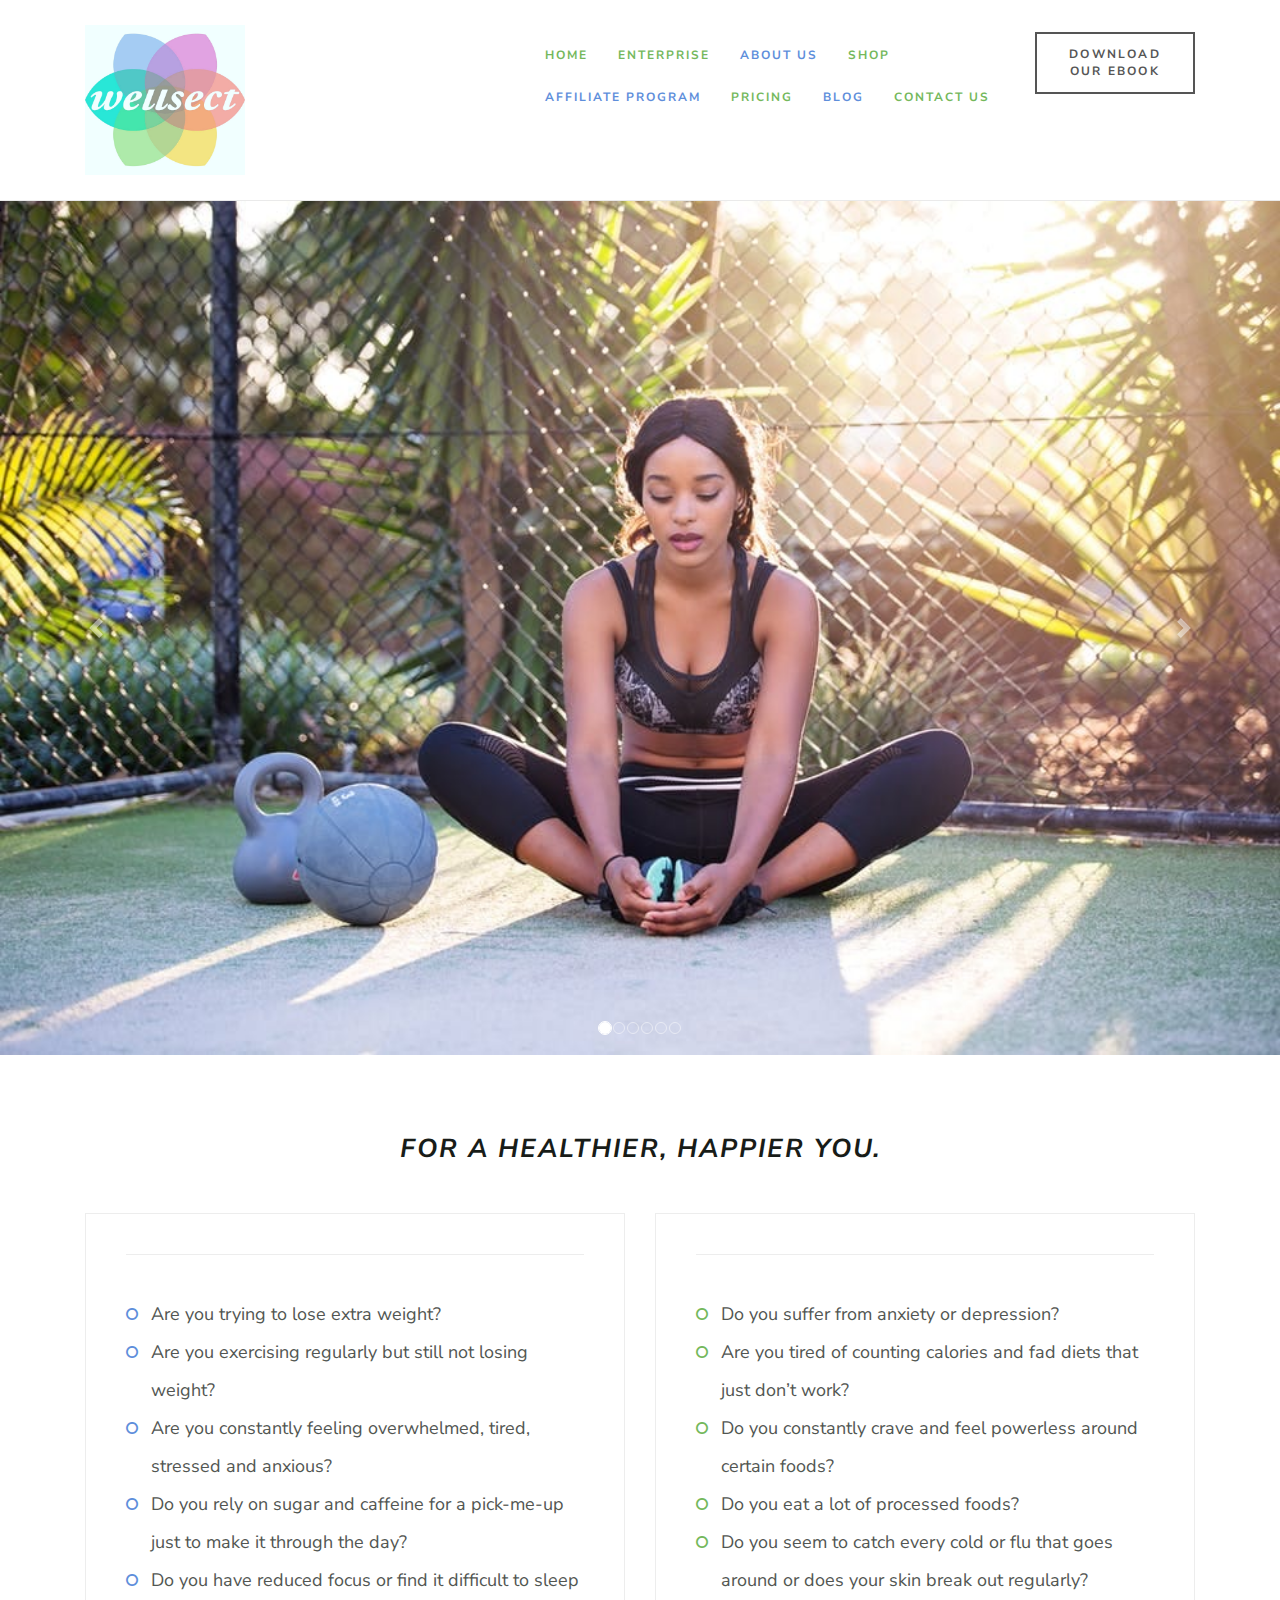
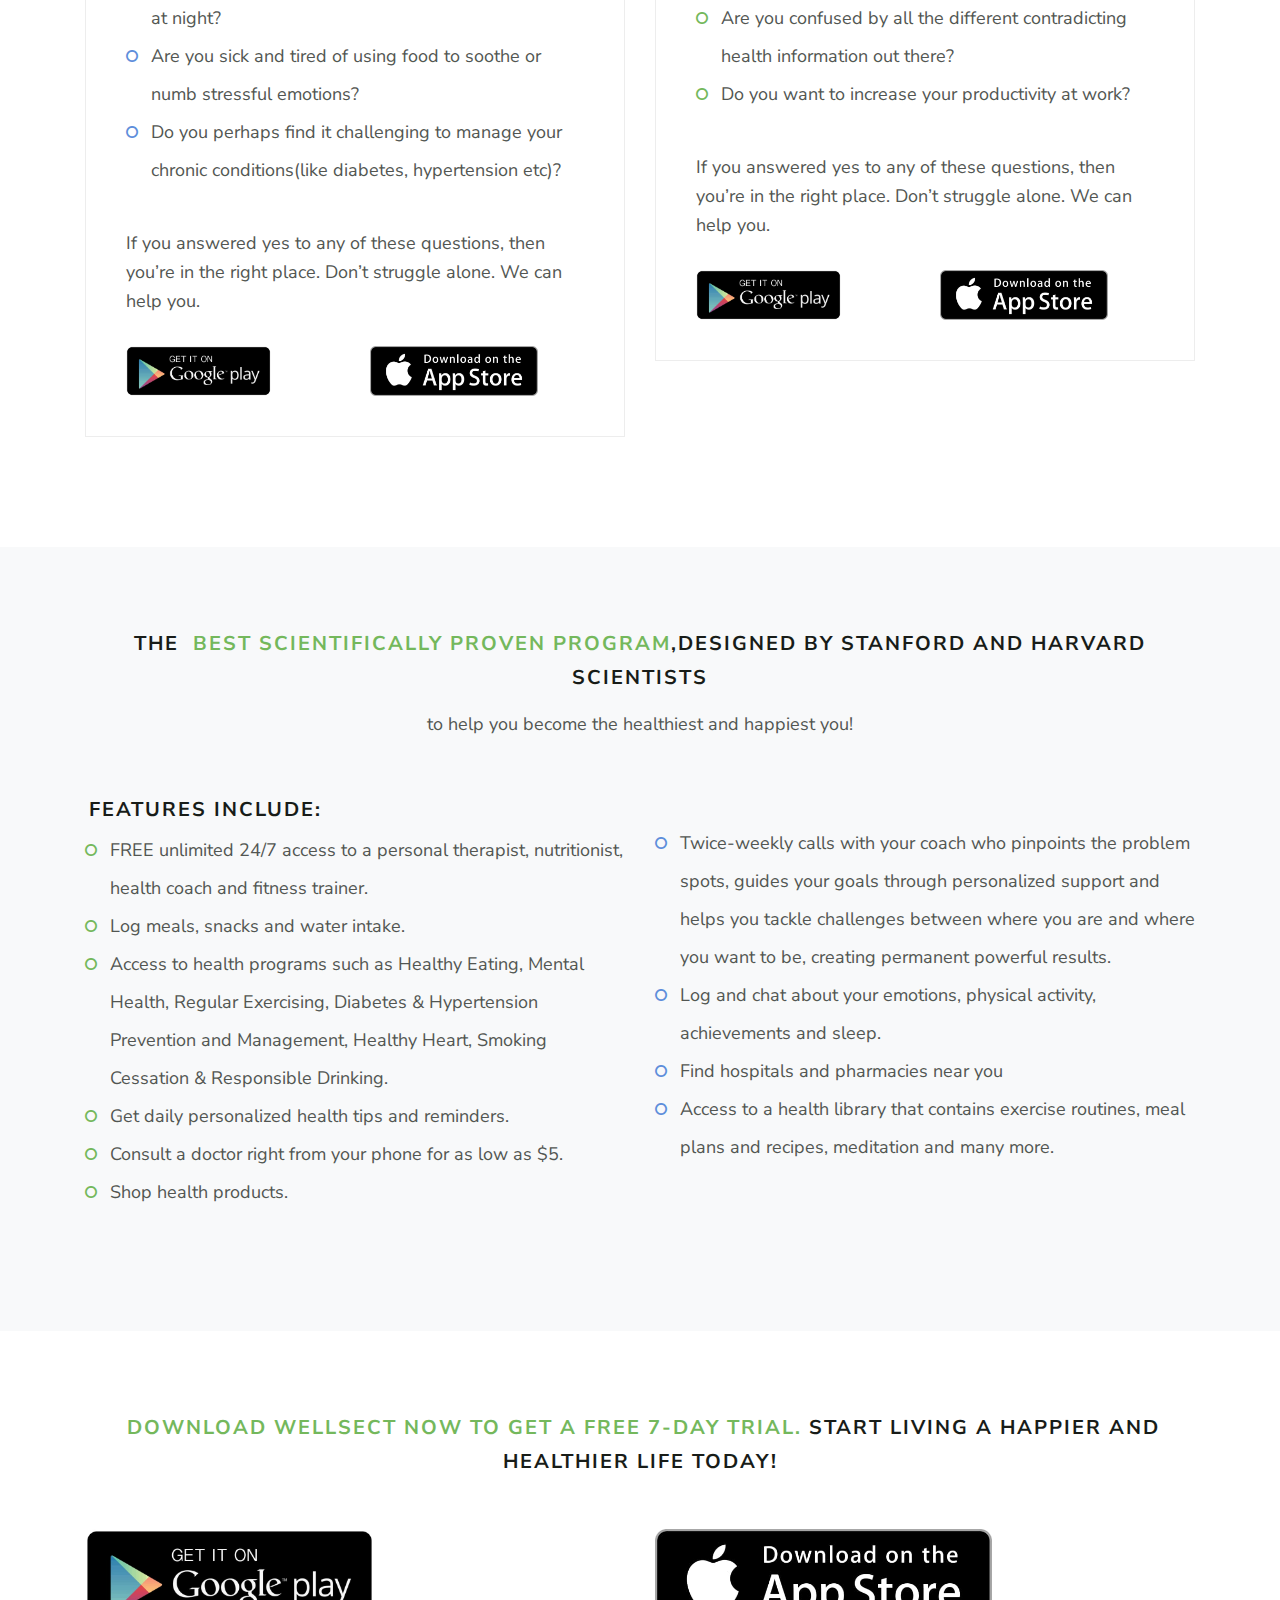
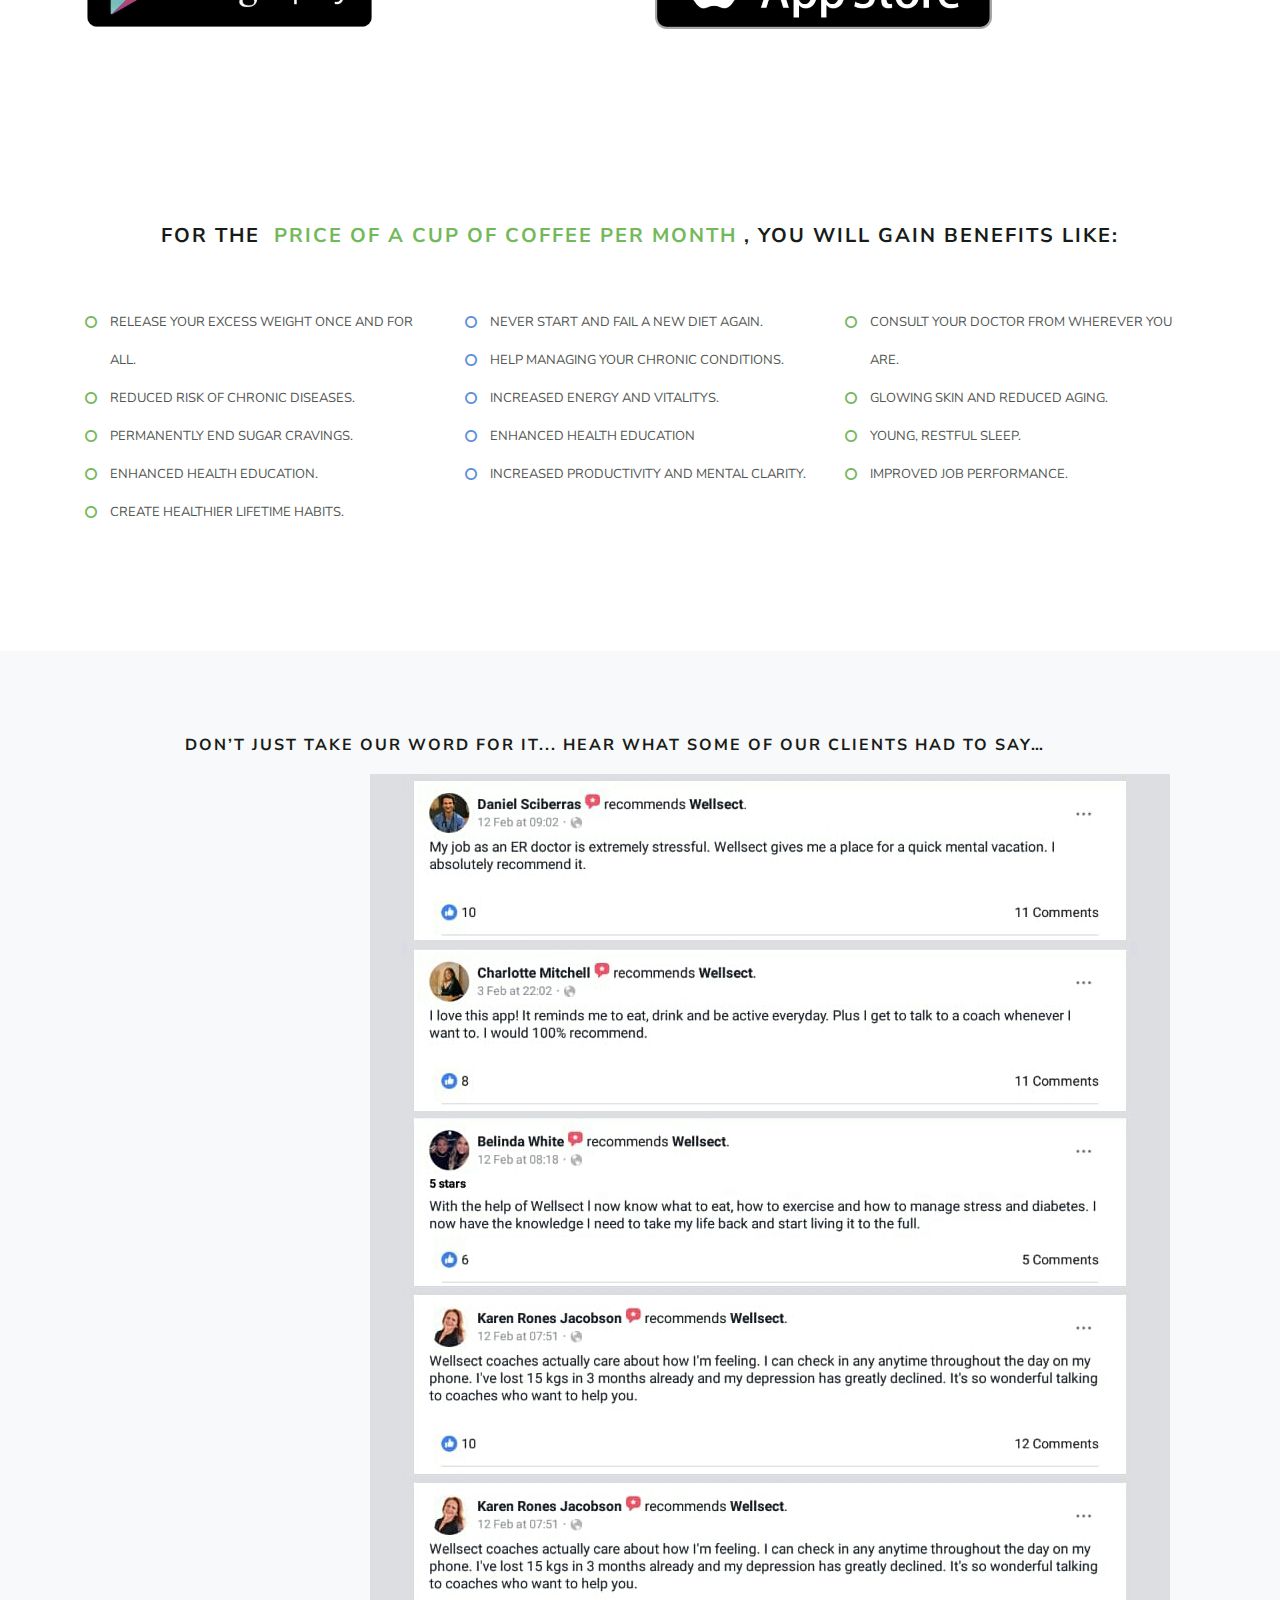
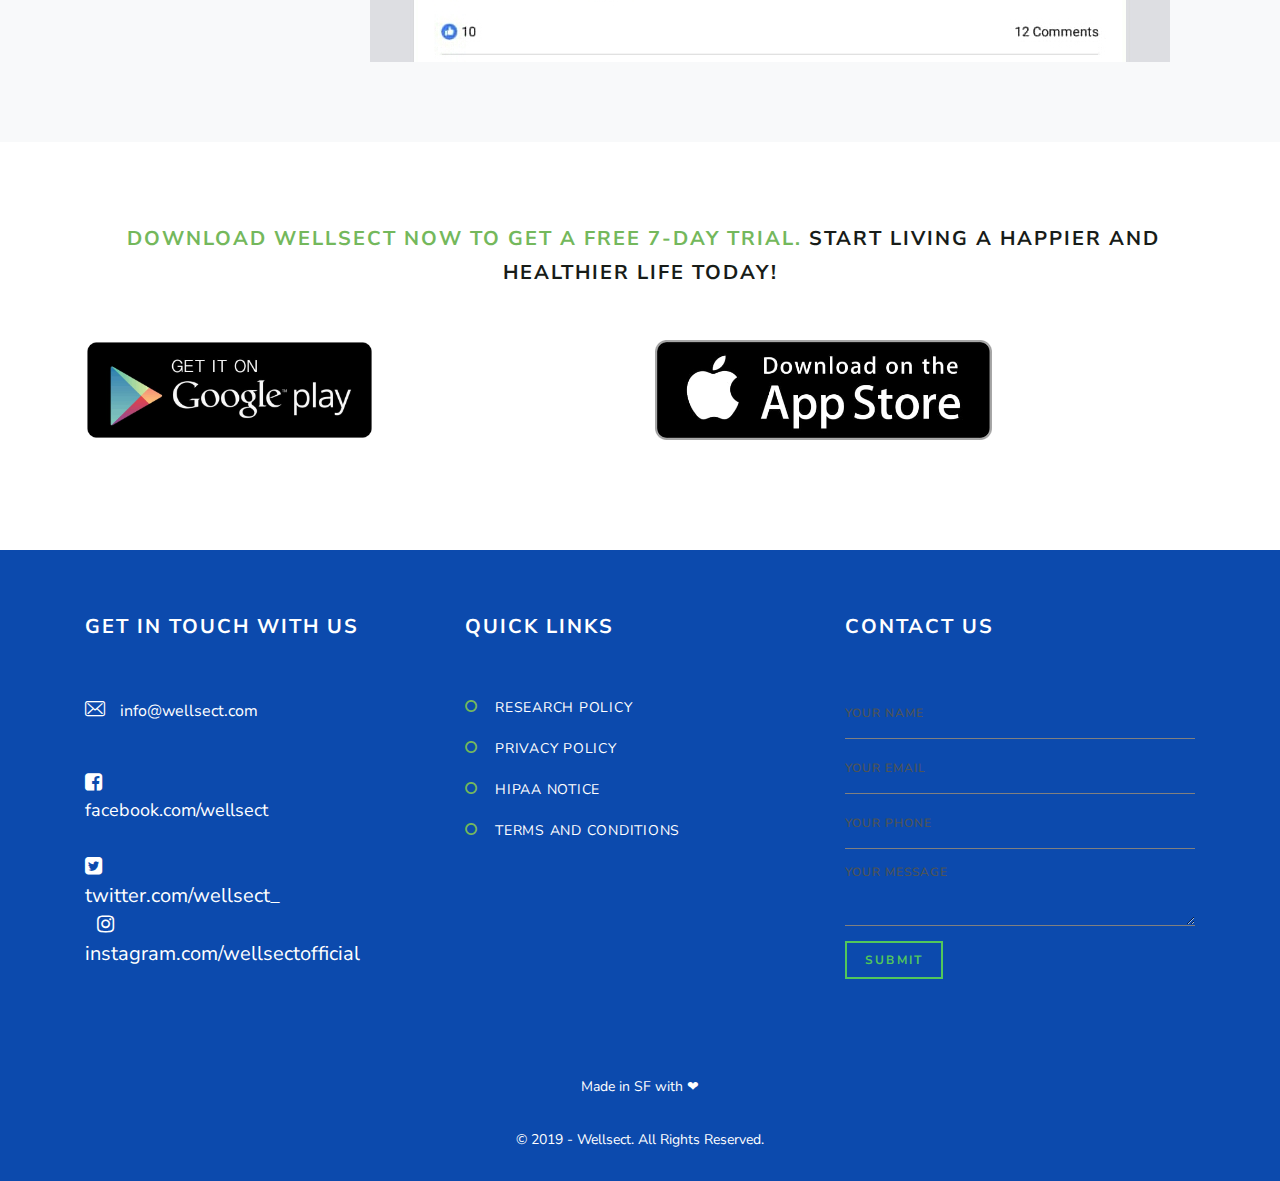
<file: index.html>
<!DOCTYPE html>
<html lang="en">
<head>
    <meta charset="utf-8">
    <meta http-equiv="X-UA-Compatible" content="IE=edge">
    <meta name="viewport" content="width=device-width, initial-scale=1">
    <!-- The above 3 meta tags *must* come first in the head; any other head content must come *after* these tags -->
    <meta name="description" content="">
    <meta name="keywords" content="">
    <title>Wellsect</title>
    <!-- Bootstrap -->
    <link rel="stylesheet" href="https://stackpath.bootstrapcdn.com/bootstrap/4.3.1/css/bootstrap.min.css">
    <link href="css/bootstrap.min.css" rel="stylesheet">
    <!-- Style CSS -->
    <link href="css/style.css" rel="stylesheet">
    <!-- Google Fonts -->
    <link href="https://fonts.googleapis.com/css?family=Nunito+Sans:200,200i,300,300i,400,400i,600,600i,700,700i,800,800i,900,900i" rel="stylesheet">
    <link href="https://fonts.googleapis.com/css?family=PT+Serif:400,400i,700,700i" rel="stylesheet">
    <link href="css/owl.carousel.min.css" rel="stylesheet">
    <script src="https://code.jquery.com/jquery-3.3.1.slim.min.js" integrity="sha384-q8i/X+965DzO0rT7abK41JStQIAqVgRVzpbzo5smXKp4YfRvH+8abtTE1Pi6jizo" crossorigin="anonymous"></script>
    <script src="https://stackpath.bootstrapcdn.com/bootstrap/4.3.1/js/bootstrap.min.js" integrity="sha384-JjSmVgyd0p3pXB1rRibZUAYoIIy6OrQ6VrjIEaFf/nJGzIxFDsf4x0xIM+B07jRM" crossorigin="anonymous"></script>

    <link href="css/owl.theme.default.css" rel="stylesheet">
    <!-- FontAwesome CSS -->
    <link rel="stylesheet" type="text/css" href="css/fontello.css">
    <link href="css/font-awesome.min.css" rel="stylesheet">

</head>

<body>
    <div class="header-wrapper">
        <div class="container">
            <div class="row">
                <div class="col-lg-2 col-md-2 col-sm-12 col-xs-12">
                    <a href="index.html"><img src="./images/img1.jpg" style="height:150px;width:200px !important;" alt=""></a>
                </div>
                <div class="col-lg-8 col-md-8 col-sm-12 col-xs-12">
                    <div class="navigation">
                        <div id="navigation">
                            <ul>
                                <li class="active"><a style="color:#74b85c" href="index.html" title="Home">Home</a></li>
                                <li ><a style="color:#74b85c" href="enterprise.html">Enterprise</a> </li>
                                <li><a style="color:#5e8edb" href="about.html" title="About Us">About Us</a> </li>
                                <li><a style="color:#74b85c" href="https://wellsect.storenvy.com " title="My service">Shop</a> </li>

                            </ul>
                            <ul>
                                  <li><a style="color:#5e8edb" href="#" title="My service">Affiliate Program</a> </li>
                                <li><a style="color:#74b85c" href="#" title="My service">Pricing</a> </li>
                                <li><a style="color:#5e8edb" href="blog.html" title="Blog ">Blog</a></li>

                                <li><a style="color:#74b85c" href="contact.html" title="Contact Us">Contact Us</a>
                                </li>
                            </ul>
                        </div>
                    </div>
                </div>
                <div class="col-lg-2 hidden-md hidden-sm hidden-xs">
                    <div class="header-btn"><a href="#" class="btn btn-default">Download Our Ebook</a></div>
                </div>
            </div>
        </div>
    </div>
    <!-- header-section close -->
            <!-- slider-start -->
            <div id="carouselExampleIndicators" class="carousel slide" data-ride="carousel">
            <ol class="carousel-indicators">
              <li data-target="#carouselExampleIndicators" data-slide-to="0" class="active"></li>
              <li data-target="#carouselExampleIndicators" data-slide-to="1"></li>
              <li data-target="#carouselExampleIndicators" data-slide-to="2"></li>
              <li data-target="#carouselExampleIndicators" data-slide-to="3"></li>
              <li data-target="#carouselExampleIndicators" data-slide-to="4"></li>
              <li data-target="#carouselExampleIndicators" data-slide-to="5"></li>
            </ol>
            <div class="carousel-inner">
              <div class="carousel-item active">
                <img class="d-block w-100" src="./images/slide1.jpg" alt="First slide">
              <div class="carousel-caption d-none d-md-block">
                    <!-- <h5>Welcome</h5> -->
                    <!-- <p>...</p> -->
              </div>
              </div>
              <div class="carousel-item">
                <img class="d-block w-100" style="height: 70%;" src="./images/slide2.jpg" alt="Second slide">
              </div>
              <div class="carousel-item">
                <img class="d-block w-100" style="height: 70%;" src="./images/slide3.jpg" alt="Third slide">
              </div>
              <div class="carousel-item">
                <img class="d-block w-100" style="height: 70%;" src="./images/slide4.jpg" alt="Fourth slide">
              </div>
              <div class="carousel-item">
                <img class="d-block w-100" style="height: 70%;" src="./images/slide5.jpg" alt="Fifth slide">
              </div>
              <div class="carousel-item">
                <img class="d-block w-100" style="height: 70%;" src="./images/slide6.jpg" alt="sixth slide">
              </div>
            </div>
            <a class="carousel-control-prev" href="#carouselExampleIndicators" role="button" data-slide="prev">
              <span class="carousel-control-prev-icon" aria-hidden="true"></span>
              <span class="sr-only">Previous</span>
            </a>
            <a class="carousel-control-next" href="#carouselExampleIndicators" role="button" data-slide="next">
              <span class="carousel-control-next-icon" aria-hidden="true"></span>
              <span class="sr-only">Next</span>
            </a>
          </div>
    <!-- slider-close -->
    <!-- diet-plan-start -->
    <div class="space-medium">
        <div class="container">
            <div class="row">
                <div class="col-lg-12 col-md-12 col-sm-12 col-xs-12">
                    <div class="section-title">
                        <!-- section title start-->
                        <h1> <i>For a healthier, happier you.</i></h1>
                    </div>
                    <!-- /.section title start-->
                </div>
            </div>
            <div class="row">
                <div class="col-lg-6 col-md-6 col-sm-12 col-xs-12">
                    <div class="plan-block">
                        <div class="plan-header">
                        </div>
                        <div class="plan-content">
                            <ul class="angle angle-left">
                                <li>Are you trying to lose extra weight? </li>
                                <li>Are you exercising regularly but still not losing weight?</li>
                                <li>Are you constantly feeling overwhelmed, tired, stressed and anxious?</li>
                                <li>Do you rely on sugar and caffeine for a pick-me-up just to make it through the day?</li>
                                <li>Do you have reduced focus or find it  difficult to sleep at night?</li>
                                <li>Are you sick and tired of using food to soothe or numb stressful emotions? </li>
                                <li>Do you perhaps find it challenging to manage your chronic conditions(like diabetes, hypertension etc)?</li>

                            </ul>
                            <p>If you answered yes to any of these questions, then you’re in the right place. Don’t struggle alone. We can help you.</p>

                            <div class="row">
                              <div class="col-md-6">
                                 <img src="./images/play.jpg" style="height: 50px;" class="img-responsive" alt="">
                              </div>
                              <div class="col-md-6">
                                <img src="./images/ios.jpg" style="height: 50px; " class="img-responsive" alt="">
                              </div>

                            </div>
                        </div>
                    </div>
                </div>
                <div class="col-lg-6 col-md-6 col-sm-12 col-xs-12">
                    <div class="plan-block">
                        <div class="plan-header">
                        </div>
                        <div class="plan-content">
                            <ul class="angle angle-right">
                                <li> Do you suffer from anxiety or depression? </li>
                                <li>Are you tired of counting calories and fad diets that just don’t work?</li>
                                <li>Do you constantly crave and feel powerless around certain foods? </li>
                                <li>Do you eat a lot of processed foods?</li>
                                <li>Do you seem to catch every cold or flu that goes around or does your skin break out regularly?</li>
                                <li>Are you confused by all the different contradicting  health information out there?  </li>
                                <li>Do you want to increase your productivity at work?</li>

                            </ul>
                            <p>If you answered yes to any of these questions, then you’re in the right place. Don’t struggle alone. We can help you.</p>
                            <div class="row">
                              <div class="col-md-6">
                                 <img src="./images/play.jpg" style="height: 50px;" class="img-responsive" alt="">
                              </div>
                              <div class="col-md-6">
                                <img src="./images/ios.jpg" style="height: 50px; " class="img-responsive" alt="">
                              </div>

                            </div>
                        </div>
                    </div>
                </div>
            </div>
        </div>
    </div>
      <!-- service-start -->
    <div class="space-medium bg-light">
        <div class="container">
            <div class="row">
                <div class="col-lg-12 col-md-12 col-sm-12 col-xs-12">
                    <div class="section-title">
                        <!-- section title start-->
                        <h3>The &nbsp;<span style="color:#74b85c">best scientifically proven program</span>,designed by Stanford and Harvard Scientists</h3>
                        <p>to help you become the healthiest and happiest you!</p>
                    </div>
                    <!-- /.section title start-->
                </div>
            </div>
            <div class="row">
                <div class="col-lg-6 col-md-6 col-sm-12 col-xs-12">
                    <div class="service-block ">
                        <div class="plan-content">
                            <h3 style="margin:4px;"><a href="#">Features include:</a></h3>
                            <ul class="angle angle-right">
                              <li>FREE unlimited 24/7 access to a personal therapist, nutritionist, health coach and fitness trainer.</li>
                              <li>Log meals, snacks and water intake.</li>
                              <li>Access to health programs such as Healthy Eating, Mental Health, Regular Exercising, Diabetes & Hypertension Prevention and Management, Healthy Heart, Smoking Cessation & Responsible Drinking.</li>

                              <li>Get daily personalized health tips and reminders.</li>
                              <li>Consult a doctor right from your phone for as low as $5.</li>
                              <li>Shop health products.</li>

                            </ul>
                        </div>
                    </div>
                </div>
                <div class="col-lg-6 col-md-6 col-sm-12 col-xs-12">
                    <div class="service-block ">
                        <div class="plan-content">
                          <ul class="angle angle-left" style="margin-top:35px;">
                            <li>Twice-weekly calls with your coach who pinpoints the problem spots, guides your goals through personalized support and helps you tackle challenges between where you are and where you want to be, creating permanent powerful results.</li>
                            <li>Log and chat about your emotions, physical activity, achievements and sleep.</li>
                            <li>Find hospitals and pharmacies near you</li>
                            <li>Access to a health library that contains  exercise routines, meal plans and recipes, meditation and many more.</li>

                          </ul>
                        </div>
                    </div>
                </div>
            </div>
        </div>
    </div>
    <!-- service-close -->
    <!-- news-start -->
    <div class="space-medium">
        <div class="container">
            <div class="row">
                <div class="col-lg-12 col-md-12 col-sm-12 col-xs-12">
                    <div class="section-title">
                        <!-- section title start-->
                        <h3>&nbsp;<span style="color:#74b85c">Download Wellsect NOW to get a FREE 7-day trial.</span>  Start living a happier and healthier life today!</h3>
                    </div>
                    <!-- /.section title start-->
                </div>
            </div>
            <div class="row">

                <div class="col-lg-6 col-md-6 col-sm-6 col-xs-12">
                    <div class="post-block">
                          <img src="./images/play.jpg" style="height: 100px;" class="img-responsive" alt="">
                    </div>
                </div>
                <div class="col-lg-6 col-md-6 col-sm-6 col-xs-12">
                    <div class="post-block">
                          <img src="./images/ios.jpg" style="height: 100px;"  class="img-responsive" alt="">

                    </div>
                </div>
            </div>
        </div>
    </div>



    <!-- news-start -->
    <div class="space-medium">
        <div class="container">
            <div class="row">
                <div class="col-lg-12 col-md-12 col-sm-12 col-xs-12">
                    <div class="section-title">
                        <!-- section title start-->
                        <h3>For the &nbsp;<span style="color:#74b85c">price of a cup of coffee per month</span> , you will gain benefits like:</h3>
                    </div>
                    <!-- /.section title start-->
                </div>
            </div>
            <div class="row">

                <div class="col-lg-4 col-md-4 col-sm-4 col-xs-12">
                    <div class="post-block">

                        <!-- post block -->
                        <div class="plan-content">
                            <div class="meta">
                              <ul class="angle angle-right">
                                <li>Release your excess weight once and for all.</li>
                                <li>Reduced risk of chronic diseases.</li>
                                <li>Permanently end sugar cravings.</li>
                                <li>Enhanced health education.</li>
                                <li>Create healthier lifetime habits.</li>
                              </ul>
                            </div>
                        </div>
                    </div>
                </div>
                <div class="col-lg-4 col-md-4 col-sm-4 col-xs-12">
                    <div class="post-block">

                        <!-- post block -->
                        <div class="plan-content">
                            <div class="meta">
                              <ul class="angle angle-left">
                                <li>Never start and fail a new diet again.</li>
                                <li>Help managing your chronic conditions.</li>
                                <li>Increased energy and vitalitys.</li>
                                <li>Enhanced health education</li>
                                <li>Increased productivity and mental clarity.</li>
                              </ul>
                            </div>
                        </div>
                    </div>
                </div>
                <div class="col-lg-4 col-md-4 col-sm-4 col-xs-12">
                    <div class="post-block">
                        <!-- post block -->
                        <div class="plan-content">
                            <div class="meta">
                              <ul class="angle angle-right">
                                <li>Consult your doctor from wherever you are.</li>
                                <li>Glowing skin and reduced aging.</li>
                                <li>Young, restful sleep.</li>
                                <li>Improved job performance.</li>


                              </ul>
                            </div>
                        </div>
                    </div>
                </div>
            </div>
        </div>
    </div>

    <!-- testimonials-start -->
    <div class="space-medium bg-light">
        <div class="container text-justify-center">
          <h5 style="margin-left:100px;">Don’t just take our word for it...
              Hear what some of our clients had to say…</h5>
              <div class="row">
                  <div class="col-lg-offset-3 col-lg-10 col-md-offset-3 col-sm-12 col-xs-12">
                    <img src="./images/test1.jpg" alt="">
                  </div>
              </div>
              <div class="row">
                  <div class="col-lg-offset-3 col-lg-10 col-md-offset-3 col-sm-12 col-xs-12">
                    <img src="./images/test2.jpg" alt="">
                  </div>
              </div>
              <div class="row">
                  <div class="col-lg-offset-3 col-lg-10 col-md-offset-3 col-sm-12 col-xs-12">
                    <img src="./images/test3.jpg" alt="">
                  </div>
              </div>
              <div class="row">
                  <div class="col-lg-offset-3 col-lg-10 col-md-offset-3 col-sm-12 col-xs-12">
                    <img src="./images/test4.jpg" alt="">
                  </div>
              </div>
              <div class="row">
                  <div class="col-lg-offset-3 col-lg-10 col-md-offset-3 col-sm-12 col-xs-12">
                    <img src="./images/test5.jpg" alt="">
                  </div>
              </div>
            </div>
    </div>
    <div class="space-medium">
        <div class="container">
            <div class="row">
                <div class="col-lg-12 col-md-12 col-sm-12 col-xs-12">
                    <div class="section-title">
                        <!-- section title start-->
                        <h3>&nbsp;<span style="color:#74b85c">Download Wellsect NOW to get a FREE 7-day trial.</span>  Start living a happier and healthier life today!</h3>
                    </div>
                    <!-- /.section title start-->
                </div>
            </div>
            <div class="row">

                <div class="col-lg-6 col-md-6 col-sm-6 col-xs-12">
                    <div class="post-block">
                          <img src="./images/play.jpg" style="height: 100px;" class="img-responsive" alt="">
                    </div>
                </div>
                <div class="col-lg-6 col-md-6 col-sm-6 col-xs-12">
                    <div class="post-block">
                          <img src="./images/ios.jpg" style="height: 100px;"  class="img-responsive" alt="">

                    </div>
                </div>
            </div>
        </div>
    </div>
    <!-- testimonials-close  -->
    <!-- footer start -->
    <div class="footer">
        <div class="container">
            <div class="row">
                <!-- footer-about-start -->
                <div class="col-lg-4 col-md-4 col-sm-4 col-xs-12 ">
                    <div class="footer-widget">
                        <h3 class="footer-title">Get in touch with us</h3>
                        <div class="">
                            <ul>
                                <li><i class="icon-envelope"></i>info@wellsect.com</li>
                            </ul>
                        </div>
                        <div class="footer-social">
                          <a href="#"><span><i class="fa fa-facebook-square 4x"></i></a>
                           <p>facebook.com/wellsect</p>
                           <a href="#"><span class="active"><i class="fa fa-twitter-square 4x"></i>
                             <p>twitter.com/wellsect_</p>
                            </span>
                          </a> <a href="#"><span><i class="fa fa-instagram 4x"></i>  <p>instagram.com/wellsectofficial</p></span></a>

                        </div>
                    </div>
                </div>
                <!-- footer-useful links-start -->
                <div class=" col-lg-4 col-md-4 col-sm-4 col-xs-12">
                    <div class="footer-widget">
                        <h3 class="footer-title">Quick Links</h3>
                        <ul class="angle angle-right">
                            <li><a href="research_policy.html">Research Policy </a></li>
                            <li><a href="privacy.html">Privacy Policy </a></li>
                            <li><a href="hipaa.html">Hipaa Notice</a></li>
                            <li> <a href="terms.html">Terms and Conditions</a></li>
                        </ul>
                    </div>
                </div>
                <!-- footer-useful links-close -->
                <!-- footer-form-start -->
                <div class=" col-lg-4 col-md-4 col-sm-4 col-xs-12">
                    <div class="footer-widget">
                        <h3 class="footer-title">contact us</h3>
                        <form>
                            <div class="form-group">
                                <label class="control-label sr-only" for="name"></label>
                                <input id="name" type="text" class="form-control" placeholder="Your Name">
                            </div>
                            <div class="form-group">
                                <label class="control-label sr-only" for="Email"></label>
                                <input id="email" type="text" class="form-control" placeholder="Your Email">
                            </div>
                            <div class="form-group">
                                <label class="control-label sr-only" for="Phone"></label>
                                <input id="phone" type="text" class="form-control" placeholder="Your Phone">
                            </div>
                            <div class="form-group">
                                <label class="control-label sr-only" for="textarea"></label>
                                <textarea class="form-control" id="textarea" name="textarea" rows="3" placeholder="Your Message"></textarea>
                            </div>
                            <button class="btn btn-primary btn-sm">submit</button>
                        </form>
                    </div>
                </div>
                <!-- footer-tiny-text-start -->
                <div class="col-lg-12 col-md-12 col-sm-12 col-xs-12">
                    <div class="tiny-footer">
                      <p> Made in SF with ❤</p>
                        <p>© 2019 - Wellsect. All Rights Reserved.</p>
                    </div>
                </div>
                <!-- footer-tiny-text-start -->
                <!-- footer-form-close -->
            </div>
        </div>
    </div>
    <!-- jQuery (necessary for Bootstrap's JavaScript plugins) -->
    <script src="js/jquery.min.js" type="text/javascript"></script>
    <!-- Include all compiled plugins (below), or include individual files as needed -->
    <script src="js/bootstrap.min.js" type="text/javascript"></script>
    <script src="js/navigation.js" type="text/javascript"></script>
    <script src="js/menumaker.js" type="text/javascript"></script>
    <script type="text/javascript" src="js/jquery.sticky.js"></script>
    <script type="text/javascript" src="js/sticky-header.js"></script>
    <script type="text/javascript" src="js/owl.carousel.min.js"></script>
    <script type="text/javascript" src="js/slider.js"></script>
    <script type="text/javascript" src="js/testimonial-slider.js"></script>
</body>

</html>
</file>
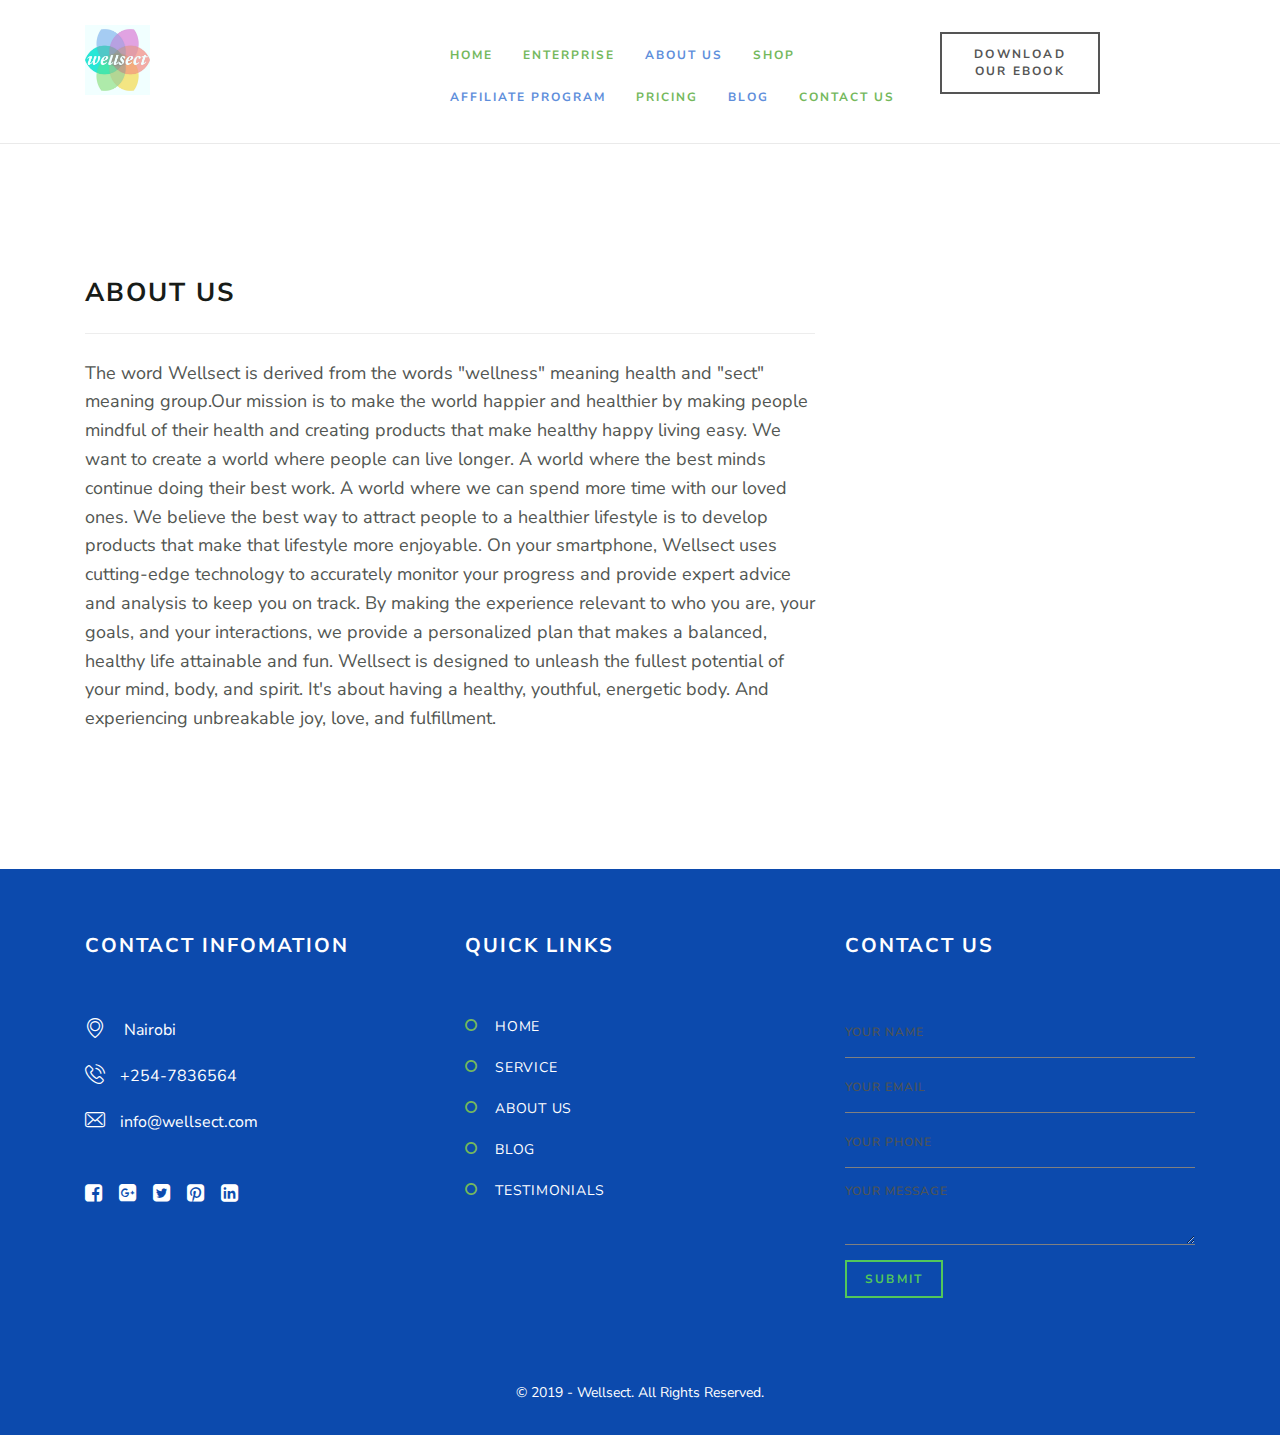
<file: about.html>
<!DOCTYPE html>
<html lang="en">
<head>
    <meta charset="utf-8">
    <meta http-equiv="X-UA-Compatible" content="IE=edge">
    <meta name="viewport" content="width=device-width, initial-scale=1">
    <!-- The above 3 meta tags *must* come first in the head; any other head content must come *after* these tags -->
    <meta name="description" content="">
    <meta name="keywords" content="">
    <title>Wellsect</title>
    <!-- Bootstrap -->
    <link rel="stylesheet" href="https://stackpath.bootstrapcdn.com/bootstrap/4.3.1/css/bootstrap.min.css">
    <link href="css/bootstrap.min.css" rel="stylesheet">
    <!-- Style CSS -->
    <link href="css/style.css" rel="stylesheet">
    <!-- Google Fonts -->
    <link href="https://fonts.googleapis.com/css?family=Nunito+Sans:200,200i,300,300i,400,400i,600,600i,700,700i,800,800i,900,900i" rel="stylesheet">
    <link href="https://fonts.googleapis.com/css?family=PT+Serif:400,400i,700,700i" rel="stylesheet">
    <link href="css/owl.carousel.min.css" rel="stylesheet">
    <script src="https://code.jquery.com/jquery-3.3.1.slim.min.js" integrity="sha384-q8i/X+965DzO0rT7abK41JStQIAqVgRVzpbzo5smXKp4YfRvH+8abtTE1Pi6jizo" crossorigin="anonymous"></script>
    <script src="https://stackpath.bootstrapcdn.com/bootstrap/4.3.1/js/bootstrap.min.js" integrity="sha384-JjSmVgyd0p3pXB1rRibZUAYoIIy6OrQ6VrjIEaFf/nJGzIxFDsf4x0xIM+B07jRM" crossorigin="anonymous"></script>

    <link href="css/owl.theme.default.css" rel="stylesheet">
    <!-- FontAwesome CSS -->
    <link rel="stylesheet" type="text/css" href="css/fontello.css">
    <link href="css/font-awesome.min.css" rel="stylesheet">

</head>

<body>
    <div class="header-wrapper">
        <div class="container">
            <div class="row">
                <div class="col-lg-1 col-md-1 col-sm-12 col-xs-12">
                    <a href="index.html"><img src="./images/img1.jpg" style="height:70px;width:70px;" alt=""></a>
                </div>
                <div class="col-lg-8 col-md-10 col-sm-12 col-xs-12">
                    <div class="navigation">
                        <div id="navigation">
                            <ul>
                                <li class="active"><a style="color:#74b85c" href="index.html" title="Home">Home</a></li>
                                <li ><a style="color:#74b85c" href="enterprise.html">Enterprise</a> </li>
                                <li><a style="color:#5e8edb" href="about.html" title="About Us">About Us</a> </li>
                                <li><a style="color:#74b85c" href="https://wellsect.storenvy.com " title="My service">Shop</a> </li>

                            </ul>
                            <ul>
                                  <li><a style="color:#5e8edb" href="#" title="My service">Affiliate Program</a> </li>
                                <li><a style="color:#74b85c" href="#" title="My service">Pricing</a> </li>
                                <li><a style="color:#5e8edb" href="blog.html" title="Blog ">Blog</a></li>

                                <li><a style="color:#74b85c" href="contact.html" title="Contact Us">Contact Us</a>
                                </li>
                            </ul>
                        </div>
                    </div>
                </div>
                <div class="col-lg-2 hidden-md hidden-sm hidden-xs">
                    <div class="header-btn"><a href="#" class="btn btn-default">Download Our Ebook</a></div>
                </div>
            </div>
        </div>
    </div>
    <!-- header-section close -->
    <!-- page-header-close -->
    <div class="space-medium">
        <div class="container">
            <div class="row">
                <div class="col-lg-8 col-md-8 col-sm-12 col-xs-12">
                    <div class="about-section ">
                        <div class="about-title">
                            <h1>About Us</h1>

                        </div>
                        <p>The word Wellsect is derived from the words "wellness" meaning health and "sect" meaning group.Our mission is to make the world happier and healthier by making people mindful of their health and creating products that make healthy happy living easy. We want to create a world where people can live longer. A world where the best minds continue doing their best work. A world where we can spend more time with our loved ones.
                            We believe the best way to attract people to a healthier lifestyle is to develop products that make that lifestyle more enjoyable. On your smartphone, Wellsect uses cutting-edge technology to accurately monitor your progress and provide expert advice and analysis to keep you on track. By making the experience relevant to who you are, your goals, and your interactions, we provide a personalized plan that makes a balanced, healthy life attainable and fun.
                            Wellsect is designed to unleash the fullest potential of your mind, body, and spirit. It's about having a healthy, youthful, energetic body. And experiencing unbreakable joy, love, and fulfillment.</p>
                    </div>
                </div>
                <div class="col-lg-4 col-lg-offset-1 col-md-4 col-md-offset-1 col-sm-12 col-xs-12">
                    <!-- <img style="height:300px;width:300px; margin-top:100px;" src="./images/img5.jpg" alt="" class="img-responsive rounded-circle"> -->
                </div>
            </div>
        </div>
    </div>
    <div class="footer">
        <div class="container">
            <div class="row">
                <!-- footer-about-start -->
                <div class="col-lg-4 col-md-4 col-sm-4 col-xs-12 ">
                    <div class="footer-widget">
                        <h3 class="footer-title">Contact Infomation</h3>
                        <div class="">
                            <ul>
                                <li> <i class="icon-placeholder"></i> Nairobi</li>
                                <li><i class="icon-phone-call"></i>+254-7836564</li>
                                <li><i class="icon-envelope"></i>info@wellsect.com</li>
                            </ul>
                        </div>
                        <div class="footer-social"> <a href="#"><span><i class="fa fa-facebook-square"></i></span></a> <a href="#"><span><i class="fa fa-google-plus-square"></i></span> </a> <a href="#"><span class="active"><i class="fa fa-twitter-square"></i> </span></a> <a href="#"><span><i class=" fa fa-pinterest-square"></i> </span></a> <a href="#"><span><i class="fa fa-linkedin-square"></i></span></a> </div>
                    </div>
                </div>
                <!-- footer-useful links-start -->
                <div class=" col-lg-4 col-md-4 col-sm-4 col-xs-12">
                    <div class="footer-widget">
                        <h3 class="footer-title">Quick Links</h3>
                        <ul class="angle angle-right">
                            <li><a href="#">Home </a></li>
                            <li><a href="#">Service </a></li>
                            <li><a href="#">About Us</a></li>
                            <li> <a href="#">Blog</a></li>
                            <li> <a href="#">Testimonials</a></li>
                        </ul>
                    </div>
                </div>
                <!-- footer-useful links-close -->
                <!-- footer-form-start -->
                <div class=" col-lg-4 col-md-4 col-sm-4 col-xs-12">
                    <div class="footer-widget">
                        <h3 class="footer-title">contact us</h3>
                        <form>
                            <div class="form-group">
                                <label class="control-label sr-only" for="name"></label>
                                <input id="name" type="text" class="form-control" placeholder="Your Name">
                            </div>
                            <div class="form-group">
                                <label class="control-label sr-only" for="Email"></label>
                                <input id="email" type="text" class="form-control" placeholder="Your Email">
                            </div>
                            <div class="form-group">
                                <label class="control-label sr-only" for="Phone"></label>
                                <input id="phone" type="text" class="form-control" placeholder="Your Phone">
                            </div>
                            <div class="form-group">
                                <label class="control-label sr-only" for="textarea"></label>
                                <textarea class="form-control" id="textarea" name="textarea" rows="3" placeholder="Your Message"></textarea>
                            </div>
                            <button class="btn btn-primary btn-sm">submit</button>
                        </form>
                    </div>
                </div>
                <!-- footer-tiny-text-start -->
                <div class="col-lg-12 col-md-12 col-sm-12 col-xs-12">
                    <div class="tiny-footer">
                        <p>© 2019 - Wellsect. All Rights Reserved.</p>
                    </div>
                </div>
                <!-- footer-tiny-text-start -->
                <!-- footer-form-close -->
            </div>
        </div>
    </div>
    <!-- jQuery (necessary for Bootstrap's JavaScript plugins) -->
    <script src="js/jquery.min.js" type="text/javascript"></script>
    <!-- Include all compiled plugins (below), or include individual files as needed -->
    <script src="js/bootstrap.min.js" type="text/javascript"></script>
    <script src="js/navigation.js" type="text/javascript"></script>
    <script src="js/menumaker.js" type="text/javascript"></script>
    <script type="text/javascript" src="js/jquery.sticky.js"></script>
    <script type="text/javascript" src="js/sticky-header.js"></script>
    <script type="text/javascript" src="js/owl.carousel.min.js"></script>
    <script type="text/javascript" src="js/gallery-slider.js"></script>
</body>

</html>
</file>
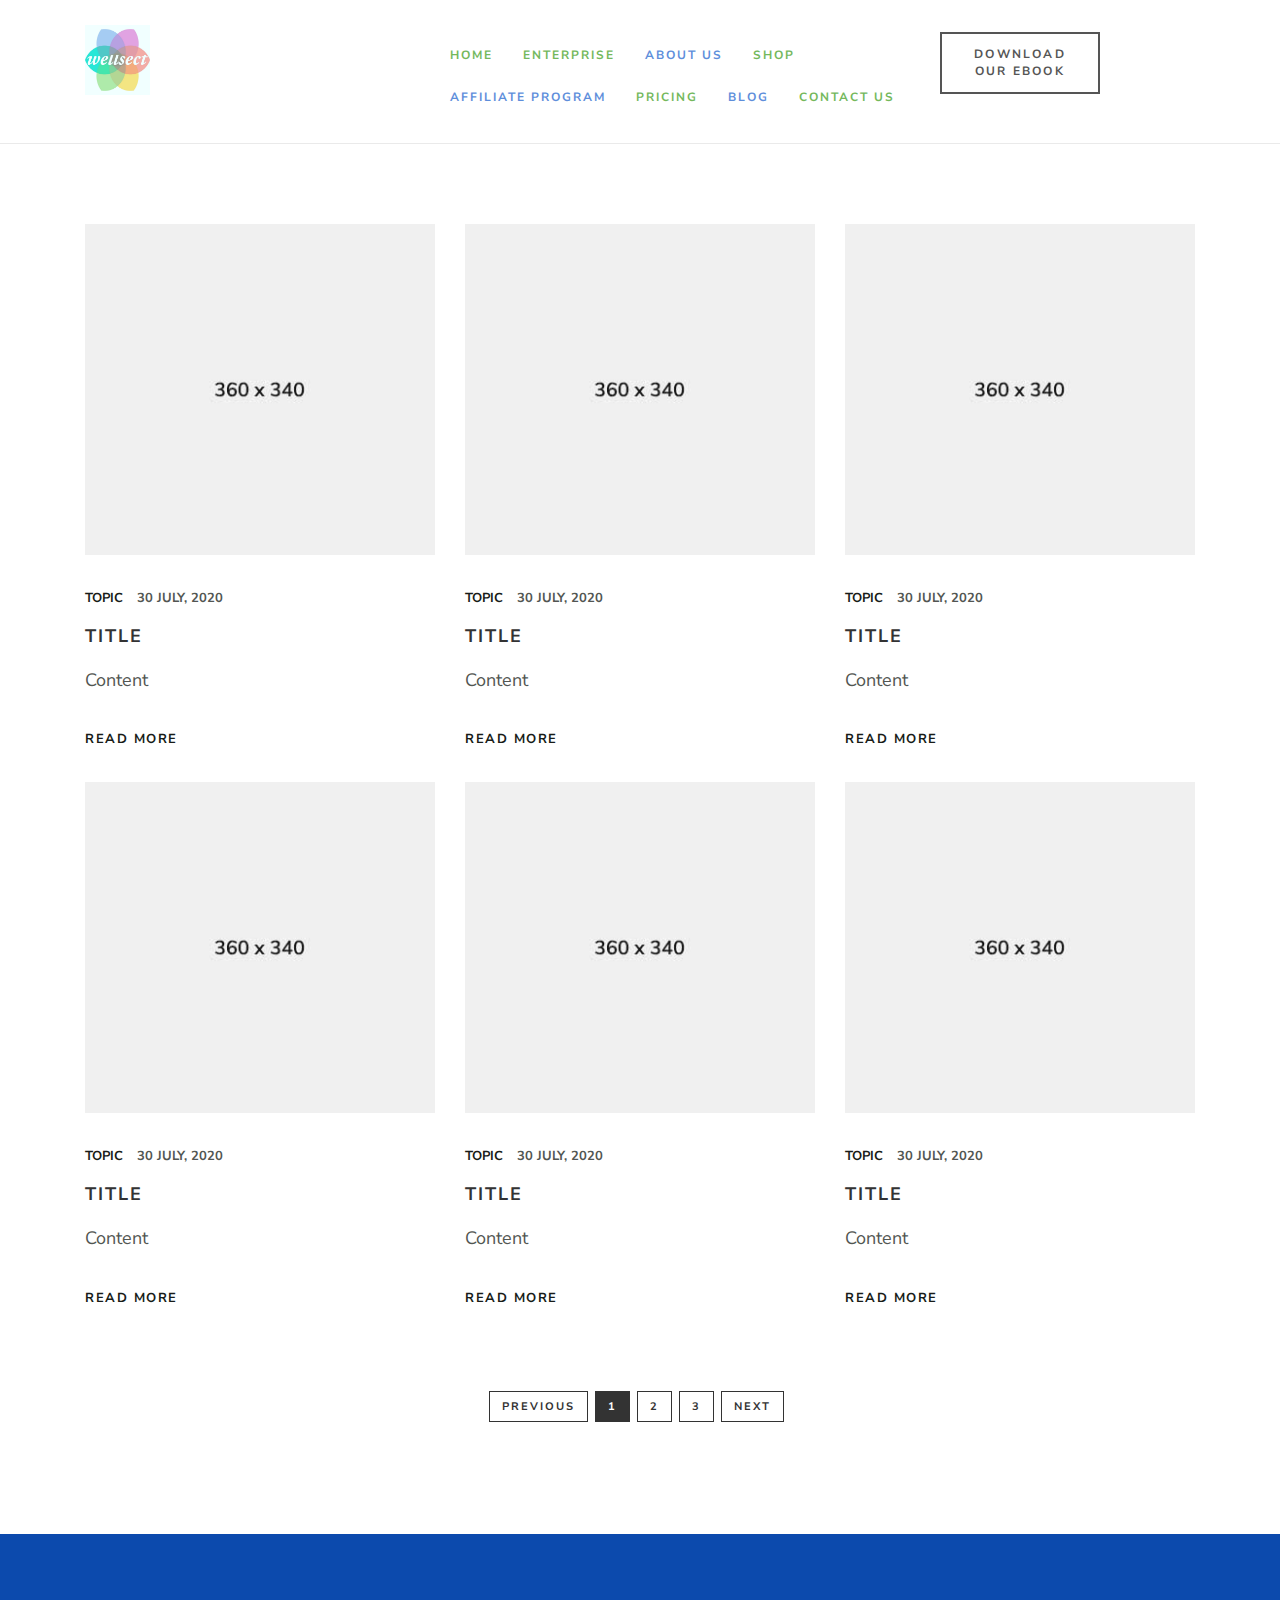
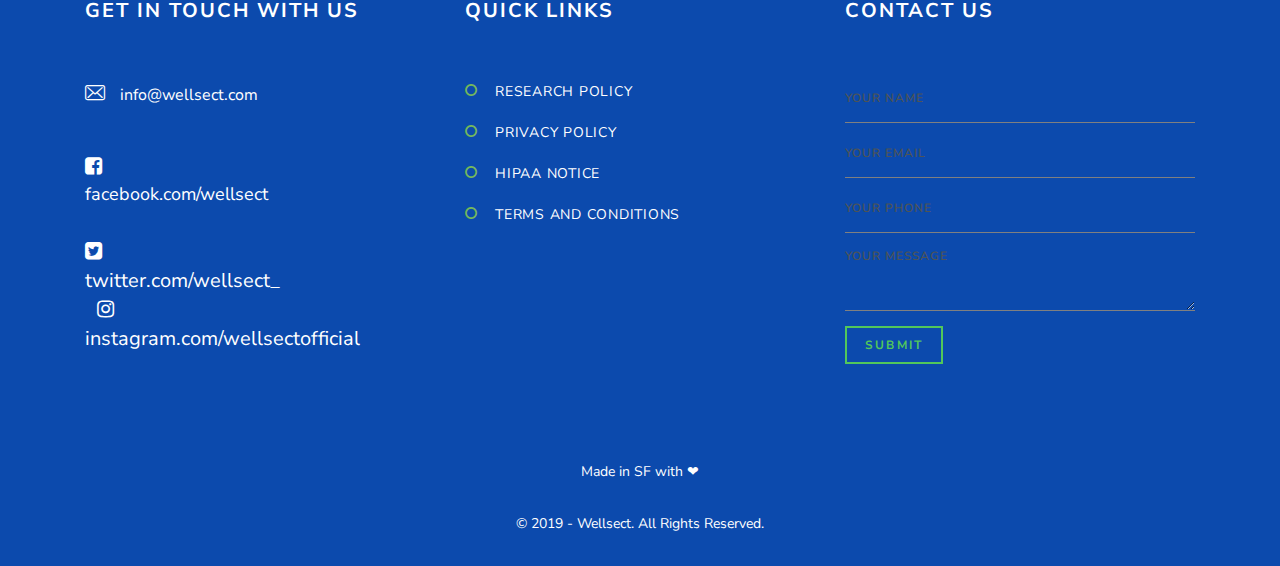
<file: blog.html>
<!DOCTYPE html>
<html lang="en">
<head>
    <meta charset="utf-8">
    <meta http-equiv="X-UA-Compatible" content="IE=edge">
    <meta name="viewport" content="width=device-width, initial-scale=1">
    <!-- The above 3 meta tags *must* come first in the head; any other head content must come *after* these tags -->
    <meta name="description" content="">
    <meta name="keywords" content="">
    <title>Wellsect</title>
    <!-- Bootstrap -->
    <link rel="stylesheet" href="https://stackpath.bootstrapcdn.com/bootstrap/4.3.1/css/bootstrap.min.css">
    <link href="css/bootstrap.min.css" rel="stylesheet">
    <!-- Style CSS -->
    <link href="css/style.css" rel="stylesheet">
    <!-- Google Fonts -->
    <link href="https://fonts.googleapis.com/css?family=Nunito+Sans:200,200i,300,300i,400,400i,600,600i,700,700i,800,800i,900,900i" rel="stylesheet">
    <link href="https://fonts.googleapis.com/css?family=PT+Serif:400,400i,700,700i" rel="stylesheet">
    <link href="css/owl.carousel.min.css" rel="stylesheet">
    <script src="https://code.jquery.com/jquery-3.3.1.slim.min.js" integrity="sha384-q8i/X+965DzO0rT7abK41JStQIAqVgRVzpbzo5smXKp4YfRvH+8abtTE1Pi6jizo" crossorigin="anonymous"></script>
    <script src="https://stackpath.bootstrapcdn.com/bootstrap/4.3.1/js/bootstrap.min.js" integrity="sha384-JjSmVgyd0p3pXB1rRibZUAYoIIy6OrQ6VrjIEaFf/nJGzIxFDsf4x0xIM+B07jRM" crossorigin="anonymous"></script>

    <link href="css/owl.theme.default.css" rel="stylesheet">
    <!-- FontAwesome CSS -->
    <link rel="stylesheet" type="text/css" href="css/fontello.css">
    <link href="css/font-awesome.min.css" rel="stylesheet">

</head>

<body>
    <div class="header-wrapper">
        <div class="container">
            <div class="row">
                <div class="col-lg-1 col-md-1 col-sm-12 col-xs-12">
                    <a href="index.html"><img src="./images/img1.jpg" style="height:70px;width:70px;" alt=""></a>
                </div>
                <div class="col-lg-8 col-md-10 col-sm-12 col-xs-12">
                    <div class="navigation">
                        <div id="navigation">
                            <ul>
                                <li class="active"><a style="color:#74b85c" href="index.html" title="Home">Home</a></li>
                                <li ><a style="color:#74b85c" href="enterprise.html">Enterprise</a> </li>
                                <li><a style="color:#5e8edb" href="about.html" title="About Us">About Us</a> </li>
                                <li><a style="color:#74b85c" href="https://wellsect.storenvy.com " title="My service">Shop</a> </li>

                            </ul>
                            <ul>
                                  <li><a style="color:#5e8edb" href="#" title="My service">Affiliate Program</a> </li>
                                <li><a style="color:#74b85c" href="#" title="My service">Pricing</a> </li>
                                <li><a style="color:#5e8edb" href="blog.html" title="Blog ">Blog</a></li>

                                <li><a style="color:#74b85c" href="contact.html" title="Contact Us">Contact Us</a>
                                </li>
                            </ul>
                        </div>
                    </div>
                </div>
                <div class="col-lg-2 hidden-md hidden-sm hidden-xs">
                    <div class="header-btn"><a href="#" class="btn btn-default">Download Our Ebook</a></div>
                </div>
            </div>
        </div>
    </div>
    <!-- header-section close -->
    <!-- news-start -->
    <div class="space-medium">
        <div class="container">
            <div class="row">
                <div class="col-lg-4 col-md-4 col-sm-4 col-xs-12">
                    <div class="post-block">
                        <div class="post-img">
                            <a href="#" class="imghover">
                    <img src="./images/post-img-small-1.jpg" alt="" class="img-responsive"></a>
                        </div>
                        <!-- post block -->
                        <div class="post-content">
                            <div class="meta">
                                <span class="meta-categories"><a href="#">topic</a></span>
                                <span class="meta-date">30 July, 2020</span>
                            </div>
                            <h4><a href="#" class="title">Title</a></h4>
                            <p>Content</p>
                            <a href="#" class="btn-link">read more</a>
                        </div>
                    </div>
                </div>
                <div class="col-lg-4 col-md-4 col-sm-4 col-xs-12">
                    <div class="post-block">
                        <div class="post-img">
                            <a href="#" class="imghover">
                              <img src="./images/post-img-small-2.jpg" alt="" class="img-responsive">
                               </a>
                        </div>
                        <!-- post block -->
                        <div class="post-content">
                            <div class="meta">
                                <span class="meta-categories"><a href="#">topic</a></span>
                                <span class="meta-date">30 July, 2020</span>
                            </div>
                            <h4><a href="#" class="title">Title</a></h4>
                            <p>Content</p>
                            <a href="#" class="btn-link">read more</a>
                        </div>
                    </div>
                </div>
                <div class="col-lg-4 col-md-4 col-sm-4 col-xs-12">
                    <div class="post-block">
                        <div class="post-img">
                            <a href="#" class="imghover">
                                <img src="./images/post-img-small-3.jpg" alt="" class="img-responsive"></a>
                        </div>
                        <!-- post block -->
                        <div class="post-content">
                            <div class="meta">
                                <span class="meta-categories"><a href="#">topic</a></span>
                                <span class="meta-date">30 July, 2020</span>
                            </div>
                            <h4><a href="#" class="title">Title</a></h4>
                            <p>Content</p>
                            <a href="#" class="btn-link">read more</a>
                        </div>
                    </div>
                </div>
                <div class="col-lg-4 col-md-4 col-sm-4 col-xs-12">
                    <div class="post-block">
                        <div class="post-img">
                            <a href="#" class="imghover">
                                <img src="./images/post-img-small-4.jpg" alt="" class="img-responsive"></a>
                        </div>
                        <!-- post block -->
                        <div class="post-content">
                            <div class="meta">
                                <span class="meta-categories"><a href="#">topic</a></span>
                                <span class="meta-date">30 July, 2020</span>
                            </div>
                            <h4><a href="#" class="title">Title</a></h4>
                            <p>Content</p>
                            <a href="#" class="btn-link">read more</a>
                        </div>
                    </div>
                </div>
                <div class="col-lg-4 col-md-4 col-sm-4 col-xs-12">
                    <div class="post-block">
                        <div class="post-img">
                            <a href="#" class="imghover">
                              <img src="./images/post-img-small-5.jpg" alt="" class="img-responsive">
                               </a>
                        </div>
                        <!-- post block -->
                        <div class="post-content">
                            <div class="meta">
                                <span class="meta-categories"><a href="#">topic</a></span>
                                <span class="meta-date">30 July, 2020</span>
                            </div>
                            <h4><a href="#" class="title">Title</a></h4>
                            <p>Content</p>
                            <a href="#" class="btn-link">read more</a>
                        </div>
                    </div>
                </div>
                <div class="col-lg-4 col-md-4 col-sm-4 col-xs-12">
                    <div class="post-block">
                        <div class="post-img">
                            <a href="#" class="imghover">
                                <img src="./images/post-img-small-6.jpg" alt="" class="img-responsive"></a>
                        </div>
                        <!-- post block -->
                        <div class="post-content">
                            <div class="meta">
                                <span class="meta-categories"><a href="#">topic</a></span>
                                <span class="meta-date">30 July, 2020</span>
                            </div>
                            <h4><a href="#" class="title">Title</a></h4>
                            <p>Content</p>
                            <a href="#" class="btn-link">read more</a>
                        </div>
                    </div>
                </div>


                <!-- pagination start -->
                        <div class="col-lg-12 col-md-12 col-sm-12 col-xs-12">
                            <div class="st-pagination">
                                <ul class="pagination">
                                    <li><a href="#" aria-label="previous"><span aria-hidden="true">Previous</span></a> </li>
                                    <li class="active"><a href="#">1</a></li>
                                    <li><a href="#">2</a></li>
                                    <li><a href="#">3</a></li>
                                    <li> <a href="#" aria-label="Next"><span aria-hidden="true">Next</span></a> </li>
                                </ul>
                            </div>
                        </div>
                        <!-- pagination close -->
            </div>
        </div>
    </div>

    <!-- news-close -->
    <!-- footer start -->
    <div class="footer">
        <div class="container">
            <div class="row">
                <!-- footer-about-start -->
                <div class="col-lg-4 col-md-4 col-sm-4 col-xs-12 ">
                    <div class="footer-widget">
                        <h3 class="footer-title">Get in touch with us</h3>
                        <div class="">
                            <ul>
                                <li><i class="icon-envelope"></i>info@wellsect.com</li>
                            </ul>
                        </div>
                        <div class="footer-social">
                          <a href="#"><span><i class="fa fa-facebook-square 4x"></i></a>
                           <p>facebook.com/wellsect</p>
                           <a href="#"><span class="active"><i class="fa fa-twitter-square 4x"></i>
                             <p>twitter.com/wellsect_</p>
                            </span>
                          </a> <a href="#"><span><i class="fa fa-instagram 4x"></i>  <p>instagram.com/wellsectofficial</p></span></a>

                        </div>
                    </div>
                </div>
                <!-- footer-useful links-start -->
                <div class=" col-lg-4 col-md-4 col-sm-4 col-xs-12">
                    <div class="footer-widget">
                        <h3 class="footer-title">Quick Links</h3>
                        <ul class="angle angle-right">
                            <li><a href="research_policy.html">Research Policy </a></li>
                            <li><a href="privacy.html">Privacy Policy </a></li>
                            <li><a href="hipaa.html">Hipaa Notice</a></li>
                            <li> <a href="terms.html">Terms and Conditions</a></li>
                        </ul>
                    </div>
                </div>
                <!-- footer-useful links-close -->
                <!-- footer-form-start -->
                <div class=" col-lg-4 col-md-4 col-sm-4 col-xs-12">
                    <div class="footer-widget">
                        <h3 class="footer-title">contact us</h3>
                        <form>
                            <div class="form-group">
                                <label class="control-label sr-only" for="name"></label>
                                <input id="name" type="text" class="form-control" placeholder="Your Name">
                            </div>
                            <div class="form-group">
                                <label class="control-label sr-only" for="Email"></label>
                                <input id="email" type="text" class="form-control" placeholder="Your Email">
                            </div>
                            <div class="form-group">
                                <label class="control-label sr-only" for="Phone"></label>
                                <input id="phone" type="text" class="form-control" placeholder="Your Phone">
                            </div>
                            <div class="form-group">
                                <label class="control-label sr-only" for="textarea"></label>
                                <textarea class="form-control" id="textarea" name="textarea" rows="3" placeholder="Your Message"></textarea>
                            </div>
                            <button class="btn btn-primary btn-sm">submit</button>
                        </form>
                    </div>
                </div>
                <!-- footer-tiny-text-start -->
                <div class="col-lg-12 col-md-12 col-sm-12 col-xs-12">
                    <div class="tiny-footer">
                      <p> Made in SF with ❤</p>
                        <p>© 2019 - Wellsect. All Rights Reserved.</p>
                    </div>
                </div>
                <!-- footer-tiny-text-start -->
                <!-- footer-form-close -->
            </div>
        </div>
    </div>
    <!-- jQuery (necessary for Bootstrap's JavaScript plugins) -->
    <script src="js/jquery.min.js" type="text/javascript"></script>
    <!-- Include all compiled plugins (below), or include individual files as needed -->
    <script src="js/bootstrap.min.js" type="text/javascript"></script>
    <script src="js/navigation.js" type="text/javascript"></script>
    <script src="js/menumaker.js" type="text/javascript"></script>
    <script type="text/javascript" src="js/jquery.sticky.js"></script>
    <script type="text/javascript" src="js/sticky-header.js"></script>
    <script type="text/javascript" src="js/owl.carousel.min.js"></script>
    <script type="text/javascript" src="js/slider.js"></script>
    <script type="text/javascript" src="js/testimonial-slider.js"></script>
</body>

</html>
</file>
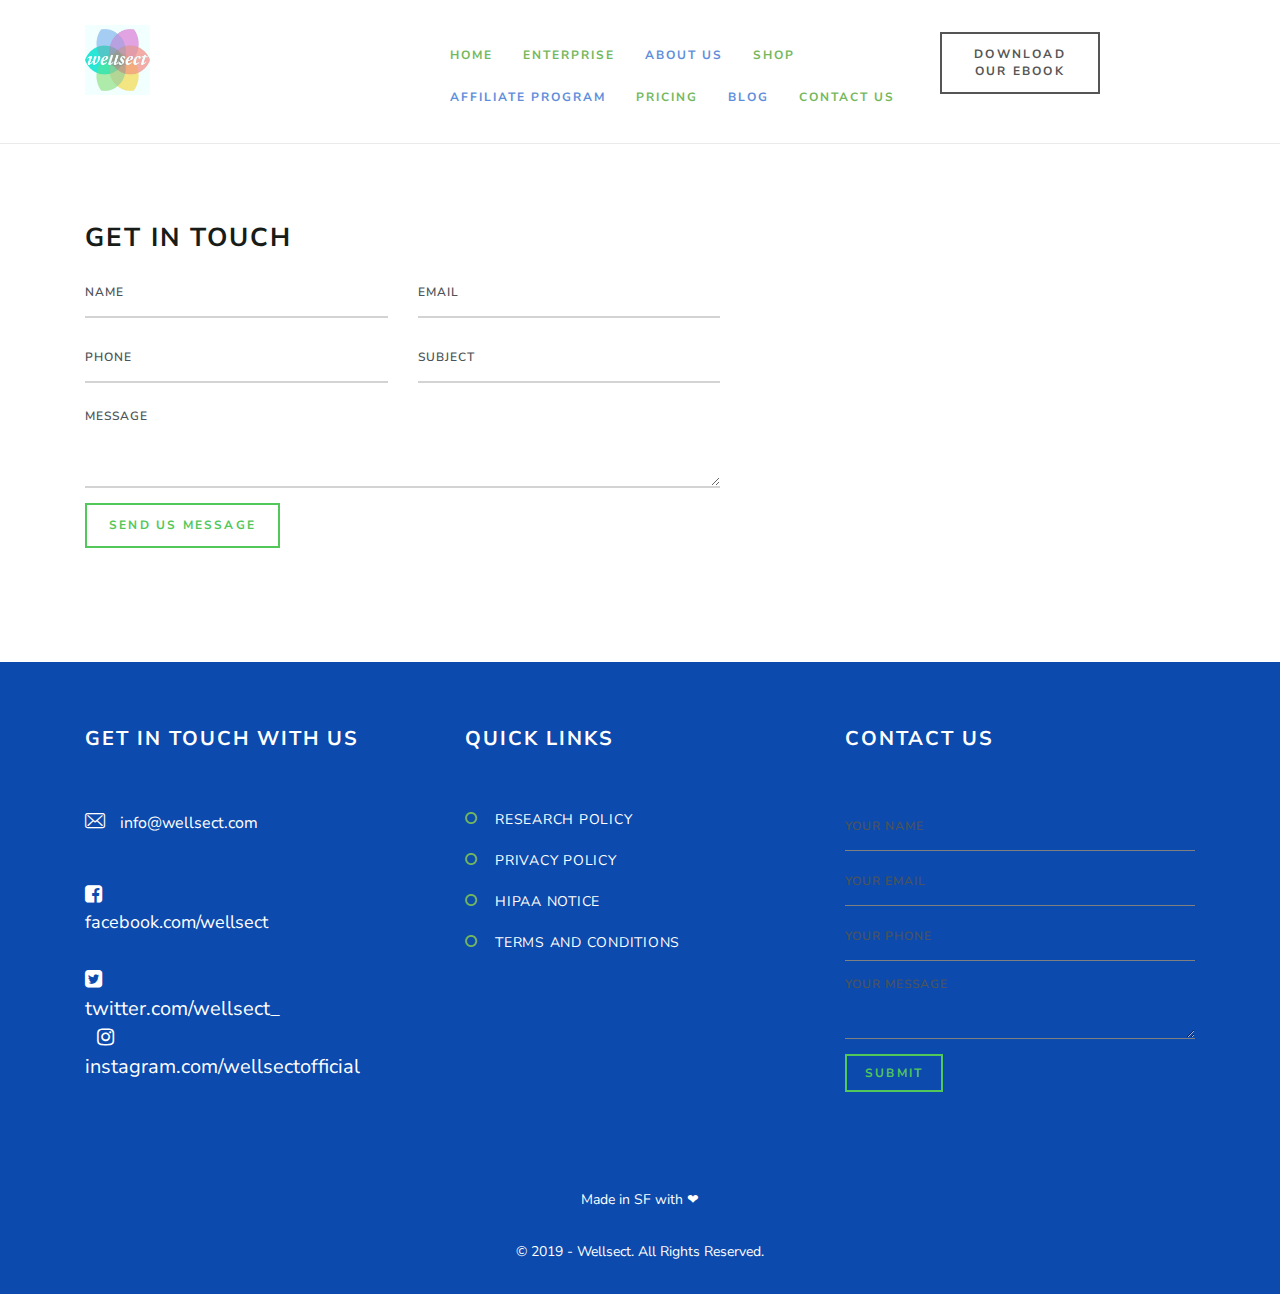
<file: contact.html>
<!DOCTYPE html>
<html lang="en">
<head>
    <meta charset="utf-8">
    <meta http-equiv="X-UA-Compatible" content="IE=edge">
    <meta name="viewport" content="width=device-width, initial-scale=1">
    <!-- The above 3 meta tags *must* come first in the head; any other head content must come *after* these tags -->
    <meta name="description" content="">
    <meta name="keywords" content="">
    <title>Wellsect</title>
    <!-- Bootstrap -->
    <link rel="stylesheet" href="https://stackpath.bootstrapcdn.com/bootstrap/4.3.1/css/bootstrap.min.css">
    <link href="css/bootstrap.min.css" rel="stylesheet">
    <!-- Style CSS -->
    <link href="css/style.css" rel="stylesheet">
    <!-- Google Fonts -->
    <link href="https://fonts.googleapis.com/css?family=Nunito+Sans:200,200i,300,300i,400,400i,600,600i,700,700i,800,800i,900,900i" rel="stylesheet">
    <link href="https://fonts.googleapis.com/css?family=PT+Serif:400,400i,700,700i" rel="stylesheet">
    <link href="css/owl.carousel.min.css" rel="stylesheet">
    <script src="https://code.jquery.com/jquery-3.3.1.slim.min.js" integrity="sha384-q8i/X+965DzO0rT7abK41JStQIAqVgRVzpbzo5smXKp4YfRvH+8abtTE1Pi6jizo" crossorigin="anonymous"></script>
    <script src="https://stackpath.bootstrapcdn.com/bootstrap/4.3.1/js/bootstrap.min.js" integrity="sha384-JjSmVgyd0p3pXB1rRibZUAYoIIy6OrQ6VrjIEaFf/nJGzIxFDsf4x0xIM+B07jRM" crossorigin="anonymous"></script>

    <link href="css/owl.theme.default.css" rel="stylesheet">
    <!-- FontAwesome CSS -->
    <link rel="stylesheet" type="text/css" href="css/fontello.css">
    <link href="css/font-awesome.min.css" rel="stylesheet">

</head>

<body>
    <div class="header-wrapper">
        <div class="container">
            <div class="row">
                <div class="col-lg-1 col-md-1 col-sm-12 col-xs-12">
                    <a href="index.html"><img src="./images/img1.jpg" style="height:70px;width:70px;" alt=""></a>
                </div>
                <div class="col-lg-8 col-md-10 col-sm-12 col-xs-12">
                    <div class="navigation">
                        <div id="navigation">
                            <ul>
                                <li class="active"><a style="color:#74b85c" href="index.html" title="Home">Home</a></li>
                                <li ><a style="color:#74b85c" href="enterprise.html">Enterprise</a> </li>
                                <li><a style="color:#5e8edb" href="about.html" title="About Us">About Us</a> </li>
                                <li><a style="color:#74b85c" href="https://wellsect.storenvy.com " title="My service">Shop</a> </li>

                            </ul>
                            <ul>
                                  <li><a style="color:#5e8edb" href="#" title="My service">Affiliate Program</a> </li>
                                <li><a style="color:#74b85c" href="#" title="My service">Pricing</a> </li>
                                <li><a style="color:#5e8edb" href="blog.html" title="Blog ">Blog</a></li>

                                <li><a style="color:#74b85c" href="contact.html" title="Contact Us">Contact Us</a>
                                </li>
                            </ul>
                        </div>
                    </div>
                </div>
                <div class="col-lg-2 hidden-md hidden-sm hidden-xs">
                    <div class="header-btn"><a href="#" class="btn btn-default">Download Our Ebook</a></div>
                </div>
            </div>
        </div>
    </div>
    <!-- header-section close -->
    <!-- testimonials-start -->
    <div class="space-medium">
        <div class="container">
            <div class="row">
                <div class="col-lg-7 col-md-7 col-sm-12 col-xs-12">
                    <div class="mb30">
                        <div class="contact-form">
                            <h1>Get In Touch</h1>
                            <div class="row">
                                <form>
                                    <div class="col-lg-6 col-md-6 col-sm-6 col-xs-12">
                                        <div class="form-group">
                                            <label class="control-label sr-only " for="name"></label>
                                            <input id="name" type="text" placeholder="Name" class="form-control">
                                        </div>
                                    </div>
                                    <div class="col-lg-6 col-md-6 col-sm-6 col-xs-12">
                                        <div class="form-group">
                                            <label class="control-label sr-only " for="email"></label>
                                            <input id="email" type="text" placeholder="Email" class="form-control">
                                        </div>
                                    </div>
                                    <div class="col-lg-6 col-md-6 col-sm-6 col-xs-12">
                                        <div class="form-group">
                                            <label class="control-label sr-only " for="phone"></label>
                                            <input id="phone" type="text" placeholder="phone" class="form-control">
                                        </div>
                                    </div>
                                    <div class="col-lg-6 col-md-6 col-sm-6 col-xs-12">
                                        <div class="form-group">
                                            <label class="control-label sr-only " for="subject"></label>
                                            <input id="subject" type="text" placeholder="Subject" class="form-control">
                                        </div>
                                    </div>
                                    <div class="col-lg-12 col-md-12 col-sm-12 col-xs-12">
                                        <div class="form-group">
                                            <label class="control-label sr-only" for="textarea"></label>
                                            <textarea class="form-control" id="textarea" name="textarea" rows="4" placeholder="Message"></textarea>
                                        </div>
                                    </div>
                                    <div class="col-lg-12 col-md-12 col-sm-12 col-xs-12">
                                        <button class="btn btn-primary">send us message</button>
                                    </div>
                            </div>
                        </div>
                        </form>
                    </div>
                </div>

            </div>
        </div>
    </div>
    <!-- footer start -->
    <div class="footer">
        <div class="container">
            <div class="row">
                <!-- footer-about-start -->
                <div class="col-lg-4 col-md-4 col-sm-4 col-xs-12 ">
                    <div class="footer-widget">
                        <h3 class="footer-title">Get in touch with us</h3>
                        <div class="">
                            <ul>
                                <li><i class="icon-envelope"></i>info@wellsect.com</li>
                            </ul>
                        </div>
                        <div class="footer-social">
                          <a href="#"><span><i class="fa fa-facebook-square 4x"></i></a>
                           <p>facebook.com/wellsect</p>
                           <a href="#"><span class="active"><i class="fa fa-twitter-square 4x"></i>
                             <p>twitter.com/wellsect_</p>
                            </span>
                          </a> <a href="#"><span><i class="fa fa-instagram 4x"></i>  <p>instagram.com/wellsectofficial</p></span></a>

                        </div>
                    </div>
                </div>
                <!-- footer-useful links-start -->
                <div class=" col-lg-4 col-md-4 col-sm-4 col-xs-12">
                    <div class="footer-widget">
                        <h3 class="footer-title">Quick Links</h3>
                        <ul class="angle angle-right">
                            <li><a href="research_policy.html">Research Policy </a></li>
                            <li><a href="privacy.html">Privacy Policy </a></li>
                            <li><a href="hipaa.html">Hipaa Notice</a></li>
                            <li> <a href="terms.html">Terms and Conditions</a></li>
                        </ul>
                    </div>
                </div>
                <!-- footer-useful links-close -->
                <!-- footer-form-start -->
                <div class=" col-lg-4 col-md-4 col-sm-4 col-xs-12">
                    <div class="footer-widget">
                        <h3 class="footer-title">contact us</h3>
                        <form>
                            <div class="form-group">
                                <label class="control-label sr-only" for="name"></label>
                                <input id="name" type="text" class="form-control" placeholder="Your Name">
                            </div>
                            <div class="form-group">
                                <label class="control-label sr-only" for="Email"></label>
                                <input id="email" type="text" class="form-control" placeholder="Your Email">
                            </div>
                            <div class="form-group">
                                <label class="control-label sr-only" for="Phone"></label>
                                <input id="phone" type="text" class="form-control" placeholder="Your Phone">
                            </div>
                            <div class="form-group">
                                <label class="control-label sr-only" for="textarea"></label>
                                <textarea class="form-control" id="textarea" name="textarea" rows="3" placeholder="Your Message"></textarea>
                            </div>
                            <button class="btn btn-primary btn-sm">submit</button>
                        </form>
                    </div>
                </div>
                <!-- footer-tiny-text-start -->
                <div class="col-lg-12 col-md-12 col-sm-12 col-xs-12">
                    <div class="tiny-footer">
                      <p> Made in SF with ❤</p>
                        <p>© 2019 - Wellsect. All Rights Reserved.</p>
                    </div>
                </div>
                <!-- footer-tiny-text-start -->
                <!-- footer-form-close -->
            </div>
        </div>
    </div>
    <!-- jQuery (necessary for Bootstrap's JavaScript plugins) -->
    <script src="js/jquery.min.js" type="text/javascript"></script>
    <!-- Include all compiled plugins (below), or include individual files as needed -->
    <script src="js/bootstrap.min.js" type="text/javascript"></script>
    <script src="js/navigation.js" type="text/javascript"></script>
    <script src="js/menumaker.js" type="text/javascript"></script>
    <script type="text/javascript" src="js/jquery.sticky.js"></script>
    <script type="text/javascript" src="js/sticky-header.js"></script>
    <script type="text/javascript" src="js/owl.carousel.min.js"></script>
    <script type="text/javascript" src="js/slider.js"></script>
    <script type="text/javascript" src="js/testimonial-slider.js"></script>
</body>

</html>
</file>
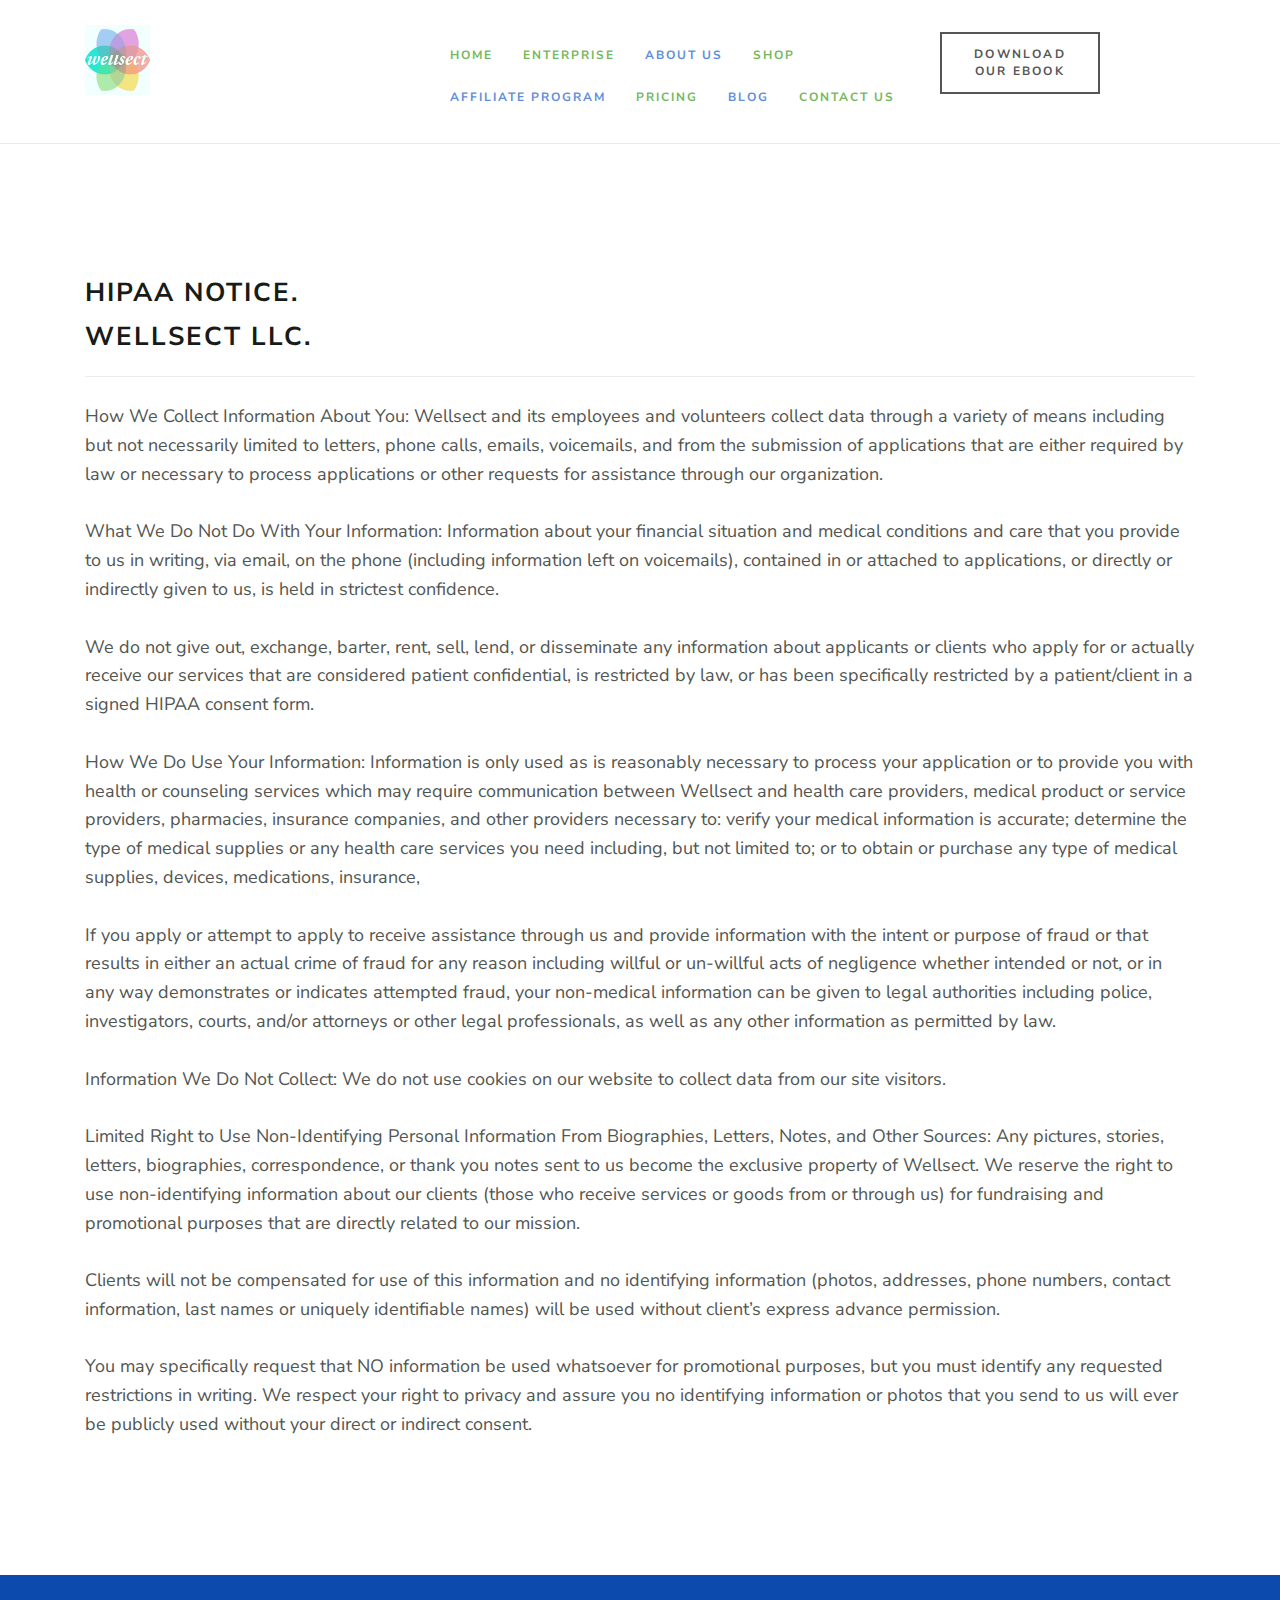
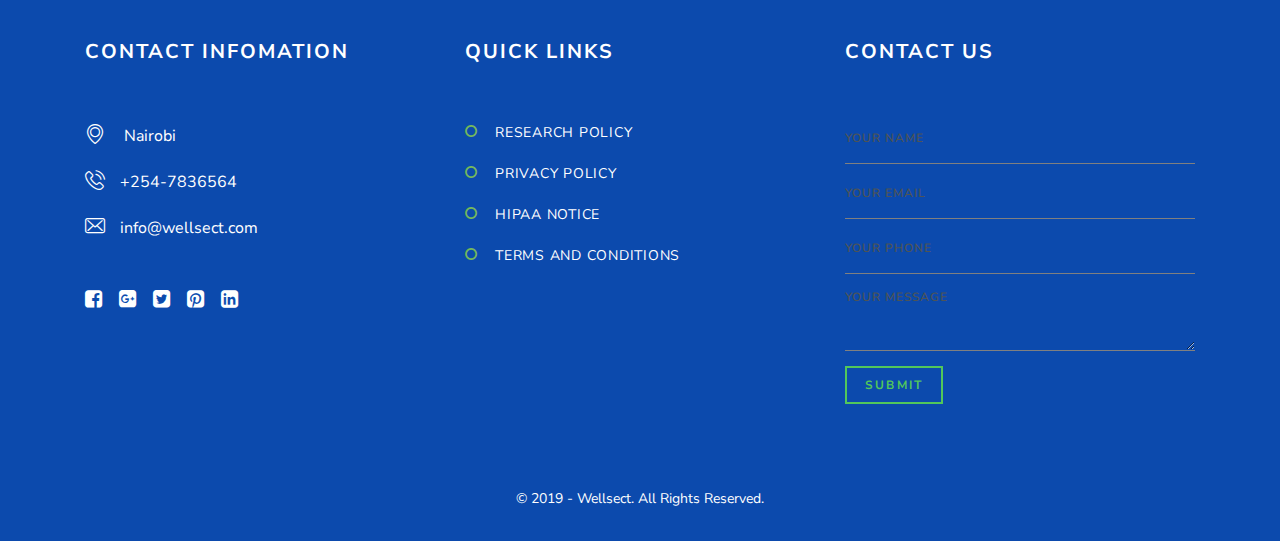
<file: hipaa.html>
<!DOCTYPE html>
<html lang="en">
<head>
    <meta charset="utf-8">
    <meta http-equiv="X-UA-Compatible" content="IE=edge">
    <meta name="viewport" content="width=device-width, initial-scale=1">
    <!-- The above 3 meta tags *must* come first in the head; any other head content must come *after* these tags -->
    <meta name="description" content="">
    <meta name="keywords" content="">
    <title>Wellsect</title>
    <!-- Bootstrap -->
    <link rel="stylesheet" href="https://stackpath.bootstrapcdn.com/bootstrap/4.3.1/css/bootstrap.min.css">
    <link href="css/bootstrap.min.css" rel="stylesheet">
    <!-- Style CSS -->
    <link href="css/style.css" rel="stylesheet">
    <!-- Google Fonts -->
    <link href="https://fonts.googleapis.com/css?family=Nunito+Sans:200,200i,300,300i,400,400i,600,600i,700,700i,800,800i,900,900i" rel="stylesheet">
    <link href="https://fonts.googleapis.com/css?family=PT+Serif:400,400i,700,700i" rel="stylesheet">
    <link href="css/owl.carousel.min.css" rel="stylesheet">
    <script src="https://code.jquery.com/jquery-3.3.1.slim.min.js" integrity="sha384-q8i/X+965DzO0rT7abK41JStQIAqVgRVzpbzo5smXKp4YfRvH+8abtTE1Pi6jizo" crossorigin="anonymous"></script>
    <script src="https://stackpath.bootstrapcdn.com/bootstrap/4.3.1/js/bootstrap.min.js" integrity="sha384-JjSmVgyd0p3pXB1rRibZUAYoIIy6OrQ6VrjIEaFf/nJGzIxFDsf4x0xIM+B07jRM" crossorigin="anonymous"></script>

    <link href="css/owl.theme.default.css" rel="stylesheet">
    <!-- FontAwesome CSS -->
    <link rel="stylesheet" type="text/css" href="css/fontello.css">
    <link href="css/font-awesome.min.css" rel="stylesheet">

</head>

<body>
    <div class="header-wrapper">
        <div class="container">
            <div class="row">
                <div class="col-lg-1 col-md-1 col-sm-12 col-xs-12">
                    <a href="index.html"><img src="./images/img1.jpg" style="height:70px;width:70px;" alt=""></a>
                </div>
                <div class="col-lg-8 col-md-10 col-sm-12 col-xs-12">
                    <div class="navigation">
                        <div id="navigation">
                            <ul>
                                <li class="active"><a style="color:#74b85c" href="index.html" title="Home">Home</a></li>
                                <li ><a style="color:#74b85c" href="enterprise.html">Enterprise</a> </li>
                                <li><a style="color:#5e8edb" href="about.html" title="About Us">About Us</a> </li>
                                <li><a style="color:#74b85c" href="https://wellsect.storenvy.com " title="My service">Shop</a> </li>

                            </ul>
                            <ul>
                                  <li><a style="color:#5e8edb" href="#" title="My service">Affiliate Program</a> </li>
                                <li><a style="color:#74b85c" href="#" title="My service">Pricing</a> </li>
                                <li><a style="color:#5e8edb" href="blog.html" title="Blog ">Blog</a></li>

                                <li><a style="color:#74b85c" href="contact.html" title="Contact Us">Contact Us</a>
                                </li>
                            </ul>
                        </div>
                    </div>
                </div>
                <div class="col-lg-2 hidden-md hidden-sm hidden-xs">
                    <div class="header-btn"><a href="#" class="btn btn-default">Download Our Ebook</a></div>
                </div>
            </div>
        </div>
    </div>
    <!-- header-section close -->
    <!-- page-header-close -->
    <div class="space-medium">
        <div class="container">
            <div class="row">
                <div class="col-lg-12 col-md-12 col-sm-12 col-xs-12">
                    <div class="about-section ">
                        <div class="about-title">
                            <h1>HIPAA NOTICE.</h1>
                            <h1>WELLSECT LLC.</h1>
                        </div>
                        <p>How We Collect Information About You:
Wellsect and its employees and volunteers collect data through a variety of means including but not necessarily limited to letters, phone calls, emails, voicemails, and from the submission of applications that are either required by law or necessary to process applications or other requests for assistance through our organization.
<br><br>
What We Do Not Do With Your Information:
Information about your financial situation and medical conditions and care that you provide to us in writing, via email, on the phone (including information left on voicemails), contained in or attached to applications, or directly or indirectly given to us, is held in strictest confidence.
<br><br>
We do not give out, exchange, barter, rent, sell, lend, or disseminate any information about applicants or clients who apply for or actually receive our services that are considered patient confidential, is restricted by law, or has been specifically restricted by a patient/client in a signed HIPAA consent form.
<br><br>
How We Do Use Your Information:
Information is only used as is reasonably necessary to process your application or to provide you with health or counseling services which may require communication between Wellsect and health care providers, medical product or service providers, pharmacies, insurance companies, and other providers necessary to: verify your medical information is accurate; determine the type of medical supplies or any health care services you need including, but not limited to; or to obtain or purchase any type of medical supplies, devices, medications, insurance,
<br><br>
If you apply or attempt to apply to receive assistance through us and provide information with the intent or purpose of fraud or that results in either an actual crime of fraud for any reason including willful or un-willful acts of negligence whether intended or not, or in any way demonstrates or indicates attempted fraud, your non-medical information can be given to legal authorities including police, investigators, courts, and/or attorneys or other legal professionals, as well as any other information as permitted by law.
<br><br>
Information We Do Not Collect:
We do not use cookies on our website to collect data from our site visitors.
<br><br>
Limited Right to Use Non-Identifying Personal Information From Biographies, Letters, Notes, and Other Sources:
Any pictures, stories, letters, biographies, correspondence, or thank you notes sent to us become the exclusive property of Wellsect. We reserve the right to use non-identifying information about our clients (those who receive services or goods from or through us) for fundraising and promotional purposes that are directly related to our mission.
<br><br>
Clients will not be compensated for use of this information and no identifying information (photos, addresses, phone numbers, contact information, last names or uniquely identifiable names) will be used without client’s express advance permission.
<br><br>
You may specifically request that NO information be used whatsoever for promotional purposes, but you must identify any requested restrictions in writing. We respect your right to privacy and assure you no identifying information or photos that you send to us will ever be publicly used without your direct or indirect consent.
</p>
                    </div>
                </div>
                <div class="col-lg-4 col-lg-offset-1 col-md-4 col-md-offset-1 col-sm-12 col-xs-12">
                    <!-- <img style="height:300px;width:300px; margin-top:100px;" src="./images/img5.jpg" alt="" class="img-responsive rounded-circle"> -->
                </div>
            </div>
        </div>
    </div>
    <!-- footer start -->
    <div class="footer">
        <div class="container">
            <div class="row">
                <!-- footer-about-start -->
                <div class="col-lg-4 col-md-4 col-sm-4 col-xs-12 ">
                    <div class="footer-widget">
                        <h3 class="footer-title">Contact Infomation</h3>
                        <div class="">
                            <ul>
                                <li> <i class="icon-placeholder"></i> Nairobi</li>
                                <li><i class="icon-phone-call"></i>+254-7836564</li>
                                <li><i class="icon-envelope"></i>info@wellsect.com</li>
                            </ul>
                        </div>
                        <div class="footer-social"> <a href="#"><span><i class="fa fa-facebook-square"></i></span></a> <a href="#"><span><i class="fa fa-google-plus-square"></i></span> </a> <a href="#"><span class="active"><i class="fa fa-twitter-square"></i> </span></a> <a href="#"><span><i class=" fa fa-pinterest-square"></i> </span></a> <a href="#"><span><i class="fa fa-linkedin-square"></i></span></a> </div>
                    </div>
                </div>
                <!-- footer-useful links-start -->
                <div class=" col-lg-4 col-md-4 col-sm-4 col-xs-12">
                    <div class="footer-widget">
                        <h3 class="footer-title">Quick Links</h3>
                        <ul class="angle angle-right">
                            <li><a href="research_policy.html">Research Policy </a></li>
                            <li><a href="privacy.html">Privacy Policy </a></li>
                            <li><a href="hipaa.html">Hipaa Notice</a></li>
                            <li> <a href="terms.html">Terms and Conditions</a></li>
                        </ul>
                    </div>
                </div>
                <!-- footer-useful links-close -->
                <!-- footer-form-start -->
                <div class=" col-lg-4 col-md-4 col-sm-4 col-xs-12">
                    <div class="footer-widget">
                        <h3 class="footer-title">contact us</h3>
                        <form>
                            <div class="form-group">
                                <label class="control-label sr-only" for="name"></label>
                                <input id="name" type="text" class="form-control" placeholder="Your Name">
                            </div>
                            <div class="form-group">
                                <label class="control-label sr-only" for="Email"></label>
                                <input id="email" type="text" class="form-control" placeholder="Your Email">
                            </div>
                            <div class="form-group">
                                <label class="control-label sr-only" for="Phone"></label>
                                <input id="phone" type="text" class="form-control" placeholder="Your Phone">
                            </div>
                            <div class="form-group">
                                <label class="control-label sr-only" for="textarea"></label>
                                <textarea class="form-control" id="textarea" name="textarea" rows="3" placeholder="Your Message"></textarea>
                            </div>
                            <button class="btn btn-primary btn-sm">submit</button>
                        </form>
                    </div>
                </div>
                <!-- footer-tiny-text-start -->
                <div class="col-lg-12 col-md-12 col-sm-12 col-xs-12">
                    <div class="tiny-footer">
                        <p>© 2019 - Wellsect. All Rights Reserved.</p>
                    </div>
                </div>
                <!-- footer-tiny-text-start -->
                <!-- footer-form-close -->
            </div>
        </div>
    </div>
    <!-- jQuery (necessary for Bootstrap's JavaScript plugins) -->
    <script src="js/jquery.min.js" type="text/javascript"></script>
    <!-- Include all compiled plugins (below), or include individual files as needed -->
    <script src="js/bootstrap.min.js" type="text/javascript"></script>
    <script src="js/navigation.js" type="text/javascript"></script>
    <script src="js/menumaker.js" type="text/javascript"></script>
    <script type="text/javascript" src="js/jquery.sticky.js"></script>
    <script type="text/javascript" src="js/sticky-header.js"></script>
    <script type="text/javascript" src="js/owl.carousel.min.js"></script>
    <script type="text/javascript" src="js/slider.js"></script>
    <script type="text/javascript" src="js/testimonial-slider.js"></script>
  </body>

  </html>
</file>
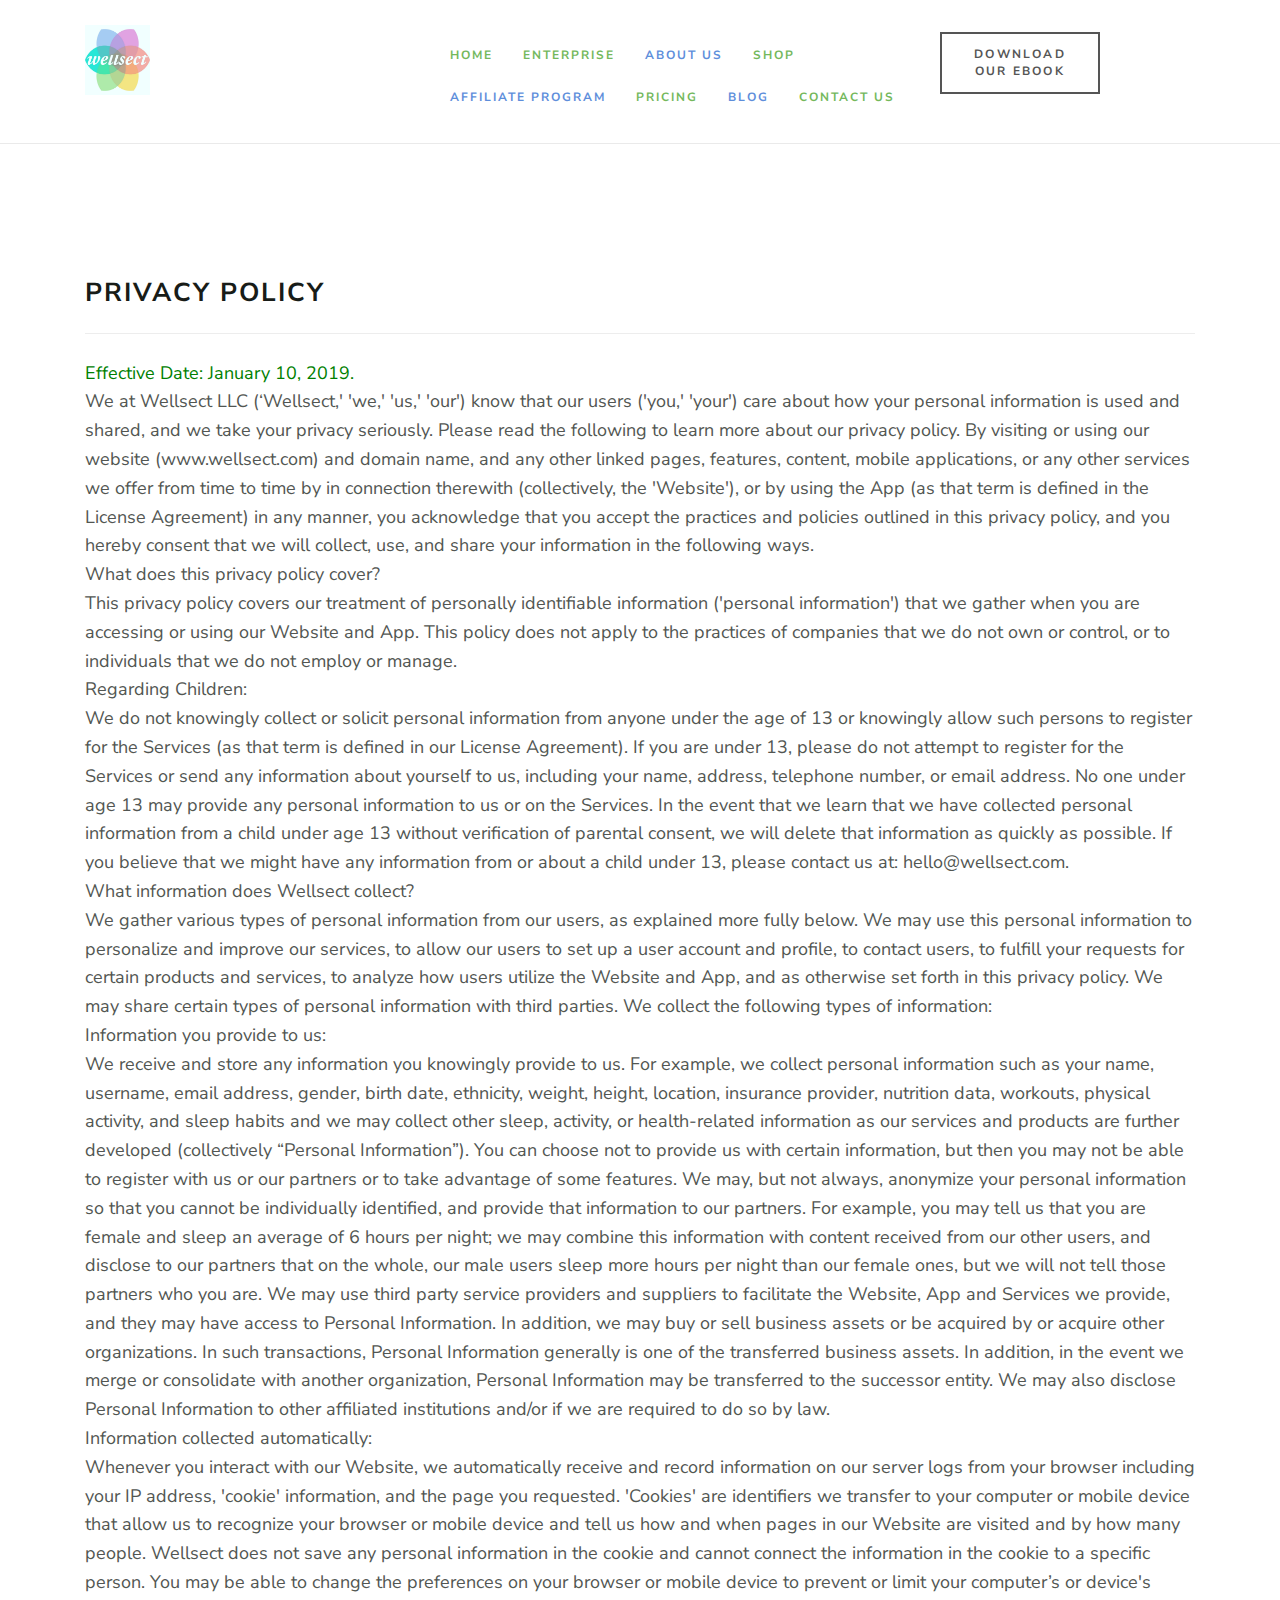
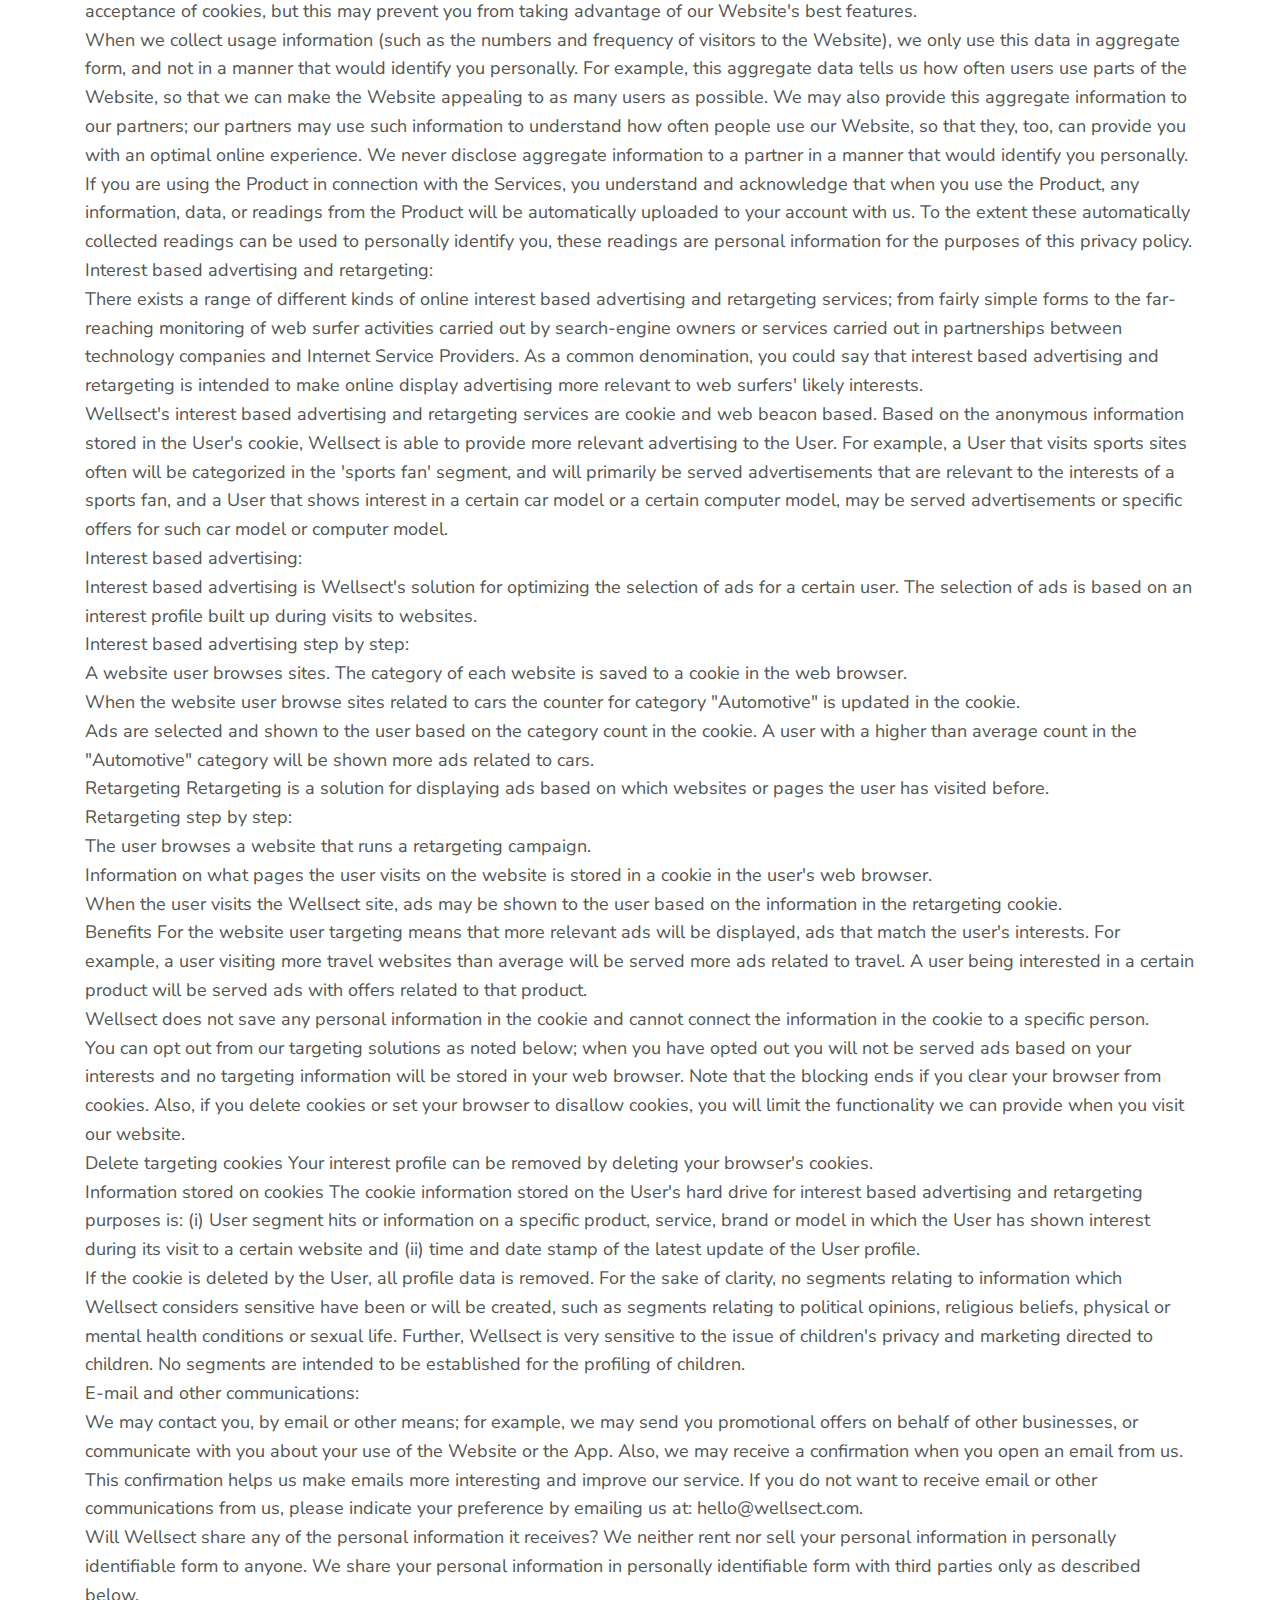
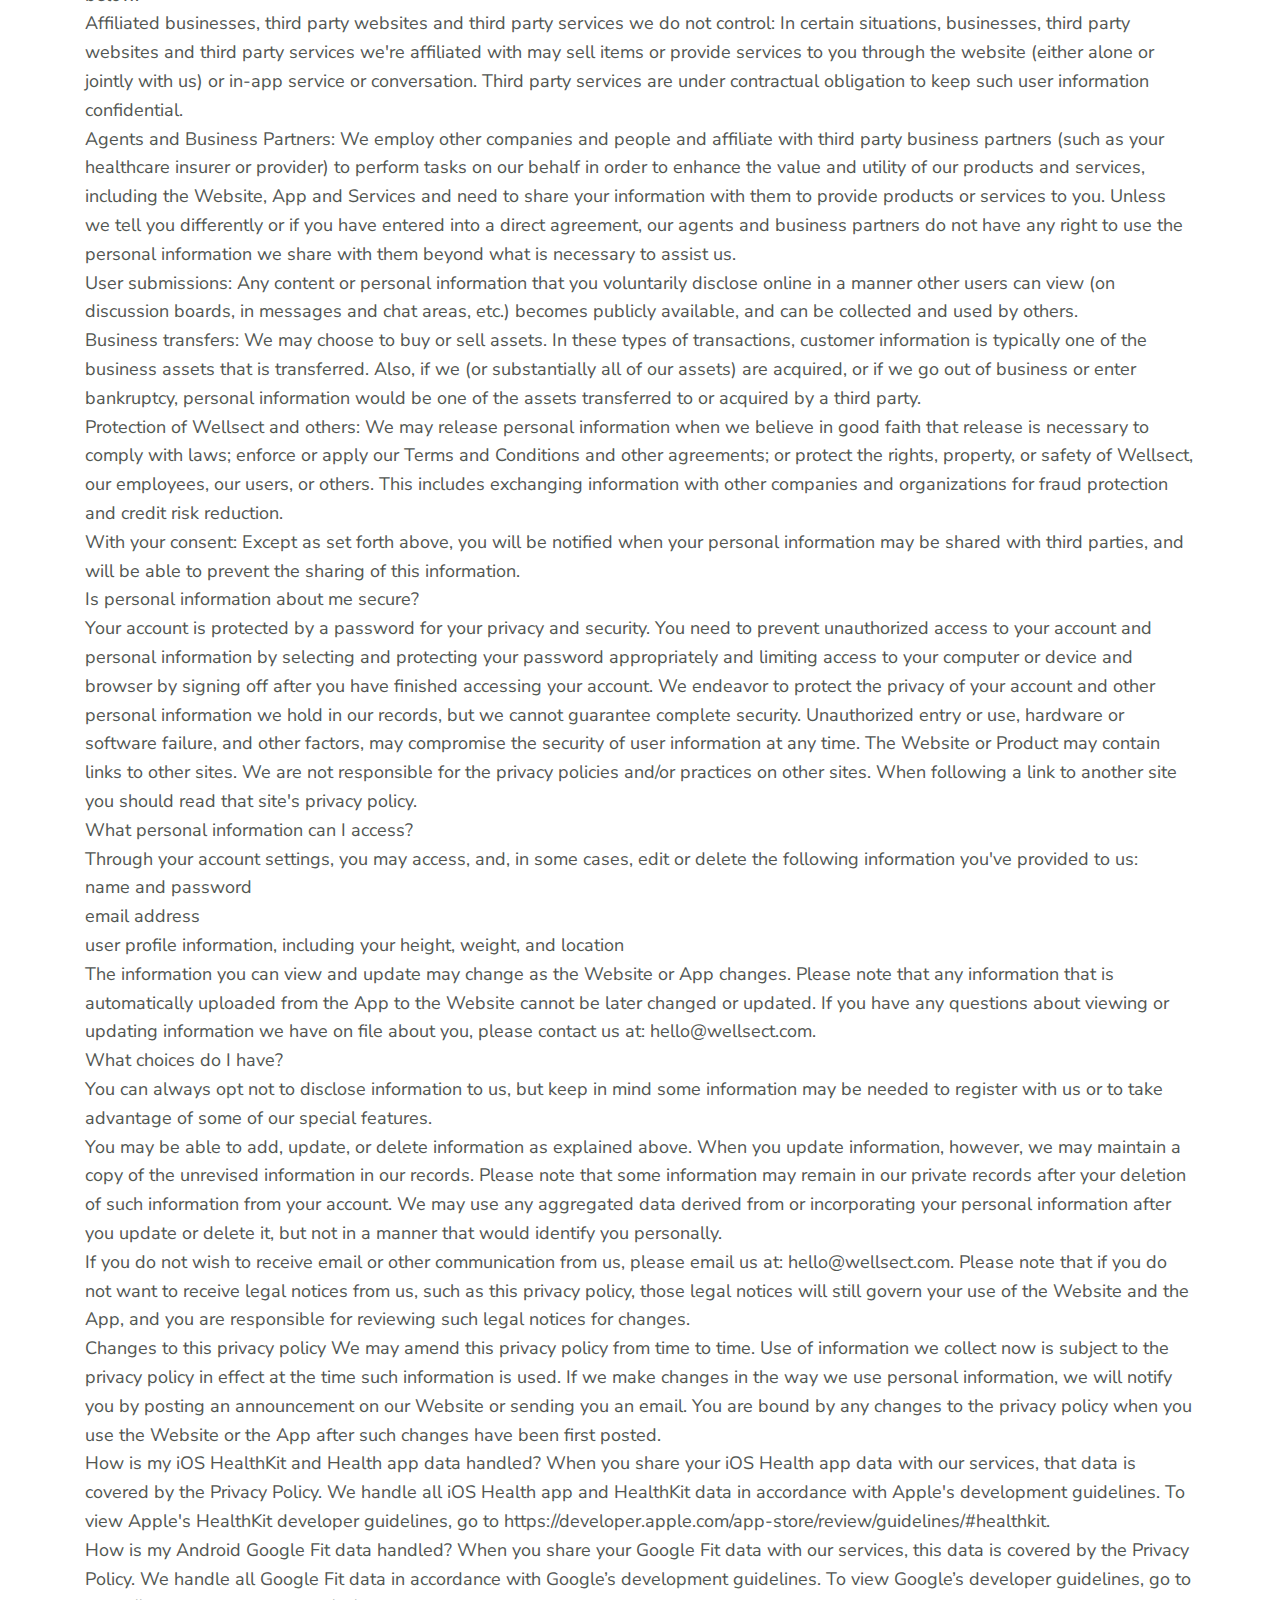
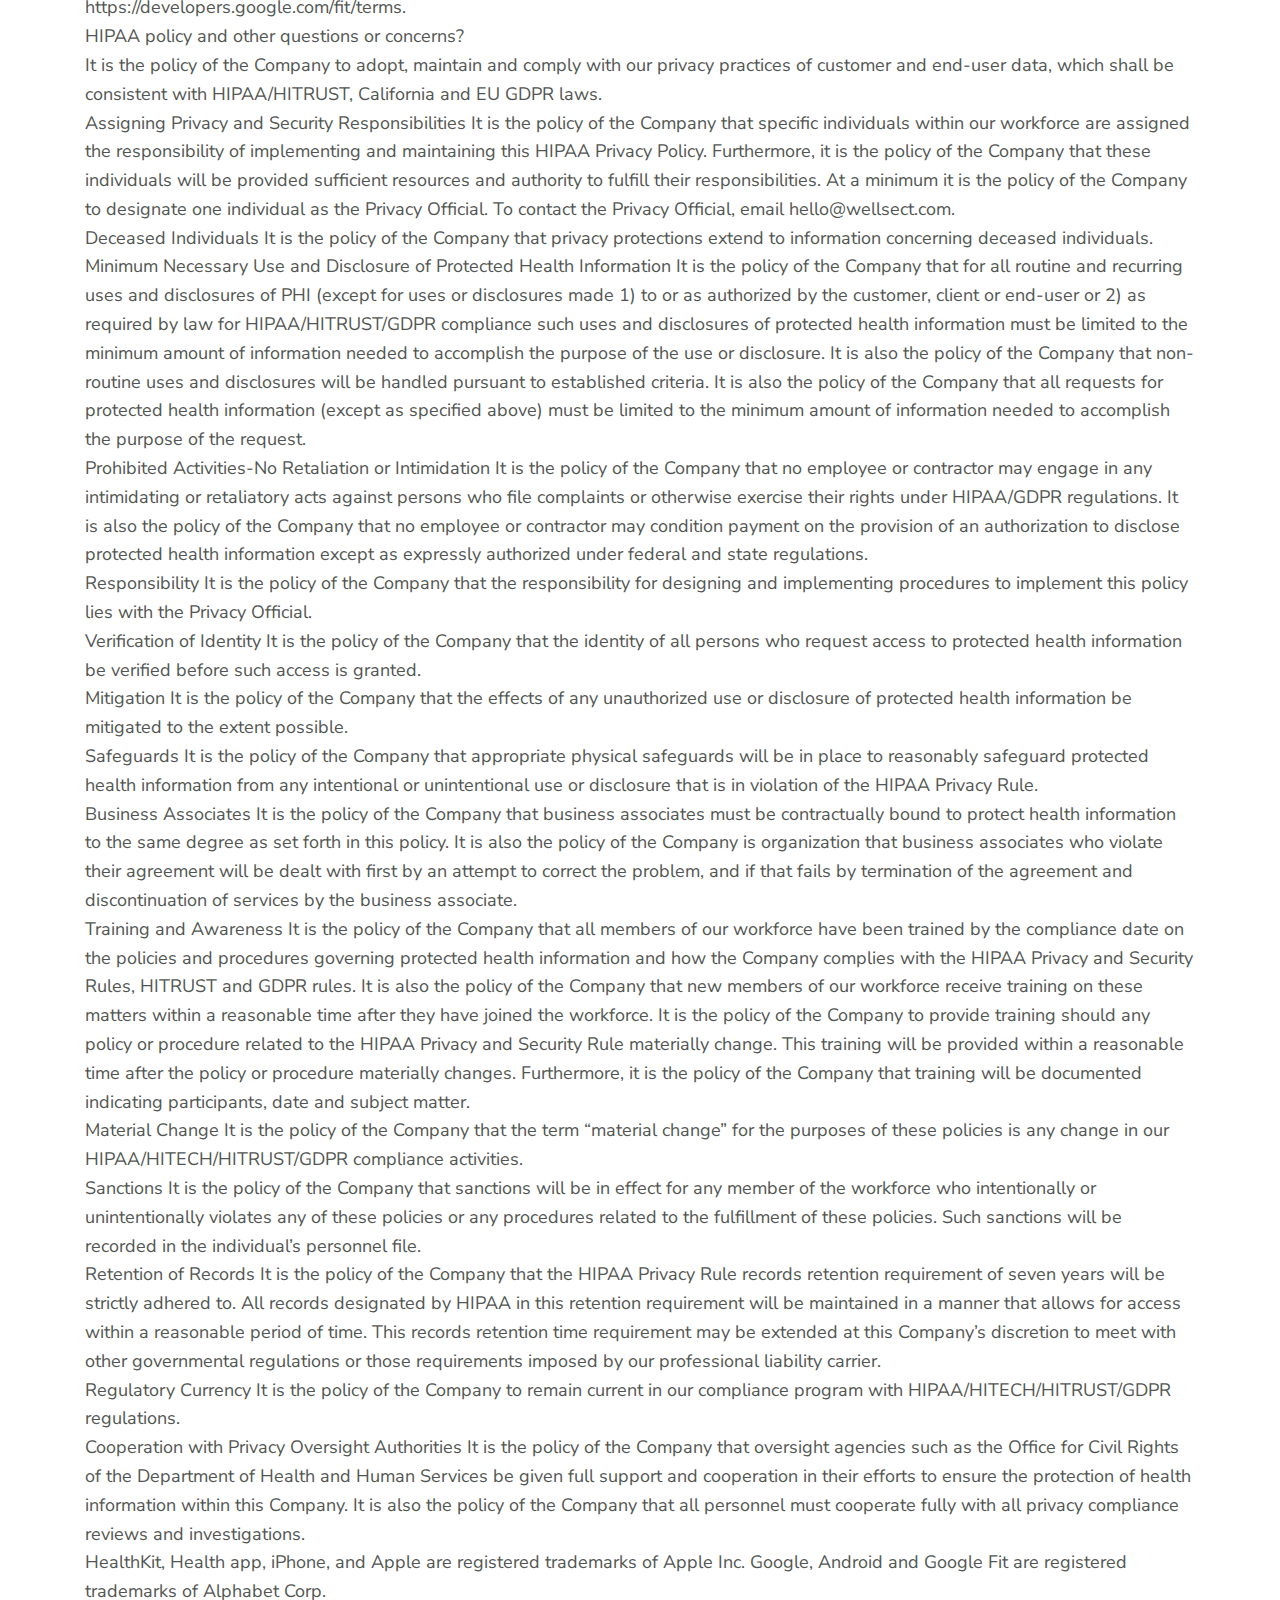
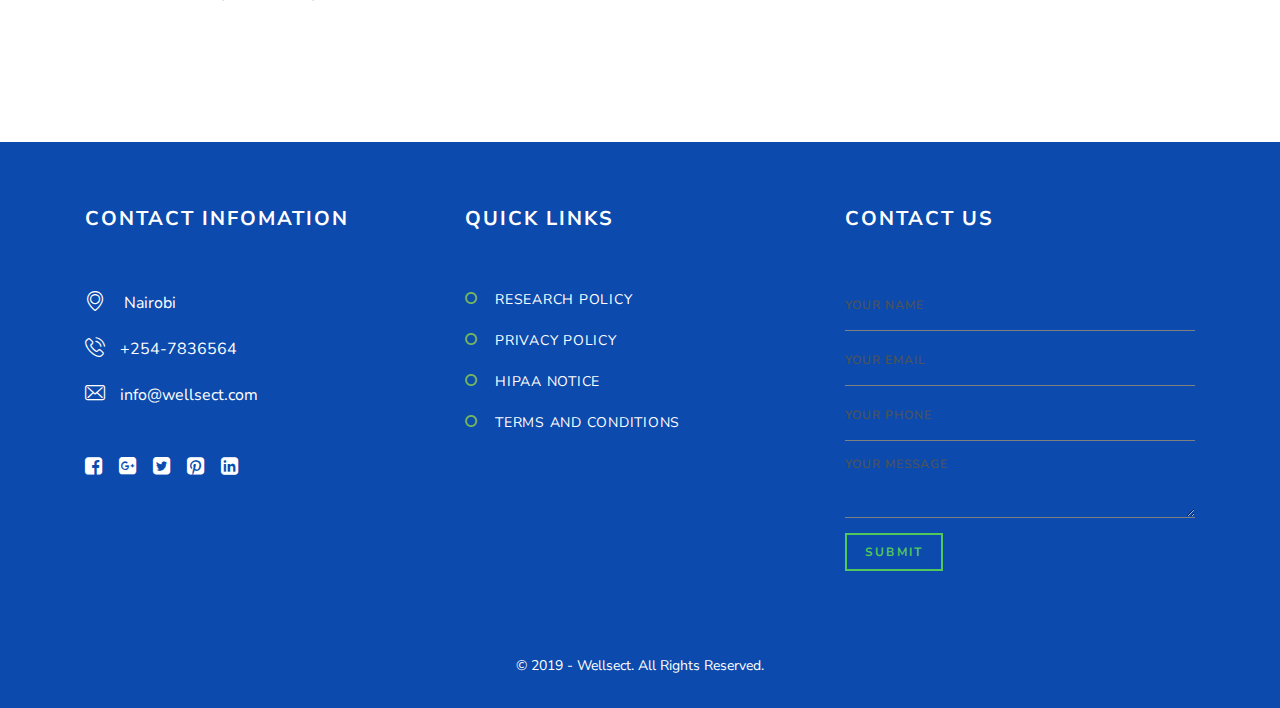
<file: privacy.html>
<!DOCTYPE html>
<html lang="en">
<head>
    <meta charset="utf-8">
    <meta http-equiv="X-UA-Compatible" content="IE=edge">
    <meta name="viewport" content="width=device-width, initial-scale=1">
    <!-- The above 3 meta tags *must* come first in the head; any other head content must come *after* these tags -->
    <meta name="description" content="">
    <meta name="keywords" content="">
    <title>Wellsect</title>
    <!-- Bootstrap -->
    <link rel="stylesheet" href="https://stackpath.bootstrapcdn.com/bootstrap/4.3.1/css/bootstrap.min.css">
    <link href="css/bootstrap.min.css" rel="stylesheet">
    <!-- Style CSS -->
    <link href="css/style.css" rel="stylesheet">
    <!-- Google Fonts -->
    <link href="https://fonts.googleapis.com/css?family=Nunito+Sans:200,200i,300,300i,400,400i,600,600i,700,700i,800,800i,900,900i" rel="stylesheet">
    <link href="https://fonts.googleapis.com/css?family=PT+Serif:400,400i,700,700i" rel="stylesheet">
    <link href="css/owl.carousel.min.css" rel="stylesheet">
    <script src="https://code.jquery.com/jquery-3.3.1.slim.min.js" integrity="sha384-q8i/X+965DzO0rT7abK41JStQIAqVgRVzpbzo5smXKp4YfRvH+8abtTE1Pi6jizo" crossorigin="anonymous"></script>
    <script src="https://stackpath.bootstrapcdn.com/bootstrap/4.3.1/js/bootstrap.min.js" integrity="sha384-JjSmVgyd0p3pXB1rRibZUAYoIIy6OrQ6VrjIEaFf/nJGzIxFDsf4x0xIM+B07jRM" crossorigin="anonymous"></script>

    <link href="css/owl.theme.default.css" rel="stylesheet">
    <!-- FontAwesome CSS -->
    <link rel="stylesheet" type="text/css" href="css/fontello.css">
    <link href="css/font-awesome.min.css" rel="stylesheet">

</head>

<body>
    <div class="header-wrapper">
        <div class="container">
            <div class="row">
                <div class="col-lg-1 col-md-1 col-sm-12 col-xs-12">
                    <a href="index.html"><img src="./images/img1.jpg" style="height:70px;width:70px;" alt=""></a>
                </div>
                <div class="col-lg-8 col-md-10 col-sm-12 col-xs-12">
                    <div class="navigation">
                        <div id="navigation">
                            <ul>
                                <li class="active"><a style="color:#74b85c" href="index.html" title="Home">Home</a></li>
                                <li ><a style="color:#74b85c" href="enterprise.html">Enterprise</a> </li>
                                <li><a style="color:#5e8edb" href="about.html" title="About Us">About Us</a> </li>
                                <li><a style="color:#74b85c" href="https://wellsect.storenvy.com " title="My service">Shop</a> </li>

                            </ul>
                            <ul>
                                  <li><a style="color:#5e8edb" href="#" title="My service">Affiliate Program</a> </li>
                                <li><a style="color:#74b85c" href="#" title="My service">Pricing</a> </li>
                                <li><a style="color:#5e8edb" href="blog.html" title="Blog ">Blog</a></li>

                                <li><a style="color:#74b85c" href="contact.html" title="Contact Us">Contact Us</a>
                                </li>
                            </ul>
                        </div>
                    </div>
                </div>
                <div class="col-lg-2 hidden-md hidden-sm hidden-xs">
                    <div class="header-btn"><a href="#" class="btn btn-default">Download Our Ebook</a></div>
                </div>
            </div>
        </div>
    </div>
    <!-- header-section close -->
    <!-- page-header-close -->
    <div class="space-medium">
        <div class="container">
            <div class="row">
                <div class="col-lg-12 col-md-12 col-sm-12 col-xs-12">
                    <div class="about-section ">
                        <div class="about-title">
                            <h1>Privacy Policy</h1>

                        </div>
                        <p>
<span style="color:green">Effective Date: January 10, 2019.</span> <br>

We at Wellsect LLC (‘Wellsect,' 'we,' 'us,' 'our') know that our users ('you,' 'your') care about how your personal information is used and shared, and we take your privacy seriously. Please read the following to learn more about our privacy policy. By visiting or using our website (www.wellsect.com) and domain name, and any other linked pages, features, content, mobile applications, or any other services we offer from time to time by in connection therewith (collectively, the 'Website'), or by using the App (as that term is defined in the License Agreement) in any manner, you acknowledge that you accept the practices and policies outlined in this privacy policy, and you hereby consent that we will collect, use, and share your information in the following ways.
<br>
What does this privacy policy cover?
<br>
This privacy policy covers our treatment of personally identifiable information ('personal information') that we gather when you are accessing or using our Website and App. This policy does not apply to the practices of companies that we do not own or control, or to individuals that we do not employ or manage.
<br>
Regarding Children:
<br>
We do not knowingly collect or solicit personal information from anyone under the age of 13 or knowingly allow such persons to register for the Services (as that term is defined in our License Agreement). If you are under 13, please do not attempt to register for the Services or send any information about yourself to us, including your name, address, telephone number, or email address. No one under age 13 may provide any personal information to us or on the Services. In the event that we learn that we have collected personal information from a child under age 13 without verification of parental consent, we will delete that information as quickly as possible. If you believe that we might have any information from or about a child under 13, please contact us at: hello@wellsect.com.
<br>
What information does Wellsect collect?
<br>
We gather various types of personal information from our users, as explained more fully below. We may use this personal information to personalize and improve our services, to allow our users to set up a user account and profile, to contact users, to fulfill your requests for certain products and services, to analyze how users utilize the Website and App, and as otherwise set forth in this privacy policy. We may share certain types of personal information with third parties. We collect the following types of information:
<br>
Information you provide to us:
<br>
We receive and store any information you knowingly provide to us. For example, we collect personal information such as your name, username, email address, gender, birth date, ethnicity, weight, height, location, insurance provider, nutrition data, workouts, physical activity, and sleep habits and we may collect other sleep, activity, or health-related information as our services and products are further developed (collectively “Personal Information”). You can choose not to provide us with certain information, but then you may not be able to register with us or our partners or to take advantage of some features. We may, but not always, anonymize your personal information so that you cannot be individually identified, and provide that information to our partners. For example, you may tell us that you are female and sleep an average of 6 hours per night; we may combine this information with content received from our other users, and disclose to our partners that on the whole, our male users sleep more hours per night than our female ones, but we will not tell those partners who you are. We may use third party service providers and suppliers to facilitate the Website, App and Services we provide, and they may have access to Personal Information. In addition, we may buy or sell business assets or be acquired by or acquire other organizations. In such transactions, Personal Information generally is one of the transferred business assets. In addition, in the event we merge or consolidate with another organization, Personal Information may be transferred to the successor entity. We may also disclose Personal Information to other affiliated institutions and/or if we are required to do so by law.
<br>
Information collected automatically:
<br>
Whenever you interact with our Website, we automatically receive and record information on our server logs from your browser including your IP address, 'cookie' information, and the page you requested. 'Cookies' are identifiers we transfer to your computer or mobile device that allow us to recognize your browser or mobile device and tell us how and when pages in our Website are visited and by how many people. Wellsect does not save any personal information in the cookie and cannot connect the information in the cookie to a specific person. You may be able to change the preferences on your browser or mobile device to prevent or limit your computer’s or device's acceptance of cookies, but this may prevent you from taking advantage of our Website's best features.
<br>
When we collect usage information (such as the numbers and frequency of visitors to the Website), we only use this data in aggregate form, and not in a manner that would identify you personally. For example, this aggregate data tells us how often users use parts of the Website, so that we can make the Website appealing to as many users as possible. We may also provide this aggregate information to our partners; our partners may use such information to understand how often people use our Website, so that they, too, can provide you with an optimal online experience. We never disclose aggregate information to a partner in a manner that would identify you personally.
<br>
If you are using the Product in connection with the Services, you understand and acknowledge that when you use the Product, any information, data, or readings from the Product will be automatically uploaded to your account with us. To the extent these automatically collected readings can be used to personally identify you, these readings are personal information for the purposes of this privacy policy.
<br>
Interest based advertising and retargeting:
<br>
There exists a range of different kinds of online interest based advertising and retargeting services; from fairly simple forms to the far-reaching monitoring of web surfer activities carried out by search-engine owners or services carried out in partnerships between technology companies and Internet Service Providers. As a common denomination, you could say that interest based advertising and retargeting is intended to make online display advertising more relevant to web surfers' likely interests.
<br>
Wellsect's interest based advertising and retargeting services are cookie and web beacon based. Based on the anonymous information stored in the User's cookie, Wellsect is able to provide more relevant advertising to the User. For example, a User that visits sports sites often will be categorized in the 'sports fan' segment, and will primarily be served advertisements that are relevant to the interests of a sports fan, and a User that shows interest in a certain car model or a certain computer model, may be served advertisements or specific offers for such car model or computer model.
<br>
Interest based advertising:
<br>
Interest based advertising is Wellsect's solution for optimizing the selection of ads for a certain user. The selection of ads is based on an interest profile built up during visits to websites.
<br>
Interest based advertising step by step:
<br>
A website user browses sites. The category of each website is saved to a cookie in the web browser.
<br>
When the website user browse sites related to cars the counter for category "Automotive" is updated in the cookie.
<br>
Ads are selected and shown to the user based on the category count in the cookie. A user with a higher than average count in the "Automotive" category will be shown more ads related to cars.
<br>
Retargeting
Retargeting is a solution for displaying ads based on which websites or pages the user has visited before.
<br>
Retargeting step by step:
<br>
The user browses a website that runs a retargeting campaign.
<br>
Information on what pages the user visits on the website is stored in a cookie in the user's web browser.
<br>
When the user visits the Wellsect site, ads may be shown to the user based on the information in the retargeting cookie.
<br>
Benefits
For the website user targeting means that more relevant ads will be displayed, ads that match the user's interests. For example, a user visiting more travel websites than average will be served more ads related to travel. A user being interested in a certain product will be served ads with offers related to that product.
<br>
Wellsect does not save any personal information in the cookie and cannot connect the information in the cookie to a specific person.
<br>
You can opt out from our targeting solutions as noted below; when you have opted out you will not be served ads based on your interests and no targeting information will be stored in your web browser. Note that the blocking ends if you clear your browser from cookies.  Also, if you delete cookies or set your browser to disallow cookies, you will limit the functionality we can provide when you visit our website.
<br>
Delete targeting cookies
Your interest profile can be removed by deleting your browser's cookies.
<br>
Information stored on cookies
The cookie information stored on the User's hard drive for interest based advertising and retargeting purposes is: (i) User segment hits or information on a specific product, service, brand or model in which the User has shown interest during its visit to a certain website and (ii) time and date stamp of the latest update of the User profile.
<br>
If the cookie is deleted by the User, all profile data is removed. For the sake of clarity, no segments relating to information which Wellsect considers sensitive have been or will be created, such as segments relating to political opinions, religious beliefs, physical or mental health conditions or sexual life. Further, Wellsect is very sensitive to the issue of children's privacy and marketing directed to children. No segments are intended to be established for the profiling of children.
<br>
E-mail and other communications:
<br>
We may contact you, by email or other means; for example, we may send you promotional offers on behalf of other businesses, or communicate with you about your use of the Website or the App. Also, we may receive a confirmation when you open an email from us. This confirmation helps us make emails more interesting and improve our service. If you do not want to receive email or other communications from us, please indicate your preference by emailing us at: hello@wellsect.com.
<br>
Will Wellsect share any of the personal information it receives?
We neither rent nor sell your personal information in personally identifiable form to anyone. We share your personal information in personally identifiable form with third parties only as described below.
<br>
Affiliated businesses, third party websites and third party services we do not control: In certain situations, businesses, third party websites and third party services we're affiliated with may sell items or provide services to you through the website (either alone or jointly with us) or in-app service or conversation. Third party services are under contractual obligation to keep such user information confidential.
<br>
Agents and Business Partners: We employ other companies and people and affiliate with third party business partners (such as your healthcare insurer or provider) to perform tasks on our behalf in order to enhance the value and utility of our products and services, including the Website, App and Services and need to share your information with them to provide products or services to you. Unless we tell you differently or if you have entered into a direct agreement, our agents and business partners do not have any right to use the personal information we share with them beyond what is necessary to assist us.
<br>
User submissions: Any content or personal information that you voluntarily disclose online in a manner other users can view (on discussion boards, in messages and chat areas, etc.) becomes publicly available, and can be collected and used by others.
<br>
Business transfers: We may choose to buy or sell assets. In these types of transactions, customer information is typically one of the business assets that is transferred. Also, if we (or substantially all of our assets) are acquired, or if we go out of business or enter bankruptcy, personal information would be one of the assets transferred to or acquired by a third party.
<br>
Protection of Wellsect and others: We may release personal information when we believe in good faith that release is necessary to comply with laws; enforce or apply our Terms and Conditions and other agreements; or protect the rights, property, or safety of Wellsect, our employees, our users, or others. This includes exchanging information with other companies and organizations for fraud protection and credit risk reduction.
<br>
With your consent: Except as set forth above, you will be notified when your personal information may be shared with third parties, and will be able to prevent the sharing of this information.
<br>
Is personal information about me secure?
<br>
Your account is protected by a password for your privacy and security. You need to prevent unauthorized access to your account and personal information by selecting and protecting your password appropriately and limiting access to your computer or device and browser by signing off after you have finished accessing your account.
We endeavor to protect the privacy of your account and other personal information we hold in our records, but we cannot guarantee complete security. Unauthorized entry or use, hardware or software failure, and other factors, may compromise the security of user information at any time.
The Website or Product may contain links to other sites. We are not responsible for the privacy policies and/or practices on other sites. When following a link to another site you should read that site's privacy policy.
<br>
What personal information can I access?
<br>
Through your account settings, you may access, and, in some cases, edit or delete the following information you've provided to us:
<br>
name and password
<br>
email address
<br>
user profile information, including your height, weight, and location
<br>
The information you can view and update may change as the Website or App changes. Please note that any information that is automatically uploaded from the App to the Website cannot be later changed or updated. If you have any questions about viewing or updating information we have on file about you, please contact us at: hello@wellsect.com.
<br>
What choices do I have?
<br>
You can always opt not to disclose information to us, but keep in mind some information may be needed to register with us or to take advantage of some of our special features.
<br>
You may be able to add, update, or delete information as explained above. When you update information, however, we may maintain a copy of the unrevised information in our records. Please note that some information may remain in our private records after your deletion of such information from your account. We may use any aggregated data derived from or incorporating your personal information after you update or delete it, but not in a manner that would identify you personally.
<br>
If you do not wish to receive email or other communication from us, please email us at: hello@wellsect.com. Please note that if you do not want to receive legal notices from us, such as this privacy policy, those legal notices will still govern your use of the Website and the App, and you are responsible for reviewing such legal notices for changes.
<br>
Changes to this privacy policy
We may amend this privacy policy from time to time. Use of information we collect now is subject to the privacy policy in effect at the time such information is used. If we make changes in the way we use personal information, we will notify you by posting an announcement on our Website or sending you an email. You are bound by any changes to the privacy policy when you use the Website or the App after such changes have been first posted.
<br>
How is my iOS HealthKit and Health app data handled?
When you share your iOS Health app data with our services, that data is covered by the Privacy Policy. We handle all iOS Health app and HealthKit data in accordance with Apple's development guidelines. To view Apple's HealthKit developer guidelines, go to https://developer.apple.com/app-store/review/guidelines/#healthkit.
<br>
How is my Android Google Fit data handled?
When you share your Google Fit data with our services, this data is covered by the Privacy Policy. We handle all Google Fit data in accordance with Google’s development guidelines. To view Google’s developer guidelines, go to https://developers.google.com/fit/terms.
<br>
HIPAA policy and other questions or concerns?
<br>
It is the policy of the Company to adopt, maintain and comply with our privacy practices of customer and end-user data, which shall be consistent with HIPAA/HITRUST, California and EU GDPR laws.
<br>
Assigning Privacy and Security Responsibilities
It is the policy of the Company that specific individuals within our workforce are assigned the responsibility of implementing and maintaining this HIPAA Privacy Policy. Furthermore, it is the policy of the Company that these individuals will be provided sufficient resources and authority to fulfill their responsibilities. At a minimum it is the policy of the Company to designate one individual as the Privacy Official. To contact the Privacy Official, email hello@wellsect.com.
<br>
Deceased Individuals
It is the policy of the Company that privacy protections extend to information concerning deceased individuals.
<br>
Minimum Necessary Use and Disclosure of Protected Health Information
It is the policy of the Company that for all routine and recurring uses and disclosures of PHI (except for uses or disclosures made 1) to or as authorized by the customer, client or end-user or 2) as required by law for HIPAA/HITRUST/GDPR compliance such uses and disclosures of protected health information must be limited to the minimum amount of information needed to accomplish the purpose of the use or disclosure. It is also the policy of the Company that non-routine uses and disclosures will be handled pursuant to established criteria. It is also the policy of the Company that all requests for protected health information (except as specified above) must be limited to the minimum amount of information needed to accomplish the purpose of the request.
<br>
Prohibited Activities-No Retaliation or Intimidation
It is the policy of the Company that no employee or contractor may engage in any intimidating or retaliatory acts against persons who file complaints or otherwise exercise their rights under HIPAA/GDPR regulations. It is also the policy of the Company that no employee or contractor may condition payment on the provision of an authorization to disclose protected health information except as expressly authorized under federal and state regulations.
<br>
Responsibility
It is the policy of the Company that the responsibility for designing and implementing procedures to implement this policy lies with the Privacy Official.
<br>
Verification of Identity
It is the policy of the Company that the identity of all persons who request access to protected health information be verified before such access is granted.
<br>
Mitigation
It is the policy of the Company that the effects of any unauthorized use or disclosure of protected health information be mitigated to the extent possible.
<br>
Safeguards
It is the policy of the Company that appropriate physical safeguards will be in place to reasonably safeguard protected health information from any intentional or unintentional use or disclosure that is in violation of the HIPAA Privacy Rule.
<br>
Business Associates
It is the policy of the Company that business associates must be contractually bound to protect health information to the same degree as set forth in this policy. It is also the policy of the Company is organization that business associates who violate their agreement will be dealt with first by an attempt to correct the problem, and if that fails by termination of the agreement and discontinuation of services by the business associate.
<br>
Training and Awareness
It is the policy of the Company that all members of our workforce have been trained by the compliance date on the policies and procedures governing protected health information and how the Company complies with the HIPAA Privacy and Security Rules, HITRUST and GDPR rules. It is also the policy of the Company that new members of our workforce receive training on these matters within a reasonable time after they have joined the workforce. It is the policy of the Company to provide training should any policy or procedure related to the HIPAA Privacy and Security Rule materially change. This training will be provided within a reasonable time after the policy or procedure materially changes. Furthermore, it is the policy of the Company that training will be documented indicating participants, date and subject matter.
<br>
Material Change
It is the policy of the Company that the term “material change” for the purposes of these policies is any change in our HIPAA/HITECH/HITRUST/GDPR compliance activities.
<br>
Sanctions
It is the policy of the Company that sanctions will be in effect for any member of the workforce who intentionally or unintentionally violates any of these policies or any procedures related to the fulfillment of these policies. Such sanctions will be recorded in the individual’s personnel file.
<br>
Retention of Records
It is the policy of the Company that the HIPAA Privacy Rule records retention requirement of seven years will be strictly adhered to. All records designated by HIPAA in this retention requirement will be maintained in a manner that allows for access within a reasonable period of time. This records retention time requirement may be extended at this Company’s discretion to meet with other governmental regulations or those requirements imposed by our professional liability carrier.
<br>
Regulatory Currency
It is the policy of the Company to remain current in our compliance program with HIPAA/HITECH/HITRUST/GDPR regulations.
<br>
Cooperation with Privacy Oversight Authorities
It is the policy of the Company that oversight agencies such as the Office for Civil Rights of the Department of Health and Human Services be given full support and cooperation in their efforts to ensure the protection of health information within this Company. It is also the policy of the Company that all personnel must cooperate fully with all privacy compliance reviews and investigations.
<br>
HealthKit, Health app, iPhone, and Apple are registered trademarks of Apple Inc.
Google, Android and Google Fit are registered trademarks of Alphabet Corp.
<br>
</p>
                    </div>
                </div>
                <div class="col-lg-4 col-lg-offset-1 col-md-4 col-md-offset-1 col-sm-12 col-xs-12">
                    <!-- <img style="height:300px;width:300px; margin-top:100px;" src="./images/img5.jpg" alt="" class="img-responsive rounded-circle"> -->
                </div>
            </div>
        </div>
    </div>
    <!-- footer start -->
    <div class="footer">
        <div class="container">
            <div class="row">
                <!-- footer-about-start -->
                <div class="col-lg-4 col-md-4 col-sm-4 col-xs-12 ">
                    <div class="footer-widget">
                        <h3 class="footer-title">Contact Infomation</h3>
                        <div class="">
                            <ul>
                                <li> <i class="icon-placeholder"></i> Nairobi</li>
                                <li><i class="icon-phone-call"></i>+254-7836564</li>
                                <li><i class="icon-envelope"></i>info@wellsect.com</li>
                            </ul>
                        </div>
                        <div class="footer-social"> <a href="#"><span><i class="fa fa-facebook-square"></i></span></a> <a href="#"><span><i class="fa fa-google-plus-square"></i></span> </a> <a href="#"><span class="active"><i class="fa fa-twitter-square"></i> </span></a> <a href="#"><span><i class=" fa fa-pinterest-square"></i> </span></a> <a href="#"><span><i class="fa fa-linkedin-square"></i></span></a> </div>
                    </div>
                </div>
                <!-- footer-useful links-start -->
                <div class=" col-lg-4 col-md-4 col-sm-4 col-xs-12">
                    <div class="footer-widget">
                        <h3 class="footer-title">Quick Links</h3>
                        <ul class="angle angle-right">
                            <li><a href="research_policy.html">Research Policy </a></li>
                            <li><a href="privacy.html">Privacy Policy </a></li>
                            <li><a href="hipaa.html">Hipaa Notice</a></li>
                            <li> <a href="terms.html">Terms and Conditions</a></li>
                        </ul>
                    </div>
                </div>
                <!-- footer-useful links-close -->
                <!-- footer-form-start -->
                <div class=" col-lg-4 col-md-4 col-sm-4 col-xs-12">
                    <div class="footer-widget">
                        <h3 class="footer-title">contact us</h3>
                        <form>
                            <div class="form-group">
                                <label class="control-label sr-only" for="name"></label>
                                <input id="name" type="text" class="form-control" placeholder="Your Name">
                            </div>
                            <div class="form-group">
                                <label class="control-label sr-only" for="Email"></label>
                                <input id="email" type="text" class="form-control" placeholder="Your Email">
                            </div>
                            <div class="form-group">
                                <label class="control-label sr-only" for="Phone"></label>
                                <input id="phone" type="text" class="form-control" placeholder="Your Phone">
                            </div>
                            <div class="form-group">
                                <label class="control-label sr-only" for="textarea"></label>
                                <textarea class="form-control" id="textarea" name="textarea" rows="3" placeholder="Your Message"></textarea>
                            </div>
                            <button class="btn btn-primary btn-sm">submit</button>
                        </form>
                    </div>
                </div>
                <!-- footer-tiny-text-start -->
                <div class="col-lg-12 col-md-12 col-sm-12 col-xs-12">
                    <div class="tiny-footer">
                        <p>© 2019 - Wellsect. All Rights Reserved.</p>
                    </div>
                </div>
                <!-- footer-tiny-text-start -->
                <!-- footer-form-close -->
            </div>
        </div>
    </div>
    <!-- jQuery (necessary for Bootstrap's JavaScript plugins) -->
    <script src="js/jquery.min.js" type="text/javascript"></script>
    <!-- Include all compiled plugins (below), or include individual files as needed -->
    <script src="js/bootstrap.min.js" type="text/javascript"></script>
    <script src="js/navigation.js" type="text/javascript"></script>
    <script src="js/menumaker.js" type="text/javascript"></script>
    <script type="text/javascript" src="js/jquery.sticky.js"></script>
    <script type="text/javascript" src="js/sticky-header.js"></script>
    <script type="text/javascript" src="js/owl.carousel.min.js"></script>
    <script type="text/javascript" src="js/slider.js"></script>
    <script type="text/javascript" src="js/testimonial-slider.js"></script>
</body>

</html>
</file>
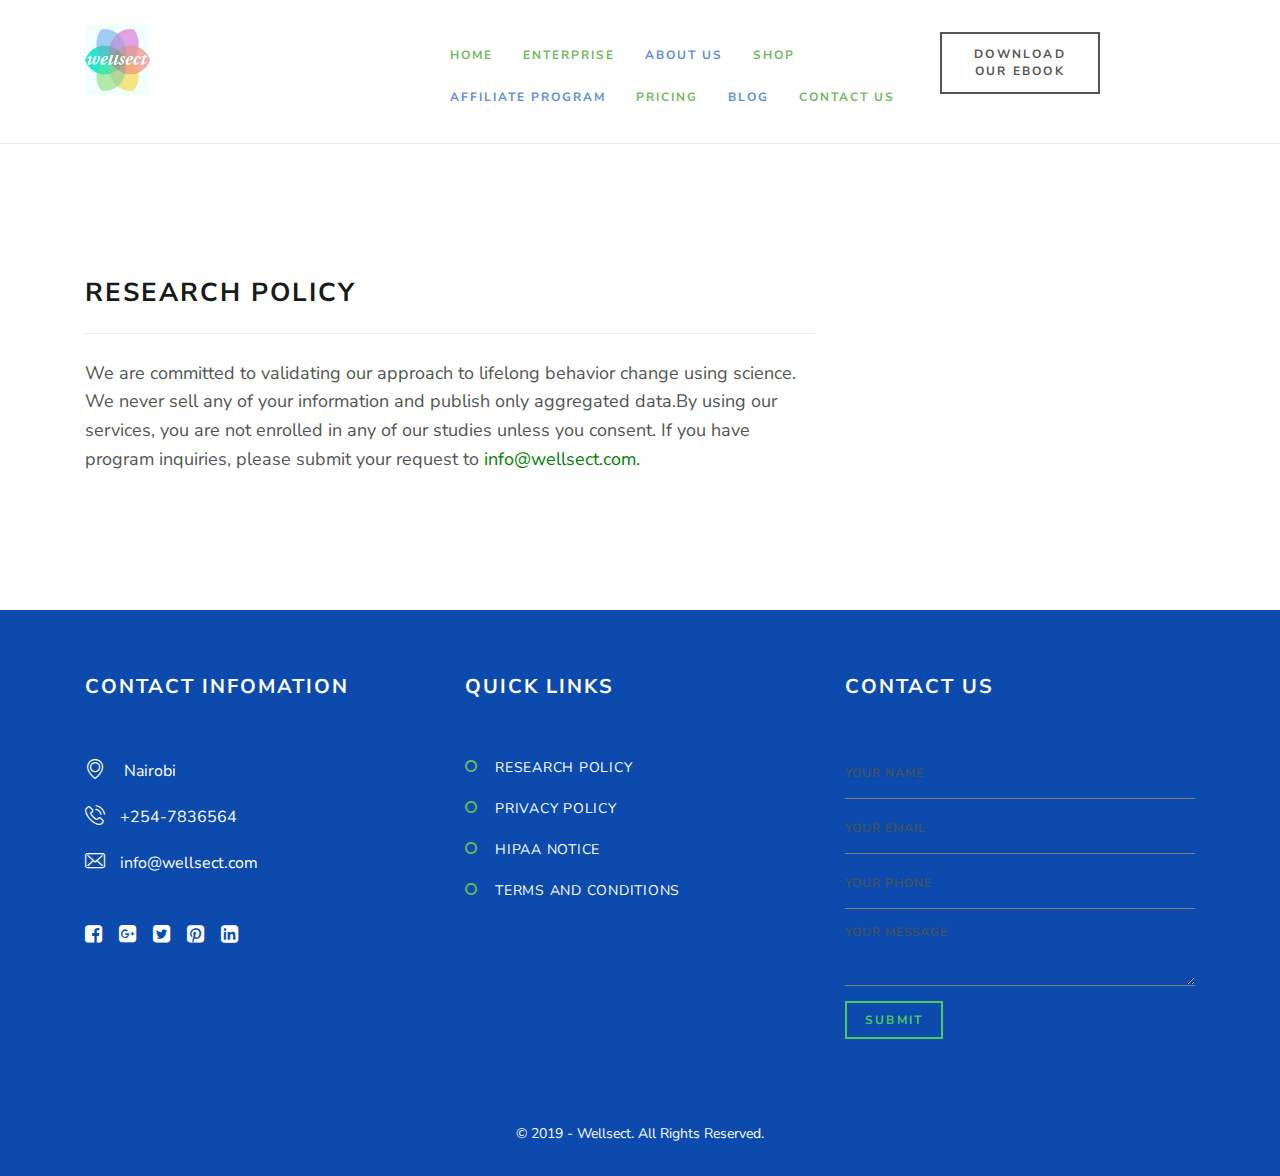
<file: research_policy.html>
<!DOCTYPE html>
<html lang="en">
<head>
    <meta charset="utf-8">
    <meta http-equiv="X-UA-Compatible" content="IE=edge">
    <meta name="viewport" content="width=device-width, initial-scale=1">
    <!-- The above 3 meta tags *must* come first in the head; any other head content must come *after* these tags -->
    <meta name="description" content="">
    <meta name="keywords" content="">
    <title>Wellsect</title>
    <!-- Bootstrap -->
    <link rel="stylesheet" href="https://stackpath.bootstrapcdn.com/bootstrap/4.3.1/css/bootstrap.min.css">
    <link href="css/bootstrap.min.css" rel="stylesheet">
    <!-- Style CSS -->
    <link href="css/style.css" rel="stylesheet">
    <!-- Google Fonts -->
    <link href="https://fonts.googleapis.com/css?family=Nunito+Sans:200,200i,300,300i,400,400i,600,600i,700,700i,800,800i,900,900i" rel="stylesheet">
    <link href="https://fonts.googleapis.com/css?family=PT+Serif:400,400i,700,700i" rel="stylesheet">
    <link href="css/owl.carousel.min.css" rel="stylesheet">
    <script src="https://code.jquery.com/jquery-3.3.1.slim.min.js" integrity="sha384-q8i/X+965DzO0rT7abK41JStQIAqVgRVzpbzo5smXKp4YfRvH+8abtTE1Pi6jizo" crossorigin="anonymous"></script>
    <script src="https://stackpath.bootstrapcdn.com/bootstrap/4.3.1/js/bootstrap.min.js" integrity="sha384-JjSmVgyd0p3pXB1rRibZUAYoIIy6OrQ6VrjIEaFf/nJGzIxFDsf4x0xIM+B07jRM" crossorigin="anonymous"></script>

    <link href="css/owl.theme.default.css" rel="stylesheet">
    <!-- FontAwesome CSS -->
    <link rel="stylesheet" type="text/css" href="css/fontello.css">
    <link href="css/font-awesome.min.css" rel="stylesheet">

</head>

<body>
    <div class="header-wrapper">
        <div class="container">
            <div class="row">
                <div class="col-lg-1 col-md-1 col-sm-12 col-xs-12">
                    <a href="index.html"><img src="./images/img1.jpg" style="height:70px;width:70px;" alt=""></a>
                </div>
                <div class="col-lg-8 col-md-10 col-sm-12 col-xs-12">
                    <div class="navigation">
                        <div id="navigation">
                            <ul>
                                <li class="active"><a style="color:#74b85c" href="index.html" title="Home">Home</a></li>
                                <li ><a style="color:#74b85c" href="enterprise.html">Enterprise</a> </li>
                                <li><a style="color:#5e8edb" href="about.html" title="About Us">About Us</a> </li>
                                <li><a style="color:#74b85c" href="https://wellsect.storenvy.com " title="My service">Shop</a> </li>

                            </ul>
                            <ul>
                                  <li><a style="color:#5e8edb" href="#" title="My service">Affiliate Program</a> </li>
                                <li><a style="color:#74b85c" href="#" title="My service">Pricing</a> </li>
                                <li><a style="color:#5e8edb" href="blog.html" title="Blog ">Blog</a></li>

                                <li><a style="color:#74b85c" href="contact.html" title="Contact Us">Contact Us</a>
                                </li>
                            </ul>
                        </div>
                    </div>
                </div>
                <div class="col-lg-2 hidden-md hidden-sm hidden-xs">
                    <div class="header-btn"><a href="#" class="btn btn-default">Download Our Ebook</a></div>
                </div>
            </div>
        </div>
    </div>
    <!-- header-section close -->
    <!-- page-header-close -->
    <div class="space-medium">
        <div class="container">
            <div class="row">
                <div class="col-lg-8 col-md-8 col-sm-12 col-xs-12">
                    <div class="about-section ">
                        <div class="about-title">
                            <h1>Research Policy</h1>
                        </div>
                        <p>We are committed to validating our approach to lifelong behavior change using science. We never sell any of your information and publish only aggregated data.By using our services, you are not enrolled in any of our studies unless you consent.
If you have program inquiries, please submit your request to <span style="color: green">info@wellsect.com.</span> </p>
                    </div>
                </div>
                <div class="col-lg-4 col-lg-offset-1 col-md-4 col-md-offset-1 col-sm-12 col-xs-12">
                    <!-- <img style="height:300px;width:300px; margin-top:100px;" src="./images/img5.jpg" alt="" class="img-responsive rounded-circle"> -->
                </div>
            </div>
        </div>
    </div>
    <!-- footer start -->
    <div class="footer">
        <div class="container">
            <div class="row">
                <!-- footer-about-start -->
                <div class="col-lg-4 col-md-4 col-sm-4 col-xs-12 ">
                    <div class="footer-widget">
                        <h3 class="footer-title">Contact Infomation</h3>
                        <div class="">
                            <ul>
                                <li> <i class="icon-placeholder"></i> Nairobi</li>
                                <li><i class="icon-phone-call"></i>+254-7836564</li>
                                <li><i class="icon-envelope"></i>info@wellsect.com</li>
                            </ul>
                        </div>
                        <div class="footer-social"> <a href="#"><span><i class="fa fa-facebook-square"></i></span></a> <a href="#"><span><i class="fa fa-google-plus-square"></i></span> </a> <a href="#"><span class="active"><i class="fa fa-twitter-square"></i> </span></a> <a href="#"><span><i class=" fa fa-pinterest-square"></i> </span></a> <a href="#"><span><i class="fa fa-linkedin-square"></i></span></a> </div>
                    </div>
                </div>
                <!-- footer-useful links-start -->
                <div class=" col-lg-4 col-md-4 col-sm-4 col-xs-12">
                    <div class="footer-widget">
                        <h3 class="footer-title">Quick Links</h3>
                        <ul class="angle angle-right">
                            <li><a href="research_policy.html">Research Policy </a></li>
                            <li><a href="privacy.html">Privacy Policy </a></li>
                            <li><a href="hipaa.html">Hipaa Notice</a></li>
                            <li> <a href="terms.html">Terms and Conditions</a></li>
                        </ul>
                    </div>
                </div>
                <!-- footer-useful links-close -->
                <!-- footer-form-start -->
                <div class=" col-lg-4 col-md-4 col-sm-4 col-xs-12">
                    <div class="footer-widget">
                        <h3 class="footer-title">contact us</h3>
                        <form>
                            <div class="form-group">
                                <label class="control-label sr-only" for="name"></label>
                                <input id="name" type="text" class="form-control" placeholder="Your Name">
                            </div>
                            <div class="form-group">
                                <label class="control-label sr-only" for="Email"></label>
                                <input id="email" type="text" class="form-control" placeholder="Your Email">
                            </div>
                            <div class="form-group">
                                <label class="control-label sr-only" for="Phone"></label>
                                <input id="phone" type="text" class="form-control" placeholder="Your Phone">
                            </div>
                            <div class="form-group">
                                <label class="control-label sr-only" for="textarea"></label>
                                <textarea class="form-control" id="textarea" name="textarea" rows="3" placeholder="Your Message"></textarea>
                            </div>
                            <button class="btn btn-primary btn-sm">submit</button>
                        </form>
                    </div>
                </div>
                <!-- footer-tiny-text-start -->
                <div class="col-lg-12 col-md-12 col-sm-12 col-xs-12">
                    <div class="tiny-footer">
                        <p>© 2019 - Wellsect. All Rights Reserved.</p>
                    </div>
                </div>
                <!-- footer-tiny-text-start -->
                <!-- footer-form-close -->
            </div>
        </div>
    </div>
    <!-- jQuery (necessary for Bootstrap's JavaScript plugins) -->
    <script src="js/jquery.min.js" type="text/javascript"></script>
    <!-- Include all compiled plugins (below), or include individual files as needed -->
    <script src="js/bootstrap.min.js" type="text/javascript"></script>
    <script src="js/navigation.js" type="text/javascript"></script>
    <script src="js/menumaker.js" type="text/javascript"></script>
    <script type="text/javascript" src="js/jquery.sticky.js"></script>
    <script type="text/javascript" src="js/sticky-header.js"></script>
    <script type="text/javascript" src="js/owl.carousel.min.js"></script>
    <script type="text/javascript" src="js/slider.js"></script>
    <script type="text/javascript" src="js/testimonial-slider.js"></script>
</body>

</html>
</file>
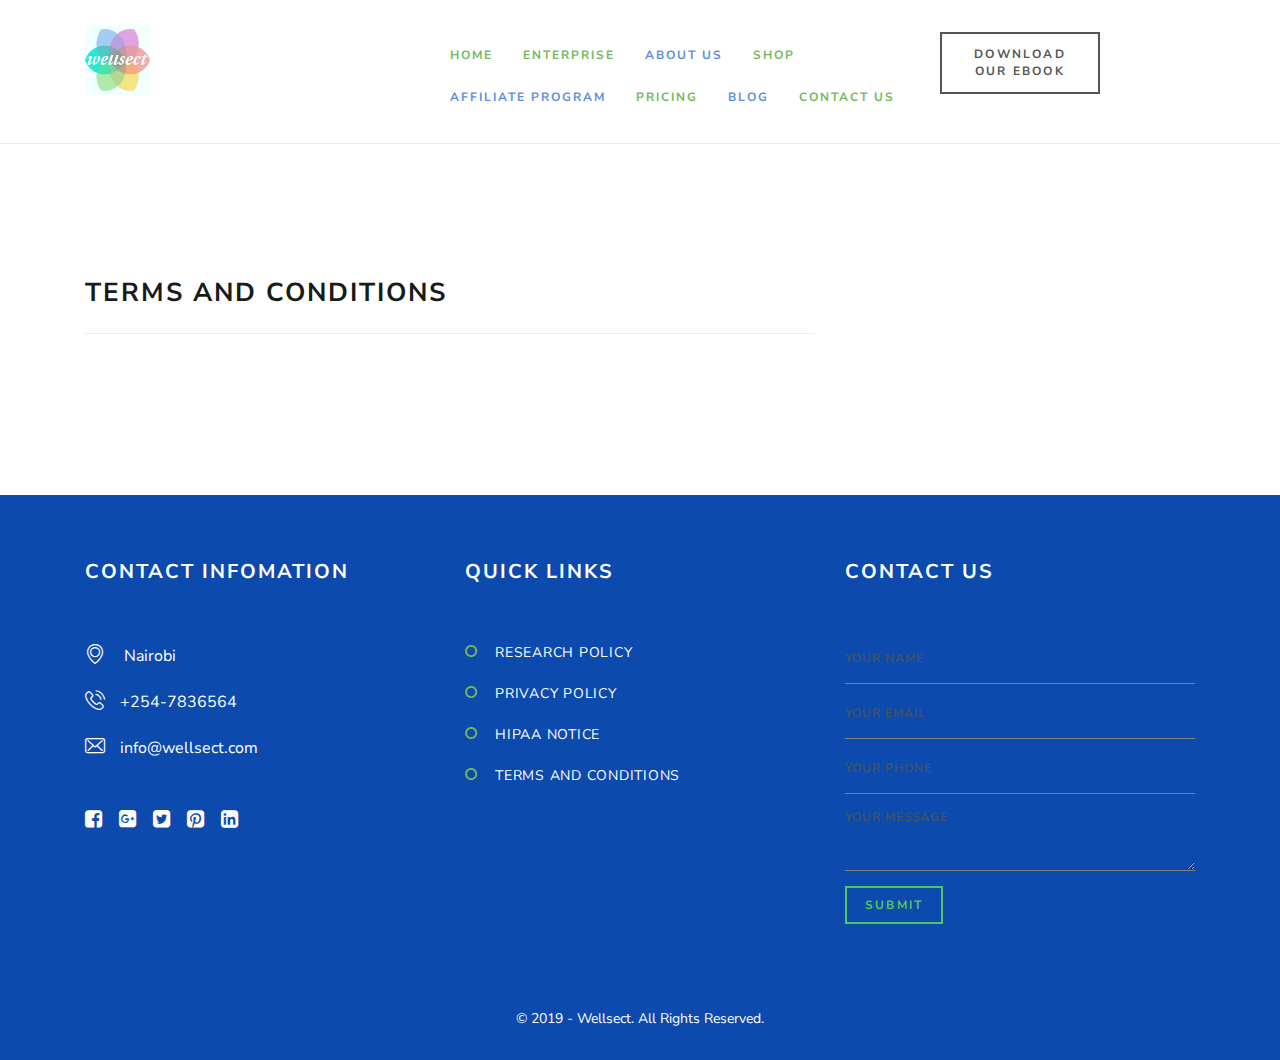
<file: terms.html>
<!DOCTYPE html>
<html lang="en">
<head>
    <meta charset="utf-8">
    <meta http-equiv="X-UA-Compatible" content="IE=edge">
    <meta name="viewport" content="width=device-width, initial-scale=1">
    <!-- The above 3 meta tags *must* come first in the head; any other head content must come *after* these tags -->
    <meta name="description" content="">
    <meta name="keywords" content="">
    <title>Wellsect</title>
    <!-- Bootstrap -->
    <link rel="stylesheet" href="https://stackpath.bootstrapcdn.com/bootstrap/4.3.1/css/bootstrap.min.css">
    <link href="css/bootstrap.min.css" rel="stylesheet">
    <!-- Style CSS -->
    <link href="css/style.css" rel="stylesheet">
    <!-- Google Fonts -->
    <link href="https://fonts.googleapis.com/css?family=Nunito+Sans:200,200i,300,300i,400,400i,600,600i,700,700i,800,800i,900,900i" rel="stylesheet">
    <link href="https://fonts.googleapis.com/css?family=PT+Serif:400,400i,700,700i" rel="stylesheet">
    <link href="css/owl.carousel.min.css" rel="stylesheet">
    <script src="https://code.jquery.com/jquery-3.3.1.slim.min.js" integrity="sha384-q8i/X+965DzO0rT7abK41JStQIAqVgRVzpbzo5smXKp4YfRvH+8abtTE1Pi6jizo" crossorigin="anonymous"></script>
    <script src="https://stackpath.bootstrapcdn.com/bootstrap/4.3.1/js/bootstrap.min.js" integrity="sha384-JjSmVgyd0p3pXB1rRibZUAYoIIy6OrQ6VrjIEaFf/nJGzIxFDsf4x0xIM+B07jRM" crossorigin="anonymous"></script>

    <link href="css/owl.theme.default.css" rel="stylesheet">
    <!-- FontAwesome CSS -->
    <link rel="stylesheet" type="text/css" href="css/fontello.css">
    <link href="css/font-awesome.min.css" rel="stylesheet">

</head>

<body>
    <div class="header-wrapper">
        <div class="container">
            <div class="row">
                <div class="col-lg-1 col-md-1 col-sm-12 col-xs-12">
                    <a href="index.html"><img src="./images/img1.jpg" style="height:70px;width:70px;" alt=""></a>
                </div>
                <div class="col-lg-8 col-md-10 col-sm-12 col-xs-12">
                    <div class="navigation">
                        <div id="navigation">
                            <ul>
                                <li class="active"><a style="color:#74b85c" href="index.html" title="Home">Home</a></li>
                                <li ><a style="color:#74b85c" href="enterprise.html">Enterprise</a> </li>
                                <li><a style="color:#5e8edb" href="about.html" title="About Us">About Us</a> </li>
                                <li><a style="color:#74b85c" href="https://wellsect.storenvy.com " title="My service">Shop</a> </li>

                            </ul>
                            <ul>
                                  <li><a style="color:#5e8edb" href="#" title="My service">Affiliate Program</a> </li>
                                <li><a style="color:#74b85c" href="#" title="My service">Pricing</a> </li>
                                <li><a style="color:#5e8edb" href="blog.html" title="Blog ">Blog</a></li>

                                <li><a style="color:#74b85c" href="contact.html" title="Contact Us">Contact Us</a>
                                </li>
                            </ul>
                        </div>
                    </div>
                </div>
                <div class="col-lg-2 hidden-md hidden-sm hidden-xs">
                    <div class="header-btn"><a href="#" class="btn btn-default">Download Our Ebook</a></div>
                </div>
            </div>
        </div>
    </div>
    <!-- header-section close -->
    <!-- page-header-close -->
    <div class="space-medium">
        <div class="container">
            <div class="row">
                <div class="col-lg-8 col-md-8 col-sm-12 col-xs-12">
                    <div class="about-section ">
                        <div class="about-title">
                            <h1>Terms and Conditions</h1>

                        </div>
                        <p></p>
                          </div>
                </div>
                <div class="col-lg-4 col-lg-offset-1 col-md-4 col-md-offset-1 col-sm-12 col-xs-12">
                    <!-- <img style="height:300px;width:300px; margin-top:100px;" src="./images/img5.jpg" alt="" class="img-responsive rounded-circle"> -->
                </div>
            </div>
        </div>
    </div>
    <!-- footer start -->
    <div class="footer">
        <div class="container">
            <div class="row">
                <!-- footer-about-start -->
                <div class="col-lg-4 col-md-4 col-sm-4 col-xs-12 ">
                    <div class="footer-widget">
                        <h3 class="footer-title">Contact Infomation</h3>
                        <div class="">
                            <ul>
                                <li> <i class="icon-placeholder"></i> Nairobi</li>
                                <li><i class="icon-phone-call"></i>+254-7836564</li>
                                <li><i class="icon-envelope"></i>info@wellsect.com</li>
                            </ul>
                        </div>
                        <div class="footer-social"> <a href="#"><span><i class="fa fa-facebook-square"></i></span></a> <a href="#"><span><i class="fa fa-google-plus-square"></i></span> </a> <a href="#"><span class="active"><i class="fa fa-twitter-square"></i> </span></a> <a href="#"><span><i class=" fa fa-pinterest-square"></i> </span></a> <a href="#"><span><i class="fa fa-linkedin-square"></i></span></a> </div>
                    </div>
                </div>
                <!-- footer-useful links-start -->
                <div class=" col-lg-4 col-md-4 col-sm-4 col-xs-12">
                    <div class="footer-widget">
                        <h3 class="footer-title">Quick Links</h3>
                        <ul class="angle angle-right">
                            <li><a href="research_policy.html">Research Policy </a></li>
                            <li><a href="privacy.html">Privacy Policy </a></li>
                            <li><a href="hipaa.html">Hipaa Notice</a></li>
                            <li> <a href="terms.html">Terms and Conditions</a></li>
                        </ul>
                    </div>
                </div>
                <!-- footer-useful links-close -->
                <!-- footer-form-start -->
                <div class=" col-lg-4 col-md-4 col-sm-4 col-xs-12">
                    <div class="footer-widget">
                        <h3 class="footer-title">contact us</h3>
                        <form>
                            <div class="form-group">
                                <label class="control-label sr-only" for="name"></label>
                                <input id="name" type="text" class="form-control" placeholder="Your Name">
                            </div>
                            <div class="form-group">
                                <label class="control-label sr-only" for="Email"></label>
                                <input id="email" type="text" class="form-control" placeholder="Your Email">
                            </div>
                            <div class="form-group">
                                <label class="control-label sr-only" for="Phone"></label>
                                <input id="phone" type="text" class="form-control" placeholder="Your Phone">
                            </div>
                            <div class="form-group">
                                <label class="control-label sr-only" for="textarea"></label>
                                <textarea class="form-control" id="textarea" name="textarea" rows="3" placeholder="Your Message"></textarea>
                            </div>
                            <button class="btn btn-primary btn-sm">submit</button>
                        </form>
                    </div>
                </div>
                <!-- footer-tiny-text-start -->
                <div class="col-lg-12 col-md-12 col-sm-12 col-xs-12">
                    <div class="tiny-footer">
                        <p>© 2019 - Wellsect. All Rights Reserved.</p>
                    </div>
                </div>
                <!-- footer-tiny-text-start -->
                <!-- footer-form-close -->
            </div>
        </div>
    </div>
    <!-- jQuery (necessary for Bootstrap's JavaScript plugins) -->
    <script src="js/jquery.min.js" type="text/javascript"></script>
    <!-- Include all compiled plugins (below), or include individual files as needed -->
    <script src="js/bootstrap.min.js" type="text/javascript"></script>
    <script src="js/navigation.js" type="text/javascript"></script>
    <script src="js/menumaker.js" type="text/javascript"></script>
    <script type="text/javascript" src="js/jquery.sticky.js"></script>
    <script type="text/javascript" src="js/sticky-header.js"></script>
    <script type="text/javascript" src="js/owl.carousel.min.js"></script>
    <script type="text/javascript" src="js/slider.js"></script>
    <script type="text/javascript" src="js/testimonial-slider.js"></script>
</body>

</html>
</file>
<file: css/style.css>
@charset "UTF-8";

body { font-family: 'Nunito Sans', sans-serif; font-size: 18px; letter-spacing: 0px; color: #525652; font-weight: 400; line-height: 26px; }
h1, h2, h3, h4, h5, h6 { font-weight: 700; color: #181c18; font-family: 'Nunito Sans', sans-serif; margin: 0px 0px 15px 0px; text-transform: uppercase; letter-spacing: 2px; }
h1 { font-size: 26px; }
h2 { font-size: 22px; line-height: 30px; }
h3 { font-size: 20px; line-height: 34px; }
h4 { font-size: 18px; line-height: 30px; }
h5 { font-size: 16px; line-height: 28px; }
h6 { font-size: 14px; }

p { margin: 0 0 30px; line-height: 1.6; }
p:last-child { margin: 0px; }
ul, ol { list-style: none; margin: 0; padding: 0; }
a { text-decoration: none; color: #181c18; -webkit-transition: all 0.3s; -moz-transition: all 0.3s; transition: all 0.3s; }
a:focus, a:hover { text-decoration: none; color: #52c75a; }
.lead { font-size: 21px; font-weight: 300; line-height: 1.5; font-family: 'PT Serif', serif; color: #52c75a; margin-bottom: 30px; font-style: italic; }
.blockquote { border-bottom: 1px solid #ededed; border-top: 1px solid #ededed; color: #181c18; }
.blockquote-content p { font-family: 'Nunito Sans', sans-serif; color: #181c18; margin-bottom: 15px; margin-top: 15px; line-height: 1.6; font-weight: 400; font-size: 30px; }
.blocquote-author { }
.blockquote-icon { font-size: 30px; color: #52c75a; font-family: FontAwesome; font-style: normal; float: left; margin-right: 15px; margin-top: 8px; }
strong { color: #111; font-weight: 700; margin-right: 8px; }
hr { border-bottom: 1px solid #ededed; margin-bottom: 40px; margin-top: 40px; }

/*-----------------------
    2 Form Elements:
-------------------------*/
label { }
.control-label { font-size: 12px; letter-spacing: 1.5px; text-transform: uppercase; color: #9b9a98; }
.form-control:focus { }
.textarea.form-control { }
.required { }
.input-group, .form-group { }
.form-control { font-style: normal; text-transform: uppercase; letter-spacing: 1px; border: 0; color: #767a7e; font-size: 12px; font-weight: 600; width: 100%; height: 50px; padding: 10px 0px; line-height: 1.42857143; background-image: none; background-color: transparent; border-radius: 0px; margin-bottom: 10px; -webkit-box-shadow: inset 0 0px 0px rgba(0, 0, 0, .075); box-shadow: inset 0 0px 0px rgba(0, 0, 0, .075); border-bottom: 2px solid #d3d3d3; }
.input-group { position: relative; display: table; border-collapse: separate; }
input[type=checkbox], input[type=radio] { margin: 8px 0 0; margin-top: 1px\9; line-height: normal; }
.input-group-addon { border-radius: 0px; }
input::-webkit-input-placeholder { color: #4d5457 !important; }
textarea::-webkit-input-placeholder { color: #4d5457 !important; }
.input-group-addon { background-color: #eaf0f2; border: 1px solid #eaf0f2; }

/*-------------- align ------------*/

/* =WordPress Core
-------------------------------------------------------------- */

.alignnone { margin: 5px 20px 20px 0; }
.aligncenter, div.aligncenter { display: block; margin: 5px auto 5px auto; }
.alignright { float: right; margin: 0px 0 30px 30px; }
.alignleft { float: left; margin: 0px 30px 0px 0; }
a img.alignright { float: right; margin: 0px 0 30px 30px; }
a img.alignnone { margin: 5px 20px 20px 0; }
a img.alignleft { float: left; margin: 5px 20px 20px 0; }
a img.aligncenter { display: block; margin-left: auto; margin-right: auto; }
.wp-caption { background: #fff; border: 1px solid #f0f0f0; max-width: 96%;    /* Image does not overflow the content area */ padding: 5px 3px 10px; text-align: center; }
.wp-caption.alignnone { margin: 5px 20px 20px 0; }
.wp-caption.alignleft { margin: 5px 20px 20px 0; }
.wp-caption.alignright { margin: 5px 0 20px 20px; }
.wp-caption img { border: 0 none; height: auto; margin: 0; max-width: 98.5%; padding: 0; width: auto; }
.wp-caption p.wp-caption-text { font-size: 11px; line-height: 17px; margin: 0; padding: 0 4px 5px; }

/*-----------------------------------
    3. Buttons
-----------------------------------*/
.btn { font-family: 'Nunito Sans', sans-serif; font-size: 12px; text-transform: uppercase; font-weight: 700; padding: 12px 22px; margin-bottom: 4px; letter-spacing: 2.2px; border-radius: 0px; border: 2px solid #555555; -webkit-transition: all 0.3s; -moz-transition: all 0.3s; transition: all 0.3s; word-wrap: break-word; white-space: normal !important; }
.btn-primary { background-color: transparent; border: 2px solid #52c75a; color: #52c75a; }
.btn-primary:hover { background-color: #52c75a; border: 2px solid #52c75a; color: #fff; }
.btn-primary.focus, .btn-primary:focus { background-color: #52c75a; border: 2px solid #52c75a; color: #fff; }
.btn-default { background-color: transparent; border: 2px solid #555555; color: #555555; }
.btn-default:hover { background-color: #555555; border: 2px solid #555555; color: #fff; }
.btn-default.focus, .btn-default:focus { background-color: #555555; border: 2px solid #555555; color: #fff; }
.btn-lg { padding: 15px 36px; font-size: 15px; }
.btn-sm { padding: 8px 18px; font-size: 12px; }
.btn-xs { padding: 6px 16px; font-size: 10px; }
.btn-link { color: #181c18; font-size: 13px; font-weight: 700; letter-spacing: 1.5px; text-transform: uppercase; -webkit-transition: all 0.3s; -moz-transition: all 0.3s; transition: all 0.3s; }
.btn-link:hover { color: #52c75a; text-decoration: none; }
button.btn { margin-right: -1px; }

/*-----------------------------------
    4. General / Elements
-----------------------------------*/

/*-----------------------
    4.1 Section space :
-------------------------*/

/*Note: Section space help to create top bottom space;*/

.space-small { padding-top: 40px; padding-bottom: 40px; }
.space-medium { padding-top: 80px; padding-bottom: 80px; }
.space-large { padding-top: 120px; padding-bottom: 120px; }
.space-ex-large { padding-top: 140px; padding-bottom: 140px; }

/*----------------------
   4.2 Margin Space
-----------------------*/
.mr10 { margin-right: 10px; }
.ml5 { margin-left: 5px; }
.mb0 { margin-bottom: 0px; }
.mb10 { margin-bottom: 10px; }
.mb20 { margin-bottom: 20px; }
.mb30 { margin-bottom: 30px; }
.mb35 { margin-bottom: 35px; }
.mb40 { margin-bottom: 40px; }
.mb60 { margin-bottom: 60px; }
.mb80 { margin-bottom: 80px; }
.mb100 { margin-bottom: 100px; }
.mb130 { margin-bottom: 130px; }
.mt0 { margin-top: 0px; }
.mt10 { margin-top: 10px; }
.mt20 { margin-top: 20px; }
.mt30 { margin-top: 30px; }
.mt40 { margin-top: 40px; }
.mt60 { margin-top: 60px; }
.mt70 { margin-top: 70px; }
.mt80 { margin-top: 80px; }
.mt100 { margin-top: 100px; }

/*----- less margin space from top --*/
.mt-20 { margin-top: -20px; }
.mt-40 { margin-top: -40px; }
.mt-60 { margin-top: -60px; }
.mt-80 { margin-top: -80px; }

/*-----------------------
   4.3 Padding space
-------------------------*/
.nopadding { padding: 0px; }
.nopr { padding-right: 0px; }
.nopl { padding-left: 0px; }
.pinside10 { padding: 10px; }
.pinside20 { padding: 20px; }
.pinside30 { padding: 30px; }
.pinside40 { padding: 40px; }
.pinside50 { padding: 50px; }
.pinside60 { padding: 60px; }
.pinside80 { padding: 80px; }
.pinside130 { padding: 130px; }
.pdt10 { padding-top: 10px; }
.pdt20 { padding-top: 20px; }
.pdt30 { padding-top: 30px; }
.pdt40 { padding-top: 40px; }
.pdt60 { padding-top: 60px; }
.pdt80 { padding-top: 80px; }
.pdb10 { padding-bottom: 10px; }
.pdb20 { padding-bottom: 20px; }
.pdb30 { padding-bottom: 30px; }
.pdb40 { padding-bottom: 40px; }
.pdb60 { padding-bottom: 60px; }
.pdb80 { padding-bottom: 80px; }
.pdb150 { padding-bottom: 150px; }
.pdl10 { padding-left: 10px; }
.pdl20 { padding-left: 20px; }
.pdl30 { padding-left: 30px; }
.pdl40 { padding-left: 40px; }
.pdl60 { padding-left: 60px; }
.pdl80 { padding-left: 80px; }
.pdr10 { padding-right: 10px; }
.pdr20 { padding-right: 20px; }
.pdr30 { padding-right: 30px; }
.pdr40 { padding-right: 40px; }
.pdr60 { padding-right: 60px; }
.pdr80 { padding-right: 80px; }
.pdtb40 { padding-bottom: 40px; padding-top: 40px; }

/*--------------------------------
4.4 Background & Block color
----------------------------------*/
.bg-light { background-color: #f9f9f9; }
.bg-primary { background-color: #ffe62c; color: #fff; }
.bg-default { }
.bg-white { background-color: #fff; }
.outline { }
.section-title { margin-bottom: 50px; text-align: center; }
.title { color: #333333; }
.small-title { }
.small-text { padding-top: 20px; font-size: 12px; font-weight: 500; text-align: center; }
.text-white { color: #fff; }
.text-black { color: #111; }
.primary-sidebar { }
.secondary-sidebar { }
.well-block { }
.divider-line { }

/*--------------------------------
4.5 Features Block
----------------------------------*/
.feature-block { border: 1px solid #ededed; padding: 30px; color: #fff;margin-bottom: 30px; background-color: #74b85c; }
.feature-block1 { border: 1px solid #ededed; padding: 30px; color:#fff; margin-bottom: 30px; background-color: #5e8edb; }

.feature-text { }
.feature-title { }
.feature-content { margin-left: 80px; }
.feature-section { }
.feature-icon { font-size: 50px; color: #52c75a; margin-bottom: 30px; float: left; }

/*--------------------------------
4.6 Bullet/arrow
----------------------------------*/
.angle, .arrow { position: relative; font-weight: 400; }
.angle-right li:before { font-family: FontAwesome; display: block; position: absolute; left: 0; font-size: 14px; padding-top: 0px; color: #74b85c; content: "\f10c"; }
.angle-left li:before { font-family: FontAwesome; display: block; position: absolute; left: 0; font-size: 14px; padding-top: 0px; color: #5e8edb; content: "\f10c"; }
.chekbox { position: relative; color: #777777; font-weight: 400; line-height: 34px; }
.chekbox li:before { font-family: FontAwesome; display: block; position: absolute; left: 0; font-size: 14px; padding-top: 0px; color: #111111; content: "\f046"; }
.chekbox li { padding-left: 25px; }

/*--------------------------------
4.7 Call to actions
----------------------------------*/
.cta-section { background-color: #25aae1; padding-top: 40px; padding-bottom: 40px; color: #fff; text-align: center; }
.cta-block { }
.cta-text { font-size: 28px; font-style: italic; font-weight: 400; font-family: 'Nunito Sans', sans-serif; margin-bottom: 20px; }
.cta-title { }
.cta-btn { }
.widget-cta-primary { background-color: #25aae1; padding: 30px; border-radius: 5px; color: #fff; margin-bottom: 30px; }
.widget-cta-primary-title { color: #fff; }
.widget-cta-default { background-color: #143575; padding: 30px; border-radius: 5px; color: #fff; margin-bottom: 30px; }
.widget-cta-default-title { color: #fff; }
.widget-cta { background-color: #fff; padding: 30px; border-radius: 5px; border: 1px solid #dfe6ea; margin-bottom: 30px; }
.widget-cta-block { }
.widget-cta-icon { }
.widget-cta-content { }
.widget-cta-title { }
.widget-cta-text { }

/*--------------------------------
 4.8 Image Hover Effect
----------------------------------*/
img { width: auto; max-width: 100%; height: auto; margin: 0; padding: 0; border-radius: 0px; line-height: normal; vertical-align: middle; }
.imghover { display: block; position: relative; max-width: 100%; }
.imghover::before, .imghover::after { display: block; position: absolute; content: ""; text-align: center; opacity: 0; }
.imghover::before { top: 0; right: 0; bottom: 0; left: 0; }
.imghover::after { top: 55%; left: 50%; padding: 10px; line-height: 10px; margin: -25px 0 0 -25px; content: "\f061"; font-family: "FontAwesome"; font-size: 30px; }
.imghover:hover::before, .imghover:hover::after { opacity: 1; }
.imghover:hover::before { background-color: rgba(17, 22, 17, 0.60); }
.imghover:hover::after { color: #fff; }

/*--------------------------------
4.9 Icon
----------------------------------*/
.icon { }
.icon-1x { font-size: 18px; }

/* default icon size of font*/
.icon-2x { font-size: 38px; }
.icon-4x { font-size: 65px; }
.icon-6x { font-size: 88px; }
.icon-8x { font-size: 108px; }
.icon-default { color: #aa9144; }
.icon-primary { color: #474954; }
.icon-secondary { color: #fff; }
.icon-white { color: #fff; }

/*--------------------------------
5 Header / Navigations
----------------------------------*/

/*--------------------
    5.1 Header Regular
   ----------------------*/

.header-wrapper { z-index: 9; position: relative; padding-top: 25px; padding-bottom: 25px; background-color: #fff; border-bottom: 1px solid #eaeaea; }
.is-sticky .header-wrapper { }
.header-btn { margin-top: 7px; }

/*--------------------------
    5.2 Navigations Regular
   ----------------------------*/
.hero-section { background: url(../images/hero-img.jpg) no-repeat center; background-size: cover; }
.hero-section-caption { margin-top: 110px; margin-bottom: 110px; background-color: #4d8638; border-radius: 6px; }
.hero-title { color: #fff; font-size: 35px; font-weight: 100; line-height: 45px; margin-bottom: 25px; }
#navigation { float: right; }
#navigation, #navigation ul, #navigation ul li, #navigation ul li a, #navigation #menu-button { margin: 0; padding: 0; border: 0; list-style: none; line-height: 1; display: block; position: relative; -webkit-box-sizing: border-box; -moz-box-sizing: border-box; box-sizing: border-box; }
#navigation:after, #navigation>ul:after { content: "."; display: block; clear: both; visibility: hidden; line-height: 0; height: 0; }
#navigation #menu-button { display: none; }
#navigation { padding-top: 9px; font-family: 'Nunito Sans', sans-serif; -webkit-font-smoothing: antialiased; text-rendering: optimizeLegibility; }
#navigation>ul>li { float: left; }
#navigation.align-center>ul { font-size: 0; text-align: center; }
#navigation.align-center>ul>li { display: inline-block; float: none; }
#navigation.align-center ul ul { text-align: left; }
#navigation.align-right>ul>li { float: right; }
#navigation>ul>li>a { padding: 15px; font-size: 12px; color: #292f29; letter-spacing: 2px; text-decoration: none; font-weight: 700; text-transform: uppercase; }
#navigation>ul>li:hover>a { color: #52c75a; background-color: transparent; }
#navigation>ul>li.has-sub>a { padding-right: 32px; }

/*#navigation>ul>li>a:after {
    position: absolute;
    top: 16px;
    right: -3px;
    height: 2px;
    display: block;
    content: '/';
}
*/
#navigation>ul>li.has-sub>a:before { position: absolute; right: 14px; font-family: FontAwesome; content: "\f107"; -webkit-transition: all .25s ease; -moz-transition: all .25s ease; -ms-transition: all .25s ease; -o-transition: all .25s ease; transition: all .25s ease; }

/*#navigation > ul > li.has-sub:hover > a:before {
 top: 23px;
 height: 0;
}*/
#navigation ul ul { position: absolute; left: -9999px; }
#navigation.align-right ul ul { text-align: right; }
#navigation ul ul li { top: 30px; height: 0; -webkit-transition: all .25s ease; -moz-transition: all .25s ease; -ms-transition: all .25s ease; -o-transition: all .25s ease; transition: all .25s ease; }
#navigation li:hover>ul { left: auto; }
#navigation.align-right li:hover>ul { left: auto; right: 0; }
#navigation li:hover>ul>li { height: 41px; }
#navigation ul ul ul { margin-left: 100%; top: 0; }
#navigation.align-right ul ul ul { margin-left: 0; margin-right: 100%; }
#navigation ul ul li a { background-color: #292f29; padding: 10px 22px; width: 218px; font-size: 12px; text-decoration: none; color: #fff; font-weight: 700; text-transform: uppercase; border-bottom: #383e38 1px solid; letter-spacing: 1.2px; }
#navigation ul ul li:first-child>a { border-top-right-radius: 0px; }
#navigation ul ul li:last-child>a { border-bottom-right-radius: 0px; border-bottom-left-radius: 0px; }
#navigation ul ul li:last-child>a, #navigation ul ul li.last-item>a { border-bottom: 0; }
#navigation ul ul li:hover>a, #navigation ul ul li a:hover { color: #fff; background-color: #383e38; }
#navigation ul ul li.has-sub>a:after { position: absolute; top: 16px; right: 11px; width: 8px; height: 2px; display: block; background: #dddddd; content: ''; }
#navigation.align-right ul ul li.has-sub>a:after { right: auto; left: 11px; }
#navigation ul ul li.has-sub>a:before { position: absolute; top: 13px; right: 14px; display: block; width: 2px; height: 8px; background: #dddddd; content: ''; -webkit-transition: all .25s ease; -moz-transition: all .25s ease; -ms-transition: all .25s ease; -o-transition: all .25s ease; transition: all .25s ease; }
#navigation.align-right ul ul li.has-sub>a:before { right: auto; left: 14px; }
#navigation ul ul>li.has-sub:hover>a:before { top: 17px; height: 0; }
#navigation.small-screen { width: 100%; }
#navigation.small-screen ul { width: 100%; display: none; }
#navigation.small-screen.align-center>ul { text-align: left; }
#navigation.small-screen ul li { width: 100%; border-top: 1px solid #383e38; top: auto; color: #fff; background: #383e38; }
#navigation.small-screen ul ul li, #navigation.small-screen li:hover>ul>li { height: auto; }
#navigation.small-screen ul li a, #navigation.small-screen ul ul li a { width: 100%; border-bottom: 0; padding: 20px 15px; color: #cccfcc; background-color: #292f29; }
#navigation.small-screen>ul>li>a:after { position: absolute; top: 16px; right: -3px; height: 2px; display: block; content: ''; }
#navigation.small-screen>ul>li { float: none; }
#navigation.small-screen ul ul li a { padding-left: 25px; }
#navigation.small-screen ul ul ul li a { padding-left: 35px; }
#navigation.small-screen ul ul li a { color: #fff; background: #292f29; }
#navigation.small-screen ul ul li:hover>a, #navigation.small-screen ul ul li.active>a { color: #fff; background-color: #383e38; }
#navigation.small-screen ul ul, #navigation.small-screen ul ul ul, #navigation.small-screen.align-right ul ul { position: relative; left: 0; width: 100%; margin: 0; text-align: left; }
#navigation.small-screen>ul>li.has-sub>a:after, #navigation.small-screen>ul>li.has-sub>a:before, #navigation.small-screen ul ul>li.has-sub>a:after, #navigation.small-screen ul ul>li.has-sub>a:before { display: none; }
#navigation.small-screen #menu-button { display: block; padding: 18px; color: #fff; cursor: pointer; font-size: 12px; text-transform: uppercase; font-weight: 600; background-color: #292f29; margin-top: 15px; }
#navigation.small-screen #menu-button:after { position: absolute; top: 16px; right: 17px; display: block; height: 12px; width: 20px; border-top: 2px solid #fff; border-bottom: 2px solid #fff; content: ''; }
#navigation.small-screen #menu-button:before { position: absolute; top: 21px; right: 17px; display: block; height: 2px; width: 20px; background: #fff; content: ''; }
#navigation.small-screen #menu-button.menu-opened:after { top: 20px; border: 0; height: 2px; width: 15px; background: #fff; -webkit-transform: rotate(45deg); -moz-transform: rotate(45deg); -ms-transform: rotate(45deg); -o-transform: rotate(45deg); transform: rotate(45deg); }
#navigation.small-screen #menu-button.menu-opened:before { top: 20px; background: #fff; width: 15px; -webkit-transform: rotate(-45deg); -moz-transform: rotate(-45deg); -ms-transform: rotate(-45deg); -o-transform: rotate(-45deg); transform: rotate(-45deg); }
#navigation.small-screen .submenu-button { position: absolute; z-index: 99; right: 0; top: 0; display: block; border-left: 1px solid #383e38; height: 54px; width: 53px; cursor: pointer; }
#navigation.small-screen .submenu-button.submenu-opened { }
#navigation.small-screen ul ul .submenu-button { height: 34px; width: 34px; }
#navigation.small-screen .submenu-button:after { position: absolute; top: 25px; right: 20px; width: 8px; height: 2px; display: block; background: #fff; content: ''; }
#navigation.small-screen ul ul .submenu-button:after { top: 15px; right: 13px; }
#navigation.small-screen .submenu-button.submenu-opened:after { background:; }
#navigation.small-screen .submenu-button:before { position: absolute; top: 22px; right: 23px; display: block; width: 2px; height: 8px; background: #fff; content: ''; }
#navigation.small-screen ul ul .submenu-button:before { top: 12px; right: 16px; }
#navigation.small-screen .submenu-button.submenu-opened:before { display: none; }
#navigation.small-screen.select-list { padding: 5px; }

/*----------------------------------------------
    5.4 Page Header
----------------------------------------------*/
.page-header { background-color: #337ab7; background-size: cover; margin: 0px; padding: 0px; border: 0px; }
.page-section { padding-top: 120px; padding-bottom: 120px; }
.page-description { }
.page-description p { }
.page-title { font-size: 30px; font-weight: 600; margin-bottom: 10px; color: #181c18; text-transform: uppercase; letter-spacing: 1px; }
.page-header p { color: #464e47; font-family: 'PT Serif', serif; font-size: 18px; font-style: italic; }
.page-breadcrumb { padding-top: 3px; color: #b5b5b5; }
.page-breadcrumb .breadcrumb { background-color: transparent; padding: 5px 0px; margin-bottom: 0px; font-size: 13px; font-weight: 600; border: none; letter-spacing: 0.5px; text-transform: uppercase; color: #b5b5b5; }
.breadcrumb>li+li:before { padding: 0 5px; color: #b5b5b5; content: "/\00a0"; }
.breadcrumb>li>a { color: #52c75a; }

/*-----------------------------------
    6. Slider
-------------------------------------*/
.slider { margin-bottom: -30px; height: auto; }

/*
.slider-img {
    background: -moz-linear-gradient(top, rgba(11, 12, 13, 0.6) 0%, rgba(11, 12, 13, 0.6) 100%);
    background: -webkit-linear-gradient(top, rgba(11, 12, 13, 0.6) 0%, rgba(11, 12, 13, 0.6) 100%);
    background: linear-gradient(to bottom, rgba(11, 12, 13, 0.6) 0%, rgba(11, 12, 13, 0.6) 100%);
    filter: progid:DXImageTransform.Microsoft.gradient(startColorstr='#cc1b2429', endColorstr='#cc1b2429', GradientType=0);
    position: relative;
}
*/
.slider-img img { position: relative; z-index: -1; }
.slider-captions { position: absolute; bottom: 150px; width: 100%; color: #fff; }
.slider-title { color: #181c18; font-size: 38px; font-weight: 700; letter-spacing: 2px; line-height: 50px; }
.slider-text { color: #181c18; font-weight: 700; letter-spacing: 1px; }
.slider .owl-dots { text-align: center !important; position: relative; bottom: 40px; }
.slider .owl-nav { text-align: center; }
.slider .owl-nav .owl-prev { position: absolute; top: 42%; left: 0px; color: #b3b3b3; font-size: 18px; margin: 8px; padding-top: 4px; background: transparent; display: block; cursor: pointer; border-radius: 50px; height: 36px; width: 36px; border: 1px solid #b3b3b3; }
.slider .owl-nav .owl-next { position: absolute; top: 42%; right: 0px; color: #b3b3b3; font-size: 18px; margin: 8px; padding-top: 4px; background: transparent; display: block; cursor: pointer; border-radius: 50px; height: 36px; width: 36px; border: 1px solid #b3b3b3; }
.slider .owl-nav .owl-prev:hover { background-color: transparent; border: 2px solid #52c75a; text-decoration: none; color: #52c75a; }
.slider .owl-nav .owl-next:hover { background-color: transparent; border: 2px solid #52c75a; text-decoration: none; color: #52c75a; }
.slider .owl-dots .owl-dot { display: inline-block; zoom: 1; }
.slider .owl-dots .owl-dot span { width: 10px; height: 10px; margin: 5px 4px; background: transparent; border-radius: 0px; border: 2px solid #b3b3b3; display: block; -webkit-backface-visibility: visible; transition: opacity 200ms ease; }
.slider .owl-dots .owl-dot.active span, .owl-theme .owl-dots .owl-dot:hover span { background-color: transparent; border: 2px solid #555555; }
.slider .owl-carousel .owl-item img { width: 100%; }
.slider-profile { position: absolute; bottom: 8px; }
.profile { bottom: -20px; position: absolute; }
.profile img { border-radius: 50%; margin-bottom: 30px; position: relative; }
.back-pic { background-color: #ebebeb; height: 548px; width: 385px; border-radius: 50%; transform: rotate(-140deg); }

/*-----------------------------------
7. before after gallery
-------------------------------------*/
.ba-gallery { }
.left-btn, .right-btn { }
.ba-left-btn { }
.ba-right-btn { }

/*-----------------------------------
8. Footer
-------------------------------------*/
.footer { background-color: #0c4aad !important; padding-top: 60px; padding-bottom: 30px; color: #fff; font-weight: 400; }
.footer-title { margin-bottom: 55px; color: #fff; }
.footer-widget { margin-bottom: 30px; }
.footer-widget ul { margin-bottom: 25px; }
.footer-widget ul li { line-height: 1; margin-bottom: 18px; font-size: 16px; margin-top: 25px; }
.footer-widget ul li a { font-size: 14px; color: #fff; text-transform: uppercase; letter-spacing: .75px; font-weight: 400; margin-left: 30px; margin-top: 1px; }
.footer-widget ul li a:hover { color: #a5d897; }
.footer-widget ul li i { margin-right: 15px; color: #fff; font-size: 20px; }
.footer-widget .form-control { color: #fff; background-color: transparent; border-bottom: 1px solid #808080; border-radius: 0px; margin-top: -10px; }
.footer-social { margin-top: 50px; }
.footer-social a span { font-size: 20px; padding-right: 12px; color: #fff; }
.footer-social a span:hover { color: #a5d897; }

/*-------------- tiny footer ------------*/
.tiny-footer { margin-top: 50px; font-size: 14px; color: #fff; text-align: center; }

/*-----------------------------------
9. Pages
-------------------------------------*/

/*-------------------------
 9.1 About us
---------------------------*/

.about-section { padding-bottom: 55px; padding-top: 55px; }
.about-title { border-bottom: 1px solid #ededed; margin-bottom: 25px; padding-bottom: 10px; }
.about-img img { border-radius: 5px; position: relative; }
.about-icon { }
.build-pic { }
.about-btn { margin-top: -130px; }
.about-list { }
.about-list ul { }
.about-list ul li { padding-left: 20px; margin-bottom: 20px; }
.about-list ul li:before { }
.gallery-slider-carousel { margin-bottom: 80px; }
.gallery-slider-carousel .owl-dots { text-align: center !important; position: relative; bottom: -20px; }
.gallery-slider-carousel .owl-nav { display: none; }
.gallery-slider-carousel .owl-nav .owl-prev { }
.gallery-slider-carousel.owl-nav .owl-next { }
.gallery-slider-carousel .owl-nav .owl-prev, .owl-nav .owl-next:hover { }
.gallery-slider-carousel.owl-dots .owl-dot { display: inline-block; zoom: 1; }
.gallery-slider-carousel .owl-dots .owl-dot span { }
.gallery-slider-carousel .owl-dots .owl-dot.active span, .owl-theme .owl-dots .owl-dot:hover span { }
.gallery-slider-carousel .owl-carousel .owl-item img { }
.play-btn { position: absolute; bottom: 40%; left: 40%; }
.play-link { position: absolute; bottom: 5%; left: 30%; color: #fff; }

/*-------------------------
 9.2  Service / single / sidebar
--------------------------*/
.service-block { margin-bottom: 30px; }
.service-content { margin-top: 30px; }
.service-img img { }
.service-list { }
.service-list ul { margin-bottom: 30px; }
.service-list ul li { margin-left: 20px; line-height: 28px; }

/*----------------- Gallery Wide ---------------*/
.gallery-thumbnail img { width: 100%; }
.gallery-img img { width: 100%; }
.gallery-block { }

/*-----------------------------------------
  service side-nav
 ------------------------------------------*/
.sidenav { margin-bottom: 30px; border-radius: 0px; }
.sidenav ul li { position: relative; font-weight: 600; }
.sidenav ul li a { display: block; color: #181c18; font-size: 13px; font-weight: 700; letter-spacing: 1.2px; padding: 20px 10px 20px 0px; text-transform: uppercase; border-bottom: 1px solid #ededed; }
.sidenav ul li a:hover { color: #52c75a; }
.sidenav ul li.active a { color: #52c75a; border-bottom: 1px solid #52c75a; }
.sidenav ul li.active a:before { color: #52c75a; border-bottom: 1px solid #52c75a; }
.sidenav a:focus, a:active { background-color: transparent; border-bottom: 1px solid #52c75a; }

/*-----------------------------------------
  Diet-plan
 ------------------------------------------*/
.plan-block { border: 1px solid #ededed; padding: 40px; margin-bottom: 30px; }
.plan-header { border-bottom: 1px solid #ededed; margin-bottom: 40px; position: relative; }
.plan-price { padding-right: 0px; position: absolute; bottom: 8px; right: 0; font-size: 30px; color: #52c75a; }
.plan-content { }
.plan-content ul { margin-bottom: 40px; }
.plan-content ul li { margin-left: 25px; line-height: 38px; }

/*--------------------------
 9.5  Testimonial
---------------------------*/
.testimonial-wrapper { }
.testimonial-block { border: 1px solid #ededed; padding: 40px; margin-bottom: 30px; }
.testimonial-block ul { margin-bottom: 50px; }
.testimonial-block ul li { float: left; font-size: 16px; color: #ffcf03; padding-right: 8px; }
.testimonial-icon { margin-bottom: 40px; }
.testimonial-content { text-align: center; }
.testimonial-content ul { margin-bottom: 20px; display: inline-block; }
.testimonial-content ul li { float: left; font-size: 16px; color: #ffcf03; padding-right: 8px; }
.testimonial-pic img { margin-bottom: 20px; }
.testimonial-text { font-size: 18px; font-style: italic; color: #525652; font-weight: 500; margin-top: 20px; }
.testimonial-meta { margin-bottom: 20px; line-height: 1.2; font-size: 13px; text-transform: uppercase; color: #4ec355; letter-spacing: 1.2px; font-weight: 700; margin-top: 0px; display: block; }
.testimonial-wrapper span { line-height: 1.2; font-size: 14px; text-transform: uppercase; color: #fff; letter-spacing: 1.2px; font-weight: 700; }
.testimonial-carousel .owl-dots { text-align: center !important; position: relative; bottom: 0px; }
.testimonial-carousel .owl-nav { display: none; }
.testimonial-carousel .owl-nav .owl-prev { }
.testimonial-carousel.owl-nav .owl-next { }
.testimonial-carousel .owl-nav .owl-prev, .owl-nav .owl-next:hover { }
.testimonial-carousel.owl-dots .owl-dot { display: inline-block; zoom: 1; }
.testimonial-carousel .owl-dots .owl-dot span { }
.testimonial-carousel .owl-dots .owl-dot.active span, .owl-theme .owl-dots .owl-dot:hover span { }
.testimonial-carousel .owl-carousel .owl-item img { }

/* customs */
.fa-cog {
  color: #FFA500;
}
/*--------------------------
 9.6  team
 ----------------------------*/
.team-block { margin-bottom: 20px; text-align: center; }
.team-section { }
.team-img { margin-bottom: 20px; }
.team-content { text-align: center; }
.team-title { margin-bottom: 4px; }
.team-meta { text-transform: uppercase; font-size: 10px; color: #25aae1; font-weight: 700; }

/*-------------------------
 9.8 Contact us
---------------------------*/
.contact-block { margin-bottom: 30px; padding: 30px; border-radius: 5px; background-color: #25aae1; color: #fff; }
.contact-form { margin-bottom: 30px; border-radius: 5px; }
.contact-head { padding-left: 50px; margin-top: -42px; }
.contact-info h4 { color: #fff; }
.contact-info p { color: #fff; }
.contact-icon { }
.contact-info ul { }
.contact-info ul li { color: #525652; line-height: 2; margin-bottom: 10px; font-size: 15px; }
.contact-info ul li i { margin-right: 16px; color: #52c65a; font-size: 24px; }
.contact-info ul li:last-child { border-bottom: 0px; }
.contact-title { }
.get-in-touch { }
.contact-social { margin-bottom: 22px; }
.contact-social ul { margin-top: -1px; }
.contact-social ul li { line-height: 1; margin-bottom: 8px; }
.contact-social-btn { border-radius: 0px; display: inline-block; line-height: 1.5; font-size: 22px; color: #fff; }
.contact-social span { margin-left: 8px; font-size: 14px; font-weight: 700; text-transform: uppercase; }
.btn-twitter { background: transparent; color: #00aced; }
.btn-twitter:hover, .btn-twitter:active { background: transparent; color: #00aced; }
.btn-facebook { background: transparent; color: #3B5997; }
.btn-facebook:hover, .btn-facebook:active { background: transparent; color: #3B5997; }
.btn-googleplus { background: transparent; color: #D64937; }
.btn-googleplus:hover, .btn-googleplus:active { background: transparent; color: #D64937; }
.btn-instagram { background: transparent; color: #fb3958; }
.btn-instagram:hover, .btn-instagram:active { background: transparent; color: #fb3958; }
.btn-linkedin { background: #0074A1; color: #fff; }
.btn-linkedin:hover, .btn-linkedin:active { background: #006288; color: #fff; }
.btn-social { margin: 20px 0px 25px 0px; -webkit-font-smoothing: antialiased; font-size: 12px; }
.contact-social { }
.contact-social a span { }
.contact-social a span:hover { }

/*------------------------
10. Blog pages
--------------------------*/

/*----- post-----*/

.post-holder { border-bottom: 1px solid #dfdfdf; margin-bottom: 30px; }
.post-block { margin-bottom: 30px; }
.post-img img { border-radius: 0px; }
.post-header { margin-bottom: 20px; margin-top: 20px; }
.post-content { margin-top: 30px; }
.sticky-box, .video-box { height: 50px; width: 50px; background-color: #8e1e1a; position: absolute; z-index: 8; top: 20px; right: 0px; left: 20px; border-radius: 50px; padding-top: 2px; line-height: 1; }
.post-sticky, .post-video { position: absolute; bottom: 48%; left: 48%; font-size: 60px; color: #fff; }
.video-block { position: absolute; bottom: 48%; left: 48%; font-size: 60px; color: #fff; }

/*----- meta -----*/
.meta { font-size: 13px; margin-bottom: 10px; font-weight: 700; text-transform: uppercase; }
.meta i { color: #25aae1; margin-right: 5px; }
.meta-date .meta-author, .meta-comments { color: #8e908e; }
.meta-categories { color: #4ec355; }
.meta-date, .meta-author, .meta-comments, .meta-categories { margin-right: 10px; }
.meta-tag { }

/*----- pagination -----*/
.pagination { display: inline-block; padding-left: 0; margin: 20px 0; }
.st-pagination { text-align: center; margin-top: 30px; }
.st-pagination .pagination>li>a, .pagination>li>span { position: relative; float: left; line-height: 1.6; color: #333333; letter-spacing: 2px; text-decoration: none; font-size: 11px; border-radius: 0px; border: 1px solid #333333; background-color: transparent; font-weight: 700; text-transform: uppercase; margin-right: 8px; margin-bottom: 5px; }
.st-pagination .pagination>li>a:focus, .st-pagination .pagination>li>a:hover, .st-pagination .pagination>li>span:focus, .st-pagination .pagination>li>span:hover { z-index: 2; color: #fff; background-color: #333333; border: #333 1px solid; }
.st-pagination .pagination>li:first-child>a, .st-pagination .pagination>li:first-child>span { margin-left: 0; border-radius: 0px; }
.st-pagination .pagination>li:last-child>a, .st-pagination .pagination>li:last-child>span { border-radius: 0px; }
.st-pagination .pagination>.active>a, .st-pagination .pagination>.active>a:focus, .st-pagination .pagination>.active>a:hover, .st-pagination .pagination>.active>span, .st-pagination .pagination>.active>span:focus, .st-pagination .pagination>.active>span:hover { z-index: 3; color: #fff; cursor: default; background-color: #333; border: 1px solid #333; }
.related-post-block { border-bottom: 1px solid #ededed; border-top: 1px solid #ededed; margin-bottom: 30px; }
.related-post-title { margin-top: 30px; }
.related-post { }
.related-img img { margin-bottom: 30px; }
.related-post-content { margin-bottom: 30px; }
.post-meta { margin-right: 20px; line-height: 0px; }

/*----- prev-next-----*/
.post-navigation { background-color: #ededed; padding: 30px; }
.nav-links { text-decoration: none; }
.nav-previous { }
.prev-link, .next-link { color: #4f544f; font-size: 12px; font-weight: 700; letter-spacing: 1px; text-transform: uppercase; -webkit-transition: all 0.3s; -moz-transition: all 0.3s; transition: all 0.3s; }
.prev-link, .next-link:hover { color: #52c75a; text-decoration: none; }
.prev-link i { }
.next-link i { }
.nav-next { }
.next-link { }
.previous-next-title { margin-top: 20px; }

/*----- Author-post -----*/
.author-block { margin-top: 40px; margin-bottom: 30px; text-align: center; }
.author-header { margin-bottom: -15px; }
.author-content { margin-top: 17px; }
.author-img { margin-bottom: 20px; }
.author-title { }
.author-post-content { }
.author-meta { font-size: 12px; color: #abafab; letter-spacing: 1px; text-transform: uppercase; }

/*----- Comments -----*/
.comment-area { margin-top: 40px; margin-bottom: 30px; border-top: 1px solid #ededed; border-bottom: 1px solid #ededed; }
.comment-title { font-size: 22px; line-height: 22px; margin-bottom: 30px; margin-top: 30px; }
.comment-list { margin-top: 40px; }
.comment { }
.comment-body { }
.comment-header { position: relative; }
.comment-author { }
.comment-author img { float: left; }
.comment-info { padding-left: 100px; }
.user-title { font-size: 18px; float: left; margin-bottom: 0px; margin-right: 30px; }
.comment-meta-date { padding-bottom: 10px; color: #9a9fa4; font-size: 12px; font-weight: 700; letter-spacing: .75px; text-transform: uppercase; position: absolute; right: 5px; top: 0; }
.comment-content { margin-bottom: 10px; font-size: 16px; }
.reply-link { }
.childern { padding: 45px; background-color: #ededed; padding-right: 0px; margin-left: 100px; }

/*----- leave-Comments -----*/
.leave-comments { }

/*------------------------
 13. Sidebar / Widgets
--------------------------*/

/*----- widget -----*/

.widget { margin-bottom: 30px; padding: 30px; border-radius: 0px; background-color: transparent; border: 1px solid #ededed; }
.widget-title { color: #181c18; font-size: 18px; font-weight: 700; text-transform: uppercase; border-bottom: 1px solid #ededed; padding-bottom: 10px; margin-bottom: 30px; }
.widget-title:after { }
.widget ul { }
.widget ul li { }
.widget ul li a { }
.widget-categories, .widget-archives ul li a:hover { color: #111; }
.widget-categories, .widget-archives { }
.widget-categories ul li, .widget-archives ul li { position: relative; margin-bottom: 8px; }
.widget-categories ul li a, .widget-archives ul li a { padding: 0px 0px 0px 18px; font-size: 13px; font-weight: 700; color: #797f82; display: block; text-transform: uppercase; letter-spacing: 1.2; }
.widget-archives { }
.recent-post { margin-bottom: 30px; }
.recent-img img { }
.recent-pic { float: left; margin-right: 20px; }
.recent-title { line-height: 22px; font-size: 14px; }
.widget-tags { }
.widget-tags a { color: #888888; padding: 5px 12px; background-color: transparent; display: inline-block; margin-bottom: 5px; border-radius: 0px; font-size: 10px; font-weight: 700; text-transform: uppercase; letter-spacing: 1px; line-height: 20px; margin-right: 5px; border: 1px solid #888888; }
.widget-tags a:hover { background-color: #111; color: #fff; border: 1px solid #111; }
.widget-search { margin-bottom: 30px; }
.widget-search button { background-color: transparent; border: #143575; color: #181c18; font-size: 13px; position: absolute; right: 0px; padding: 13px 4px; position: absolute; bottom: 0; }
.widget-search .form-control { height: 52px; }
.search-form { position: relative; }

/*-------------styleguide-------------*/
.box-info { font-size: 16px; line-height: 1.6; }
.circle-default-color { background-color: #181c18; height: 162px; width: 162px; border-radius: 50%; border: 5px solid #5d605d; }
.circle-primary-color { background-color: #52c75a; height: 162px; width: 162px; border-radius: 50%; border: 5px solid #86d88b; }
.circle-heading-color { background-color: #181c18; height: 162px; width: 162px; border-radius: 50%; border: 5px solid #5d605d; }
.circle-secondary-color { background-color: #525652; height: 162px; width: 162px; border-radius: 50%; border: 5px solid #868886; }
.box-bg-color { }
.unordered ul { list-style: none; padding-left: 18px; }
.unordered ul li { line-height: 2; }
.ordered ol { list-style: decimal; margin-left: 20px; }
.ordered ol li { line-height: 2; }
.altenate { }
.altenate ul { list-style: none; }
.altenate ul li { border-bottom: 1px solid #e1e0dd; line-height: 2.5; }
.box-table { padding: 16px 30px; margin: 0 -15px 15px; border-color:; border: 1px solid #dbdad8; }
.unordered i { margin-right: 10px; color: #ff8119; font-size: 16px; }

/*-------------404 error-------------*/
.error { text-align: center; position: relative; }
.error-content { position: absolute; text-align: center; top: 250px; left: 34%; }
.error-icon { }
.error-heading { font-size: 200px; margin-top: 120px; font-weight: 900; }
.error-meta { font-size: 22px; font-weight: 700; letter-spacing: 70px; text-transform: uppercase; display: block; margin-top: 80px; position: absolute; left: 10px; }
.error-text { font-size: 18px; position: absolute; margin-top: 150px; font-weight: 400; }
.error-btn { position: absolute; margin-top: 240px; left: 70px; }

/*-------------map-------------*/
#map { }
#contact-map { width: 100%; height: 400px; }

/*-------------FAQ-------------*/
.faq-question { margin-bottom: 40px; }

/*--------------------------------
14. Accodrion
----------------------------------*/
.st-accordion { }
.st-accordion .panel { box-shadow: none; }
.st-accordion .sign { color: #a0729a; padding: 0 2px; position: absolute; left: -30px; top: 2px; }
.st-accordion .accordion .panel-heading.active .sign { color: #a0729a; }
.st-accordion .panel-title { margin-top: 0; margin-bottom: 0; font-size: 18px; color: #393538; position: relative; font-weight: 500; }
.sign { color: #a0729a; padding: 0 2px; top: 6px; }
.st-accordion .panel-heading.active .sign { color: #a0729a; }
.st-accordion .panel { margin-bottom: 20px; background-color: transparent; border: 1px solid #e4e9ea; border-radius: 0px; }
.st-accordion .panel-default { border-color: transparent; }
.st-accordion .panel-group .panel { margin-bottom: 10px; border-radius: 0px; border-bottom: 1px solid #ededed; }
.st-accordion .panel-default>.panel-heading { color: #323734; background-color: transparent; border-bottom: 1px solid #e4e9ea; padding: 30px 0px; }
.st-accordion .panel-group .panel-heading+.panel-collapse>.list-group, .st-accordion .panel-group .panel-heading+.panel-collapse>.panel-body { border-bottom: 1px solid #e5e5e5; }
.st-accordion .panel-body { padding: 30px 0px; }
.st-accordion .panel-body p:last-child { margin-bottom: 0px; }
.st-accordion .panel-group .panel-heading+.panel-collapse>.list-group, .panel-group .panel-heading+.panel-collapse>.panel-body { border-bottom: 1px solid #e5e5e5; }

/*==========  Non-Mobile First Method  ==========*/

/* Large Devices, Wide Screens */
@media only screen and (max-width:1200px) {
    .slider-captions { bottom: 50px; }
    .slider-title { font-size: 24px; line-height: 36px; font-weight: 700; }
    .slider .owl-nav .owl-prev { display: none; }
    .slider .owl-nav .owl-next { display: none; }
    .page-section { padding-bottom: 50px; padding-top: 50px; }
}

/* Medium Devices, Desktops */
@media only screen and (max-width:992px) { }

/* Small Devices, Tablets */
@media only screen and (max-width:768px) {
    .slider-captions { bottom: 80px; }
    .slider-title { font-size: 24px; line-height: 12px; font-weight: 700; }
    .slider .owl-nav .owl-prev { display: none; }
    .slider .owl-nav .owl-next { display: none; }
    .page-section { padding-bottom: 50px; padding-top: 50px; }
    .error-content { position: absolute; text-align: center; top: 130px; left: 24%; }
}

/* Extra Small Devices, Phones */
@media only screen and (max-width:480px) {
    .slider-captions { bottom: 40px; }
    .slider-title { font-size: 16px; line-height: 12px; font-weight: 700; }
    .slider .owl-nav .owl-prev { display: none; }
    .slider .owl-nav .owl-next { display: none; }
    .page-section { padding-bottom: 30px; padding-top: 30px; }
    .plan-price { position: initial; }
    .comment-meta-date { position: inherit; }
    .error { text-align: center; position: relative; margin-bottom: 70px; }
    .error-content { position: absolute; text-align: center; top: 60px; left: 14%; }
    .error-content h3 { font-size: 10px; }
    .error-icon { }
    .error-heading { font-size: 80px; margin-top: 20px; font-weight: 900; }
    .error-meta { font-size: 12px; font-weight: 700; letter-spacing: 24px; text-transform: uppercase; display: block; margin-top: 5px; position: absolute; left: 30px; }
    .error-text { font-size: 10px; position: absolute; margin-top: 30px; font-weight: 400; }
    .error-btn { position: absolute; margin-top: 120px; left: 10px; }
}

/* Custom, iPhone Retina */
@media only screen and (max-width:320px) {
    .slider-captions { bottom: 40px; }
    .slider-title { font-size: 16px; line-height: 12px; font-weight: 700; }
    .slider .owl-nav .owl-prev { display: none; }
    .slider .owl-nav .owl-next { display: none; }
    .page-section { padding-bottom: 30px; padding-top: 30px; }
    .plan-price { position: inherit; }
    .comment-meta-date { position: initial; }
    .error { text-align: center; position: relative; margin-bottom: 70px; }
    .error-content { position: absolute; text-align: center; top: 60px; left: 14%; }
    .error-content h3 { font-size: 10px; }
    .error-icon { }
    .error-heading { font-size: 80px; margin-top: 20px; font-weight: 900; }
    .error-meta { font-size: 12px; font-weight: 700; letter-spacing: 24px; text-transform: uppercase; display: block; margin-top: 5px; position: absolute; left: 30px; }
    .error-text { font-size: 10px; position: absolute; margin-top: 30px; font-weight: 400; }
    .error-btn { position: absolute; margin-top: 120px; left: 10px; }
}
</file>
<file: css/fontello.css>
@font-face {
  font-family: 'fontello';
  src: url('../fonts/fontello.eot?97244285');
  src: url('../fonts/fontello.eot?97244285#iefix') format('embedded-opentype'),
       url('../fonts/fontello.woff2?97244285') format('woff2'),
       url('../fonts/fontello.woff?97244285') format('woff'),
       url('../fonts/fontello.ttf?97244285') format('truetype'),
       url('../fonts/fontello.svg?97244285#fontello') format('svg');
  font-weight: normal;
  font-style: normal;
}
/* Chrome hack: SVG is rendered more smooth in Windozze. 100% magic, uncomment if you need it. */
/* Note, that will break hinting! In other OS-es font will be not as sharp as it could be */
/*
@media screen and (-webkit-min-device-pixel-ratio:0) {
  @font-face {
    font-family: 'fontello';
    src: url('../font/fontello.svg?97244285#fontello') format('svg');
  }
}
*/
 
 [class^="icon-"]:before, [class*=" icon-"]:before {
  font-family: "fontello";
  font-style: normal;
  font-weight: normal;
  speak: none;
 
  display: inline-block;
  text-decoration: inherit;
  width: 1em;
 
  text-align: center;
  /* opacity: .8; */
 
  /* For safety - reset parent styles, that can break glyph codes*/
  font-variant: normal;
  text-transform: none;
 
  /* fix buttons height, for twitter bootstrap */
  line-height: 1em;
 
  /* Animation center compensation - margins should be symmetric */
  /* remove if not needed */

 
  /* you can be more comfortable with increased icons size */
  /* font-size: 120%; */
 
  /* Font smoothing. That was taken from TWBS */
  -webkit-font-smoothing: antialiased;
  -moz-osx-font-smoothing: grayscale;
 
  /* Uncomment for 3D effect */
  /* text-shadow: 1px 1px 1px rgba(127, 127, 127, 0.3); */
}
 
.icon-next-11:before { content: '\e800'; } /* '' */
.icon-back-8:before { content: '\e801'; } /* '' */
.icon-placeholder:before { content: '\e802'; } /* '' */
.icon-envelope:before { content: '\e803'; } /* '' */
.icon-phone-call:before { content: '\e804'; } /* '' */
.icon-fitness:before { content: '\e806'; } /* '' */
.icon-charging:before { content: '\e807'; } /* '' */
.icon-restaurant:before { content: '\e808'; } /* '' */
.icon-push-pin:before { content: '\e809'; } /* '' */
.icon-bell-pepper:before { content: '\e80a'; } /* '' */
.icon-bread:before { content: '\e80b'; } /* '' */
.icon-bread-1:before { content: '\e80c'; } /* '' */
.icon-broccoli:before { content: '\e80d'; } /* '' */
.icon-brussels-sprouts:before { content: '\e80e'; } /* '' */
.icon-cabbage:before { content: '\e80f'; } /* '' */
.icon-cabbage-1:before { content: '\e810'; } /* '' */
.icon-carrot:before { content: '\e811'; } /* '' */
.icon-cheese:before { content: '\e812'; } /* '' */
.icon-cherry:before { content: '\e813'; } /* '' */
.icon-corn:before { content: '\e814'; } /* '' */
.icon-cucumbers:before { content: '\e815'; } /* '' */
.icon-eggplant:before { content: '\e816'; } /* '' */
.icon-eggs:before { content: '\e817'; } /* '' */
.icon-fish:before { content: '\e818'; } /* '' */
.icon-garlic:before { content: '\e819'; } /* '' */
.icon-grapes:before { content: '\e81a'; } /* '' */
.icon-ham:before { content: '\e81b'; } /* '' */
.icon-hot-pepper:before { content: '\e81c'; } /* '' */
.icon-kiwi:before { content: '\e81d'; } /* '' */
.icon-lemon:before { content: '\e81e'; } /* '' */
.icon-mango:before { content: '\e81f'; } /* '' */
.icon-mushrooms:before { content: '\e820'; } /* '' */
.icon-olives:before { content: '\e821'; } /* '' */
.icon-onion:before { content: '\e822'; } /* '' */
.icon-orange:before { content: '\e823'; } /* '' */
.icon-peach:before { content: '\e824'; } /* '' */
.icon-pear:before { content: '\e825'; } /* '' */
.icon-peas:before { content: '\e826'; } /* '' */
.icon-pineapple:before { content: '\e827'; } /* '' */
.icon-pomegranate:before { content: '\e828'; } /* '' */
.icon-potato:before { content: '\e829'; } /* '' */
.icon-pumpkin:before { content: '\e82a'; } /* '' */
.icon-radish:before { content: '\e82b'; } /* '' */
.icon-raspberries:before { content: '\e82c'; } /* '' */
.icon-ribs:before { content: '\e82d'; } /* '' */
.icon-sausage:before { content: '\e82e'; } /* '' */
.icon-sausage-1:before { content: '\e82f'; } /* '' */
.icon-sausage-2:before { content: '\e830'; } /* '' */
.icon-sausage-3:before { content: '\e831'; } /* '' */
.icon-steak:before { content: '\e832'; } /* '' */
.icon-strawberry:before { content: '\e833'; } /* '' */
.icon-toast:before { content: '\e834'; } /* '' */
.icon-tomato:before { content: '\e835'; } /* '' */
.icon-watermelon:before { content: '\e836'; } /* '' */
.icon-apple:before { content: '\e837'; } /* '' */
.icon-avocado:before { content: '\e838'; } /* '' */
.icon-bacon:before { content: '\e839'; } /* '' */
.icon-banana:before { content: '\e83a'; } /* '' */
.icon-beet:before { content: '\e83b'; } /* '' */
</file>
